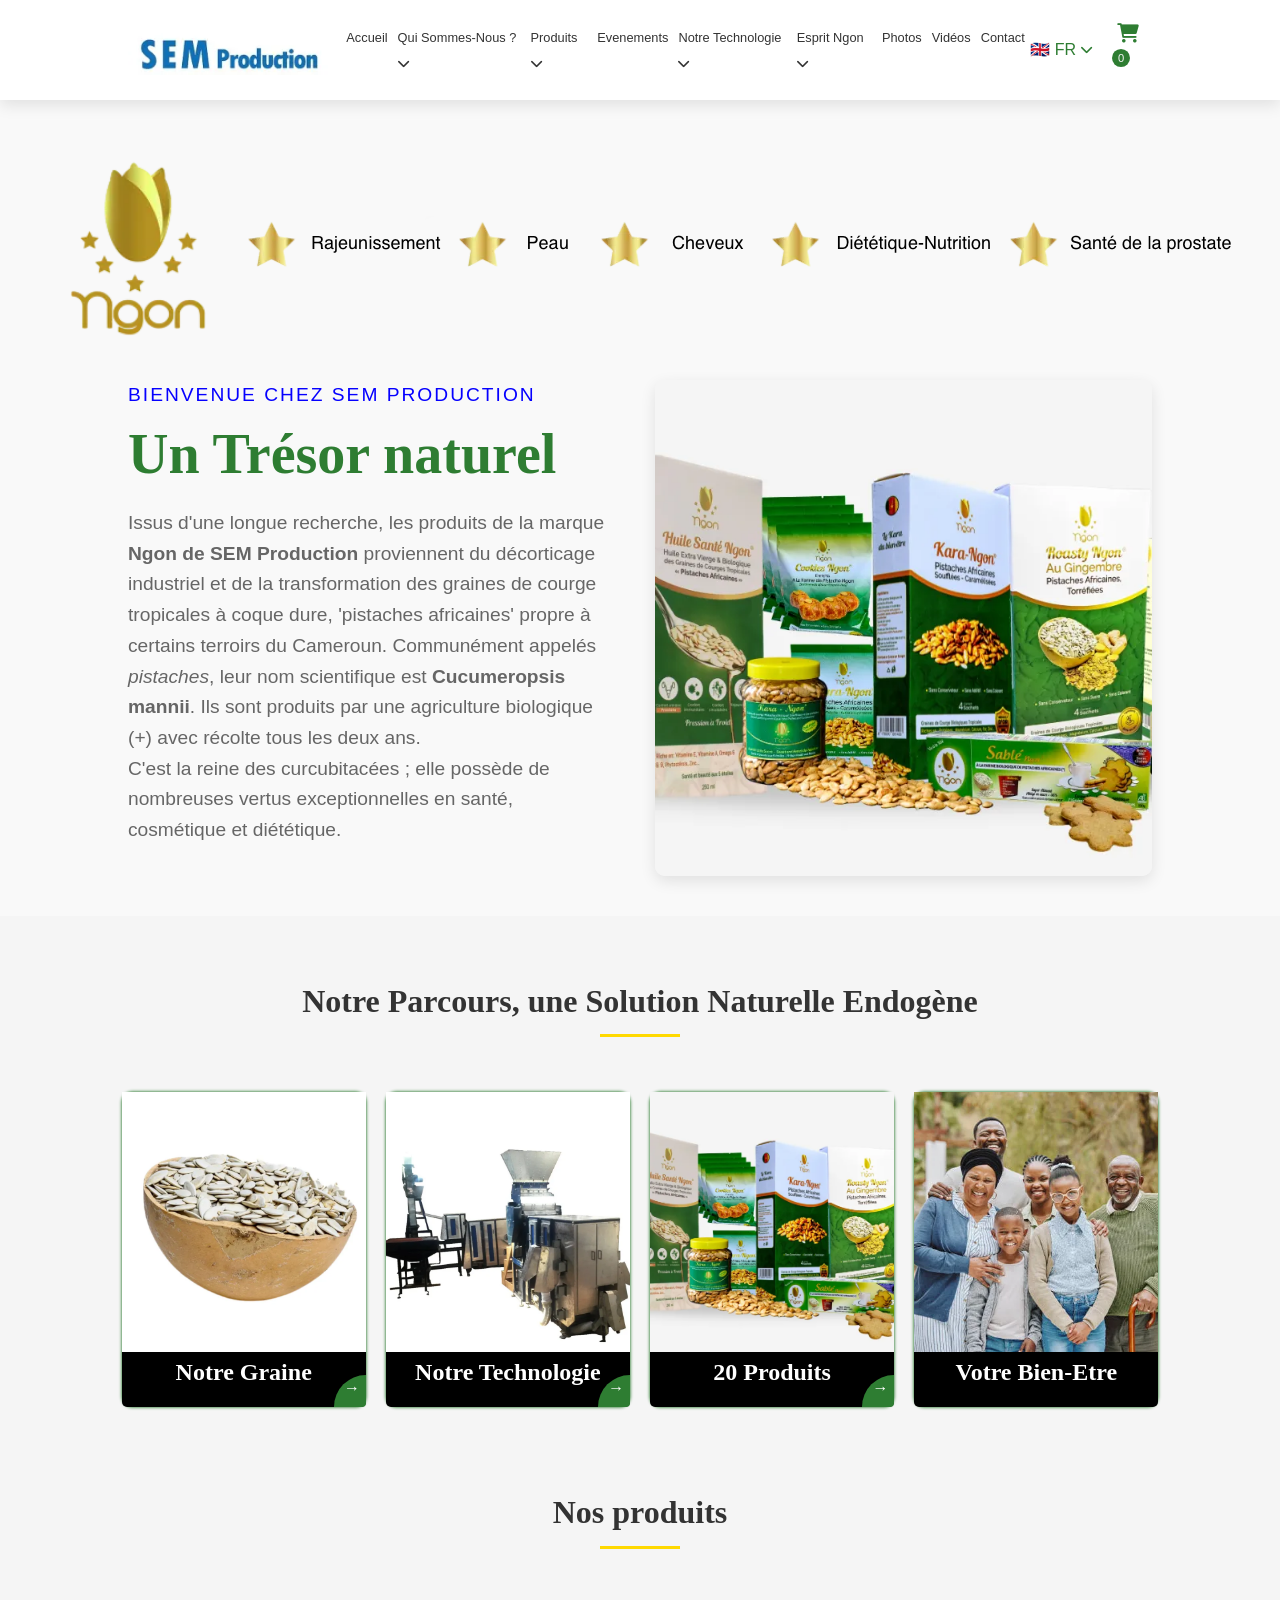
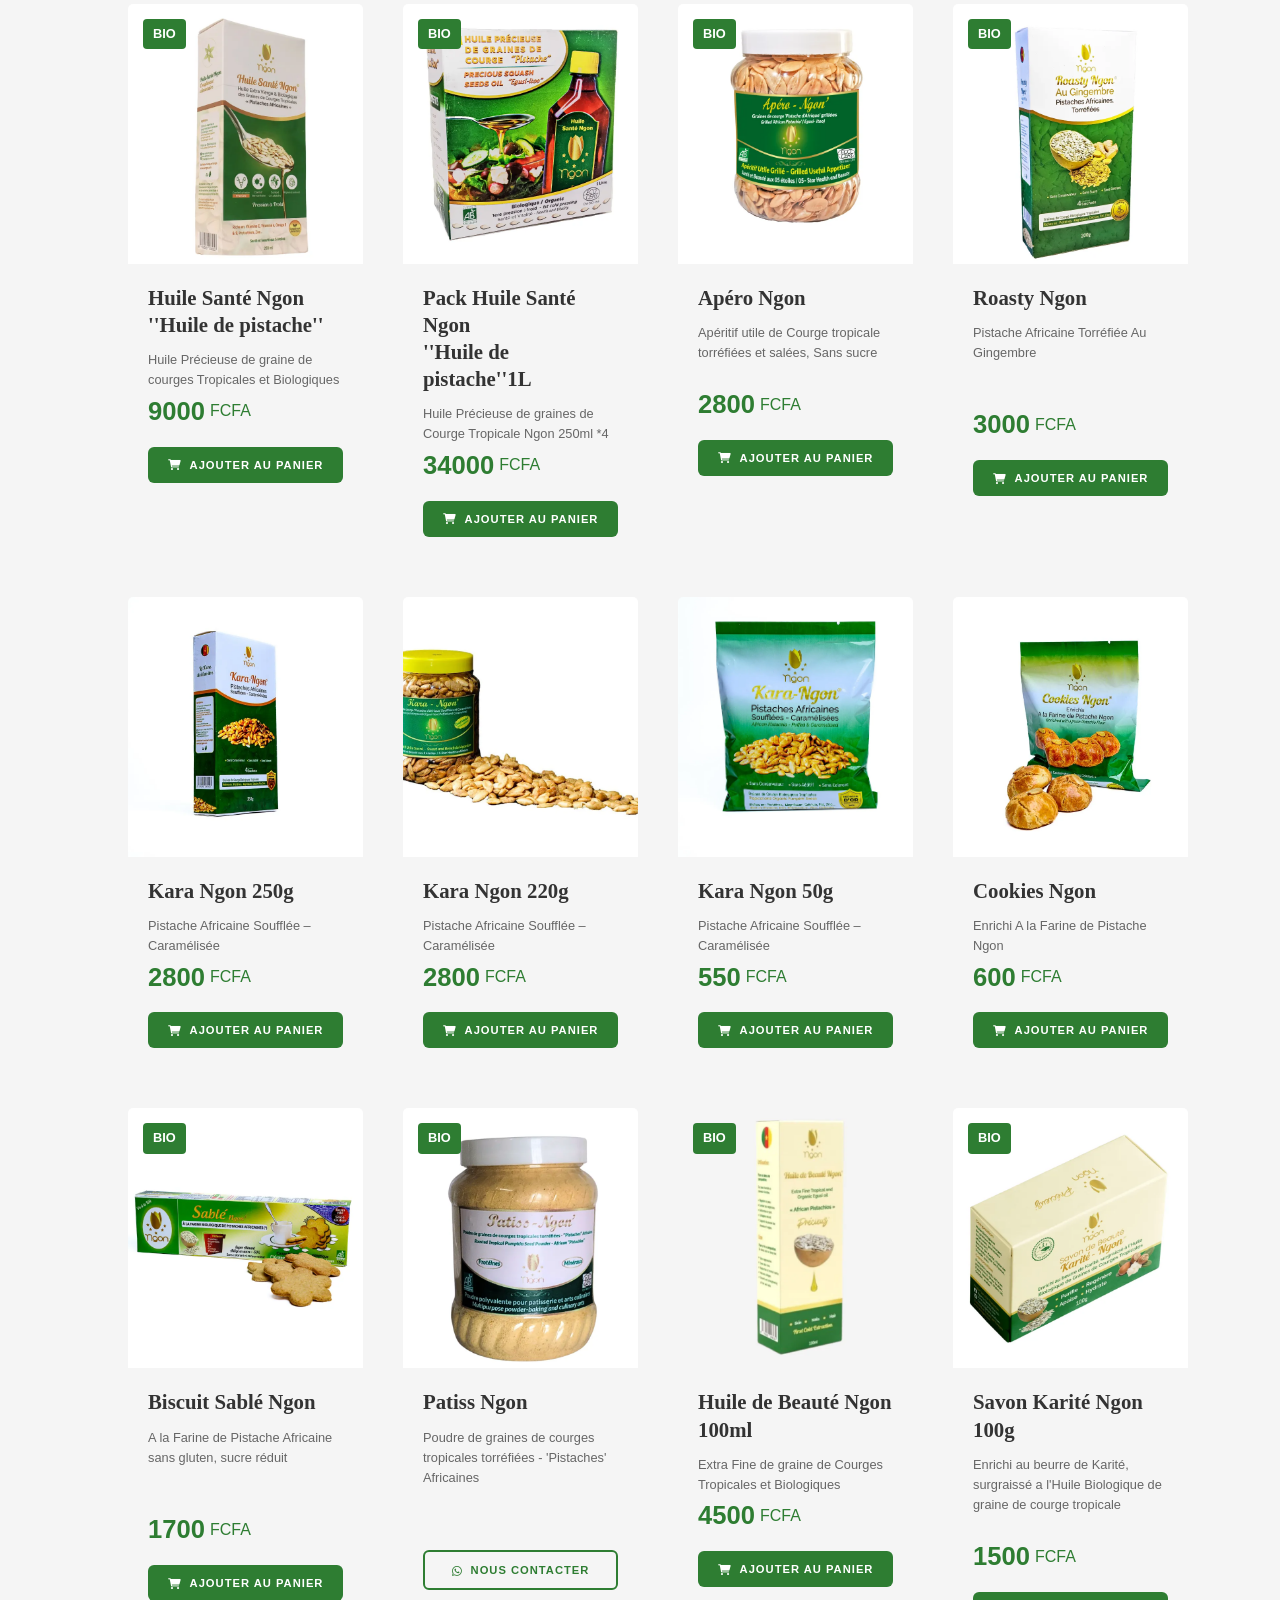
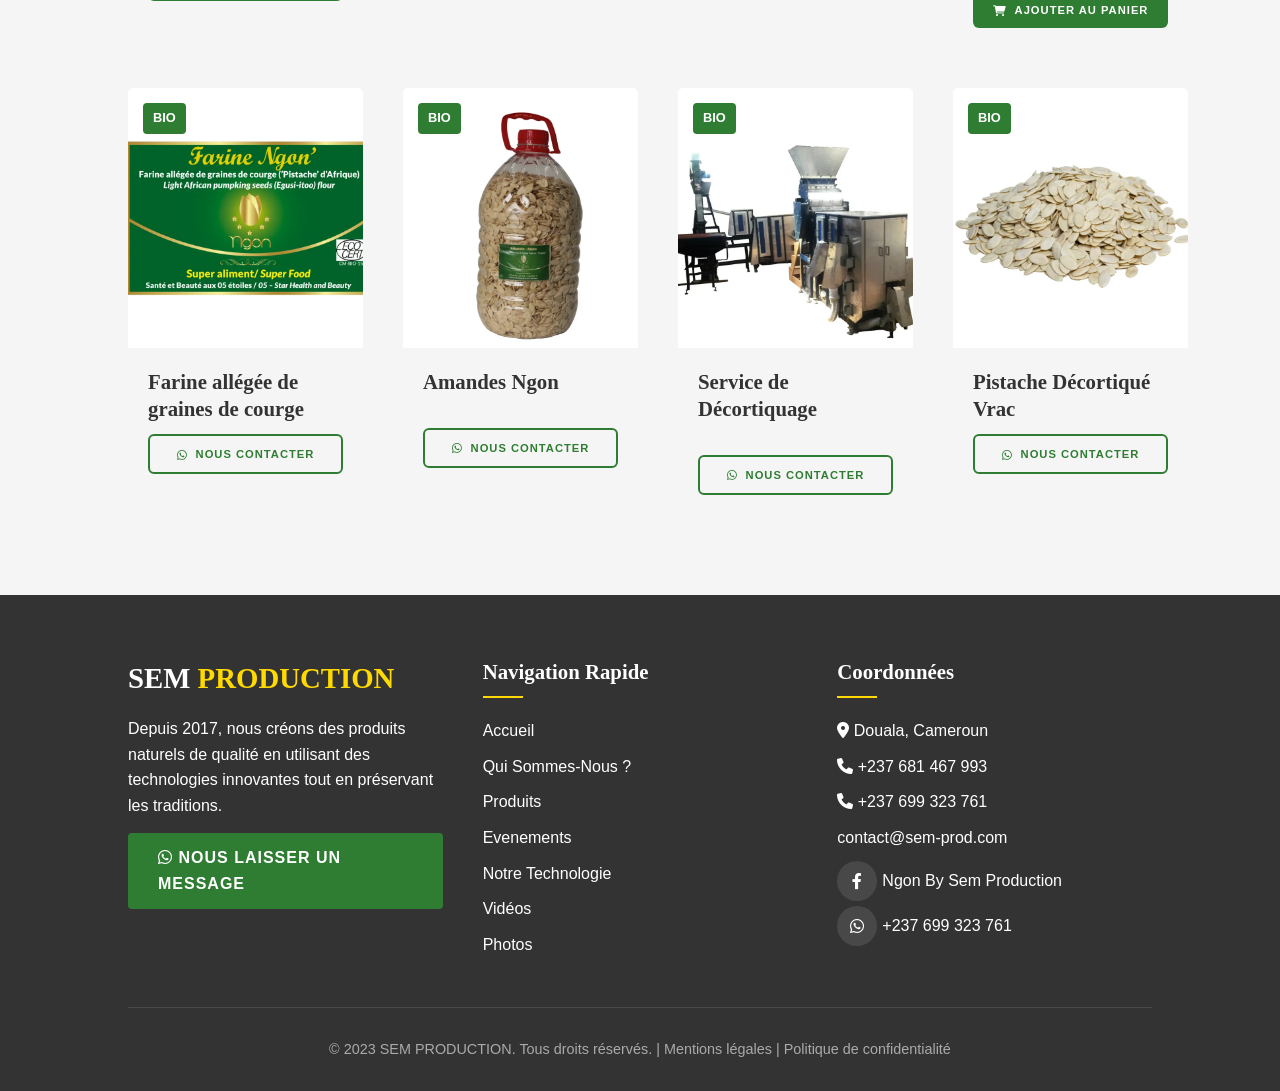
<file: index.html>
<!DOCTYPE html>
<html lang="fr">

<head>
    <meta charset="UTF-8">
    <meta name="viewport" content="width=device-width, initial-scale=1.0">
    <title>SEM PRODUCTION - Innovation au service de la tradition</title>
    <link rel="stylesheet" href="css/style.css">
    <link rel="stylesheet" href="https://cdnjs.cloudflare.com/ajax/libs/font-awesome/6.4.0/css/all.min.css">
    <link rel="stylesheet" href="https://cdnjs.cloudflare.com/ajax/libs/font-awesome/6.0.0-beta3/css/all.min.css">
    <!-- Définition de l'icône du site (favicon) -->
    <link rel="icon" type="image/webp" href="assets/images/icon-logo.webp">

    <!-- Scripts product data (doit être chargé avant i18n.js) -->
    <script src="js/product-data.js"></script>
    <!-- Scripts i18n -->
    <script src="js/i18n-data.js"></script>
    <script src="js/i18n.js"></script>

    <style>
       /* .lang-switch {
            display: flex;
            align-items: center;
            margin-right: 15px;
            font-weight: bold;
        }

        .lang-switch a {
            color: #fff;
            text-decoration: none;
            padding: 0 5px;
            opacity: 0.7;
        }

        .lang-switch a.active-lang {
            opacity: 1;
            border-bottom: 2px solid #fff;
        }

        .lang-switch span {
            color: #fff;
            opacity: 0.5;
        }*/
    </style>
</head>

<body>

    <!-- Header -->
    <header id="header-id">
        <div class="container header-container">
            <a href="index.html" class="logo"><img src="assets/images/logo.webp" alt=""></a>
            <nav>
                <ul>
                    <li><a href="index.html" data-i18n="nav.home">Accueil</a></li>
                    <li class="dropdown">
                        <a href="qui-sommes-nous.html"><span data-i18n="nav.about">Qui Sommes-Nous ?</span> <i
                                class="fas fa-chevron-down"></i></a>
                        <ul class="dropdown-menu">
                            <li><a href="qui-sommes-nous.html#entreprise" data-i18n="nav.about.company">Notre
                                    Entreprise</a></li>
                            <li><a href="qui-sommes-nous.html#histoire" data-i18n="nav.about.history">Notre Histoire</a>
                            </li>
                            <li><a href="qui-sommes-nous.html#chaine-valeur" data-i18n="nav.about.value_chain">Notre
                                    Chaine de Valeur</a></li>
                            <li><a href="qui-sommes-nous.html#promoteur" data-i18n="nav.about.promoter">Le Promoteur</a>
                            </li>
                        </ul>
                    </li>
                    <li class="dropdown">
                        <a href="#products-section"><span data-i18n="nav.products">Produits</span> <i
                                class="fas fa-chevron-down"></i></a>
                        <script>
                            // Fonction pour afficher les détails du produit
                            function displayProductMenu() {
                                const product = productsData;
                                const lang = localStorage.getItem('siteLang') || 'fr';
                                const container_dropdown_menu = document.getElementById('dropdown-menu');
                                if (product) {
                                    container_dropdown_menu.innerHTML = product.map(product => `
                                            <li><a href="detailproduit.html?id=${product.id}">${product.names[lang] || product.names.fr}</a></li>
                                        `).join('');
                                    return;
                                }
                            }
                            document.addEventListener('DOMContentLoaded', displayProductMenu);
                            window.addEventListener('languageChanged', displayProductMenu);
                        </script>
                        <ul class="dropdown-menu" id="dropdown-menu">

                        </ul>
                    </li>
                    <li><a href="evenements.html" data-i18n="nav.events">Evenements</a></li>
                    <li class="dropdown">
                        <a href="technologie.html"><span data-i18n="nav.tech">Notre Technologie</span> <i
                                class="fas fa-chevron-down"></i></a>
                        <ul class="dropdown-menu">
                            <li><a href="technologie.html#la-recherche" data-i18n="nav.tech.research">La recherche</a>
                            </li>
                            <li><a href="technologie.html#la-Conception-Fabrication"
                                    data-i18n="nav.tech.design">Conception et Fabrication</a></li>
                            <li><a href="technologie.html#la-Machine-specialisation"
                                    data-i18n="nav.tech.machine">Machine et specialisation</a></li>
                        </ul>
                    </li>
                    <li class="dropdown">
                        <a href="espritngon.html"><span data-i18n="nav.spirit">Esprit Ngon</span> <i
                                class="fas fa-chevron-down"></i></a>
                        <ul class="dropdown-menu">
                            <li><a href="espritngon.html#histoire-et-biens-faits" data-i18n="nav.spirit.history">
                                    Histoire et Bienfaits</a></li>
                            <li><a href="espritngon.html#recette" data-i18n="nav.spirit.recipe">Recette</a></li>
                            <li><a href="espritngon.html#patisseries" data-i18n="nav.spirit.pastries">Patisseries</a>
                            </li>
                        </ul>
                    </li>
                    <li><a href="photos.html" data-i18n="nav.photos">Photos</a></li>
                    <li><a href="videos.html" data-i18n="nav.videos">Vidéos</a></li>
                    <li><a href="contact.html" data-i18n="nav.contact">Contact</a></li>
                </ul>
            </nav>
            <div class="icon-action">
                <div class="lang-switch dropdown">
                    <a href="#" class="current-lang-display">
                        <span id="current-lang-icon">🇬🇧</span> 
                        <span id="current-lang-text">EN</span>
                        <i class="fas fa-chevron-down" style="font-size: 0.8em;"></i>
                    </a>
                    <ul class="dropdown-menu">
                        <li><a href="#" class="lang-selector" data-lang="en"><span>🇬🇧</span> English</a></li>
                        <li><a href="#" class="lang-selector" data-lang="fr"><span>🇫🇷</span> Français</a></li>
                    </ul>
                </div>
                <div class="cart-icon" onclick="onlyopenCart()">
                    <i class="fas fa-shopping-cart"></i>
                    <span class="cart-count" id="cart-count">0</span>
                </div>
                <div class="mobile-menu">
                    <i class="fas fa-bars"></i>
                </div>
            </div>
        </div>
    </header>

    <!-- Hero Section -->
    <section class="hero">
        <div class="content-image-etoiles">
            <a href="index.html" class="logo logoeurogon"><img src="assets/images/logoNgon.webp" alt=""></a>
            <img id="cinq-etoiles" src="assets/images/5etoiles-ok.webp" alt="">
        </div>
        <div class="container hero-container">
            <div class="hero-content">
                <p class="subtitle" data-i18n="hero.subtitle">BIENVENUE CHEZ SEM PRODUCTION</p>
                <h1 data-i18n="hero.title">Un Trésor naturel</h1>
                <p id="description-hero" data-i18n="hero.desc">
                    Issus d'une longue recherche, les produits de la marque <strong>Ngon de SEM Production</strong>
                    proviennent du décorticage industriel et de la transformation des graines de courge tropicales à
                    coque dure, 'pistaches africaines' propre à certains terroirs du Cameroun.
                    Communément appelés <em>pistaches</em>, leur nom scientifique est <strong>Cucumeropsis
                        mannii</strong>.
                    Ils sont produits par une agriculture biologique (+) avec récolte tous les deux ans.<br>
                    C'est la reine des curcubitacées ; elle possède de nombreuses vertus exceptionnelles en santé,
                    cosmétique et diététique.
                </p>
                <!--<a href="#products-section" class="btn">Découvrir nos produits</a>-->
            </div>
            <div class="hero-image"
                style="background-image: url(assets/images/Pack_Complet.webp) ; background-size: cover; background-position: center; background-repeat: no-repeat; width: 100%; height: 100%;">
                <!--<img src="/assets/images/Pack_Complet.webp" alt="SEM PRODUCTION - Produits naturels">-->
            </div>
        </div>
    </section>

    <!-- Brand Section -->
    <section class="rubrique-section" style="padding-bottom: 0;">
        <div class="section-title" id="rubrique-section-title">
            <h2 data-i18n="section.path.title">Notre Parcours, une Solution Naturelle Endogène</h2>
        </div>

        <div class="rubrique-content">
            <div class="rubrique-item large">
                <a href="">
                    <div class="promo-text">
                        <div class="product-img" style="background-image: url(assets/images/calebasse-pistache.webp) ;">
                        </div>
                        <h2 data-i18n="section.path.seed">Notre Graine</h2>
                        <div class="go-corner">
                            <div class="go-arrow">→</div>
                        </div>
                        <!--<img src="assets/images/calebasse-pistache.webp" alt="" class="product-img">-->
                    </div>
                </a>
            </div>
            <div class="rubrique-item ">
                <a href="technologie.html">
                    <div class="promo-text">
                        <div class="product-img"
                            style="background-image: url(assets/images/machine-a-decortiquer.webp) ;"></div>
                        <h2 data-i18n="section.path.tech">Notre Technologie</h2>
                        <div class="go-corner">
                            <div class="go-arrow">→</div>
                        </div>
                    </div>
                </a>
            </div>
            <div class="rubrique-item">
                <a href="#products-section">
                    <div class="promo-text">
                        <div class="product-img" style="background-image: url(assets/images/Pack_Complet.webp) ;"></div>
                        <h2 data-i18n="section.path.products">20 Produits</h2>
                        <div class="go-corner">
                            <div class="go-arrow">→</div>
                        </div>
                    </div>
                </a>
            </div>
            <div class="rubrique-item">
                <a href="espritngon.html#histoire-et-biens-faits">
                    <div class="promo-text">
                        <div class="product-img" style="background-image: url(assets/images/famille-africaine6.webp) ;">
                        </div>
                        <h2 data-i18n="section.path.wellbeing">Votre Bien-Etre</h2>
                    </div>
                </a>
            </div>
        </div>
    </section>

    <!-- Products Section -->
    <section class="products-section" id="products-section">
        <div class="container" id="products-section-container">
            <div class="section-title">
                <h2 data-i18n="section.products.title">Nos produits</h2>
                <!--<p>Lorem ipsum dolor sit amet, consectetur adipiscing elit. Aenean commodo ligula eget dolor. Aenean massa Cum sociis natoque penatibus.</p>-->
            </div>
            <script>
                function displayProductDetails() {
                    const product = productsData;
                    console.log(product)
                    const container = document.getElementById('products-grid');
                    if (product) {
                        const lang = localStorage.getItem('siteLang') || 'fr';
                        container.innerHTML = product.map(product => {
                            // Vérifier si la catégorie est spéciale
                            const isSpecialCategory = product.category && product.category.includes("speciale");

                            return `
                                    <div class="product-card" data-category="${product.category || 'nutri-Sante'}">
                                        <a href="detailproduit.html?id=${product.id}">
                                             ${product.category && product.category.includes("aperitif-utile") ? `
                                            <div class="product-img" style="background-image: url(${product.images[0]});">
                                                
                                            </div>                                             
                                             `:
                                    `<div class="product-img" style="background-image: url(${product.images[0]});">
                                                <div class="product-badge" data-i18n="badge.bio">BIO</div>
                                            </div>`}
                                        </a>
                                        <div class="product-content">
                                            <h3 class="product-name">${product.names[lang] || product.names.fr}</h3>
                                            <p class="product-description">${product.brand[lang] || product.brand.fr}</p>
                                            
                                            ${isSpecialCategory ?
                                    /* PRODUIT SPÉCIAL - Pas de prix, bouton "Nous contacter" */
                                    `
                                                <div class="product-actions">
                                                    <button class="btn btn-secondary btn-checkout-platform" onclick="commandeDirectSpeciale('${product.names.fr.replace(/'/g, "\\'")}')">
                                                        <i class="fab fa-whatsapp"></i> <span style="font-sise: 0.5em;" data-i18n="btn.contact_us"> Nous contacter </span>
                                                    </button>
                                                </div>
                                                ` :
                                    /* PRODUIT NORMAL - Avec prix et panier */
                                    `
                                                <div class="product-price">
                                                    ${product.formats[0].price} <span class="price-currency">FCFA</span>
                                                </div>
                                                
                                                <div class="product-actions">
                                                    <button class="btn btn-primary btn-cart add-to-cart" data-product="${product.names.fr}" data-price="${product.formats[0].price}">
                                                        <i class="fas fa-shopping-cart"></i><span data-i18n="btn.add_cart">Ajouter au panier</span>
                                                    </button>
                                                    <!--<button class="btn btn-secondary btn-checkout-platform" onclick="commandeDirect('${product.names.fr.replace(/'/g, "\\'")}', ${product.formats[0].price})" data-product="${product.names.fr}" data-price="${product.formats[0].price}">
                                                        <i class="fab fa-whatsapp"></i> Commander
                                                    </button>-->
                                                </div>
                                                `
                                }
                                        </div>
                                    </div>
                                `;
                        }).join('');
                        return;
                    }
                }
                // Charger les détails du produit au chargement de la page
                document.addEventListener('DOMContentLoaded', displayProductDetails);

                // Re-render product cards whenever the language changes (no page refresh needed)
                window.addEventListener('languageChanged', function (e) {
                    displayProductDetails();
                    // Re-apply i18n translations to the newly rendered dynamic elements
                    // (data-i18n attributes inside the cards like badge.bio, btn.add_cart, etc.)
                    if (window.translations && window.applyTranslations) {
                        window.applyTranslations(e.detail.language);
                    } else {
                        // Fallback: manually apply translations to data-i18n elements
                        const lang = e.detail.language;
                        const dict = window.translations && window.translations[lang];
                        if (dict) {
                            document.querySelectorAll('[data-i18n]').forEach(el => {
                                const key = el.getAttribute('data-i18n');
                                if (dict[key]) el.innerHTML = dict[key];
                            });
                        }
                    }
                });
            </script>
            <div class="products-grid" id="products-grid">
                <!-- Produit 1 -->

            </div>
        </div>
    </section>

    <!-- Panier -->
    <div class="cart-overlay"></div>
    <div class="cart-sidebar">
        <div class="cart-header">
            <h3 data-i18n="cart.title">Votre Panier</h3>
            <div class="cart-close">
                <i class="fas fa-times"></i>
            </div>
        </div>
        <div class="cart-items">
            <!-- Les articles du panier seront ajoutés ici dynamiquement -->
        </div>
        <div class="cart-total">
            <span data-i18n="cart.total">Total:</span> <span id="cart-total">0</span> FCFA
        </div>
        <button class="cart-checkout btn-checkout-platform" id="checkout-whatsapp" data-i18n="cart.checkout">
            Commander maintenant
        </button>
    </div>
    <!-- Shopping Cart Modal (hidden by default) -->
    <div id="platform-modal" class="modal">
        <div class="modal-content">
            <span class="close-btn close-btn-plateform">&times;</span>
            <h2 data-i18n="modal.whatsapp.title">Vous serez mis en relation avec notre service Commercial</h2>
            <span data-i18n="modal.whatsapp.subtitle">Par Whatsapp.</span>
            <div id="platform-oprtion" class="platform-option">
                <div class="section-choice">
                    <div id="whatsapp-send" class="btn" href="" title="Commander par WhatsApp" target="_blank">
                        <i class="fab fa-whatsapp"></i> <span data-i18n="modal.whatsapp.continue">Continuer</span>
                    </div>
                    <!--<div class="choise">
                            <div id="email-send" title="Commander par Email" style="background-color: rgb(0, 123, 255); border-radius: 15px;" >
                                <i class="fas fa-envelope choise-icon" style="font-size:70px;padding: 20px; color:white;"></i>
                            </div>
                            <p style="color: rgb(0, 123, 255);">Par Email</p>                        
                        </div> -->
                </div>
                <!--<div class="section-choice">
                        <p><strong>Par un appel direct: </strong><br> <i class="fas fa-phone"></i> +237 681 467 993  </p>
                    </div>-->
            </div>
        </div>
    </div>

    <!-- Formulaire de commande par mail Modal (hidden by default) -->
    <div id="form-commande-modal" class="modal">
        <div class="modal-content">
            <span class="close-btn close-btn-mail">&times;</span>
            <h2 data-i18n="modal.order.title">Passer votre Commande</h2>
            <form id="commande-form">
                <!--<label for="command-email">E-mail:</label>
                <input type="text" id="command-email" name="email" required>-->
                <label for="command-name" data-i18n="modal.order.name">Nom:</label>
                <input type="text" id="command-name" name="name" required>
                <label for="command-phone" data-i18n="modal.order.phone">Téléphone:</label>
                <input type="tel" id="command-phone" name="phone">
                <label for="command-guests" data-i18n="modal.order.order_label">Votre commande:</label>
                <textarea id="commande-details" name="message" readonly></textarea>

                <button type="submit" class="btn btn-primary" id="submit-email-order">
                    <i class="fas fa-paper-plane"></i>
                    <span data-i18n="modal.order.submit">Commander</span>
                </button>
            </form>
            <div id="commande-commandponse" style="margin-top:10px;"></div>
        </div>
    </div>
    <!--<div id="email-modal" class="">
        <div class="modal-content">
            <span class="close-btn" id="email-close">&times;</span>
            <h2>Commande par Email</h2>
            <p>Remplissez vos informations pour recevoir votre commande par email</p>
            
            <div class="order-summary" id="email-order-summary">
            </div>
            
            <form id="email-order-form">
                <div class="form-group">
                    <label for="customer-name">Nom complet *</label>
                    <input type="text" id="customer-name" name="name" required>
                </div>
                
                <div class="form-group">
                    <label for="customer-email">Email *</label>
                    <input type="email" id="customer-email" name="email" required>
                </div>
                
                <div class="form-group">
                    <label for="customer-phone">Téléphone</label>
                    <input type="tel" id="customer-phone" name="phone">
                </div>
                
                <div class="form-group">
                    <label for="customer-address">Adresse de livraison</label>
                    <textarea id="customer-address" name="address"></textarea>
                </div>
                
                <div class="form-group">
                    <label for="customer-message">Message supplémentaire</label>
                    <textarea id="customer-message" name="message" placeholder="Instructions spéciales, notes..."></textarea>
                </div>
                
                <button type="submit" class="btn btn-primary" style="width: 100%;">
                    <i class="fas fa-paper-plane"></i> Envoyer la commande
                </button>
            </form>
        </div>
    </div>-->

    <!-- Notification 
    <div class="notification" id="notification">
        <i class="fas fa-check-circle"></i> Votre commande a été envoyée avec succès!
    </div>-->

</body>
<!-- Footer -->
<footer>
    <div class="container">
        <div class="footer-content">
            <div class="footer-column">
                <div class="footer-logo">SEM <span>PRODUCTION</span></div>
                <p data-i18n="footer.desc">Depuis 2017, nous créons des produits naturels de qualité en utilisant des
                    technologies innovantes
                    tout en préservant les traditions.</p>
                <a href="https://wa.me/237699323761" class="btn" style="margin-top: 15px;">
                    <i class="fab fa-whatsapp"> </i> <span data-i18n="footer.msg">Nous laisser un message</span>
                </a>
            </div>
            <div class="footer-column">
                <h3 data-i18n="footer.nav">Navigation Rapide</h3>
                <ul>
                    <li><a href="index.html" data-i18n="nav.home">Accueil</a></li>
                    <li><a href="qui-sommes-nous.html" data-i18n="nav.about">Qui sommes-nous ?</a></li>
                    <li><a href="products-section" data-i18n="nav.products">Nos Produits</a></li>
                    <li><a href="evenements.html" data-i18n="nav.events">Nos Événements</a></li>
                    <li><a href="technologie.html" data-i18n="nav.tech">Notre Technologie</a></li>
                    <li><a href="videos.html" data-i18n="nav.videos">Nos Vidéos</a></li>
                    <li><a href="photos.html" data-i18n="nav.photos">Nos Photos</a></li>
                </ul>
            </div>
            <div class="footer-column">
                <h3 data-i18n="footer.contact">Coordonnées</h3>
                <ul>
                    <li><i class="fas fa-map-marker-alt"></i> Douala, Cameroun</li>
                    <li><i class="fas fa-phone"></i> +237 681 467 993</li>
                    <li><i class="fas fa-phone"></i> +237 699 323 761</li>
                    <li><a href="mailto:contact@sem-prod.com" class="contact-link">contact@sem-prod.com</a></li>
                </ul>
                <div class="container-social-icons">
                    <div class="container-icon">
                        <a href="https://www.facebook.com/NgonbySemProduction" class="social-icon"><i
                                class="fab fa-facebook-f"></i></a>
                        <a href="https://www.facebook.com/NgonbySemProduction">Ngon By Sem Production</a>
                    </div>
                    <div class="container-icon">
                        <a href="https://wa.me/237699323761" class="social-icon"><i class="fab fa-whatsapp"></i></a>
                        <a href="https://wa.me/237699323761">+237 699 323 761</a>
                    </div>

                    <!--<a href="#" class="social-icon"><i class="fab fa-linkedin-in"></i></a>-->
                    <!--<a href="#" class="social-icon"><i class="fab fa-instagram"></i></a>-->
                    <!-- <a href="#" class="social-icon"><i class="fab fa-youtube"></i></a>-->
                </div>
            </div>
        </div>
        <div class="footer-bottom">
            <p>&copy; 2023 SEM PRODUCTION. <span data-i18n="footer.rights">Tous droits réservés.</span> | <a href="#"
                    data-i18n="footer.legal">Mentions légales</a> | <a href="#" data-i18n="footer.privacy">Politique de
                    confidentialité</a></p>
        </div>
    </div>
</footer>

<script src="js/script.js" defer></script>

</html>
</file>
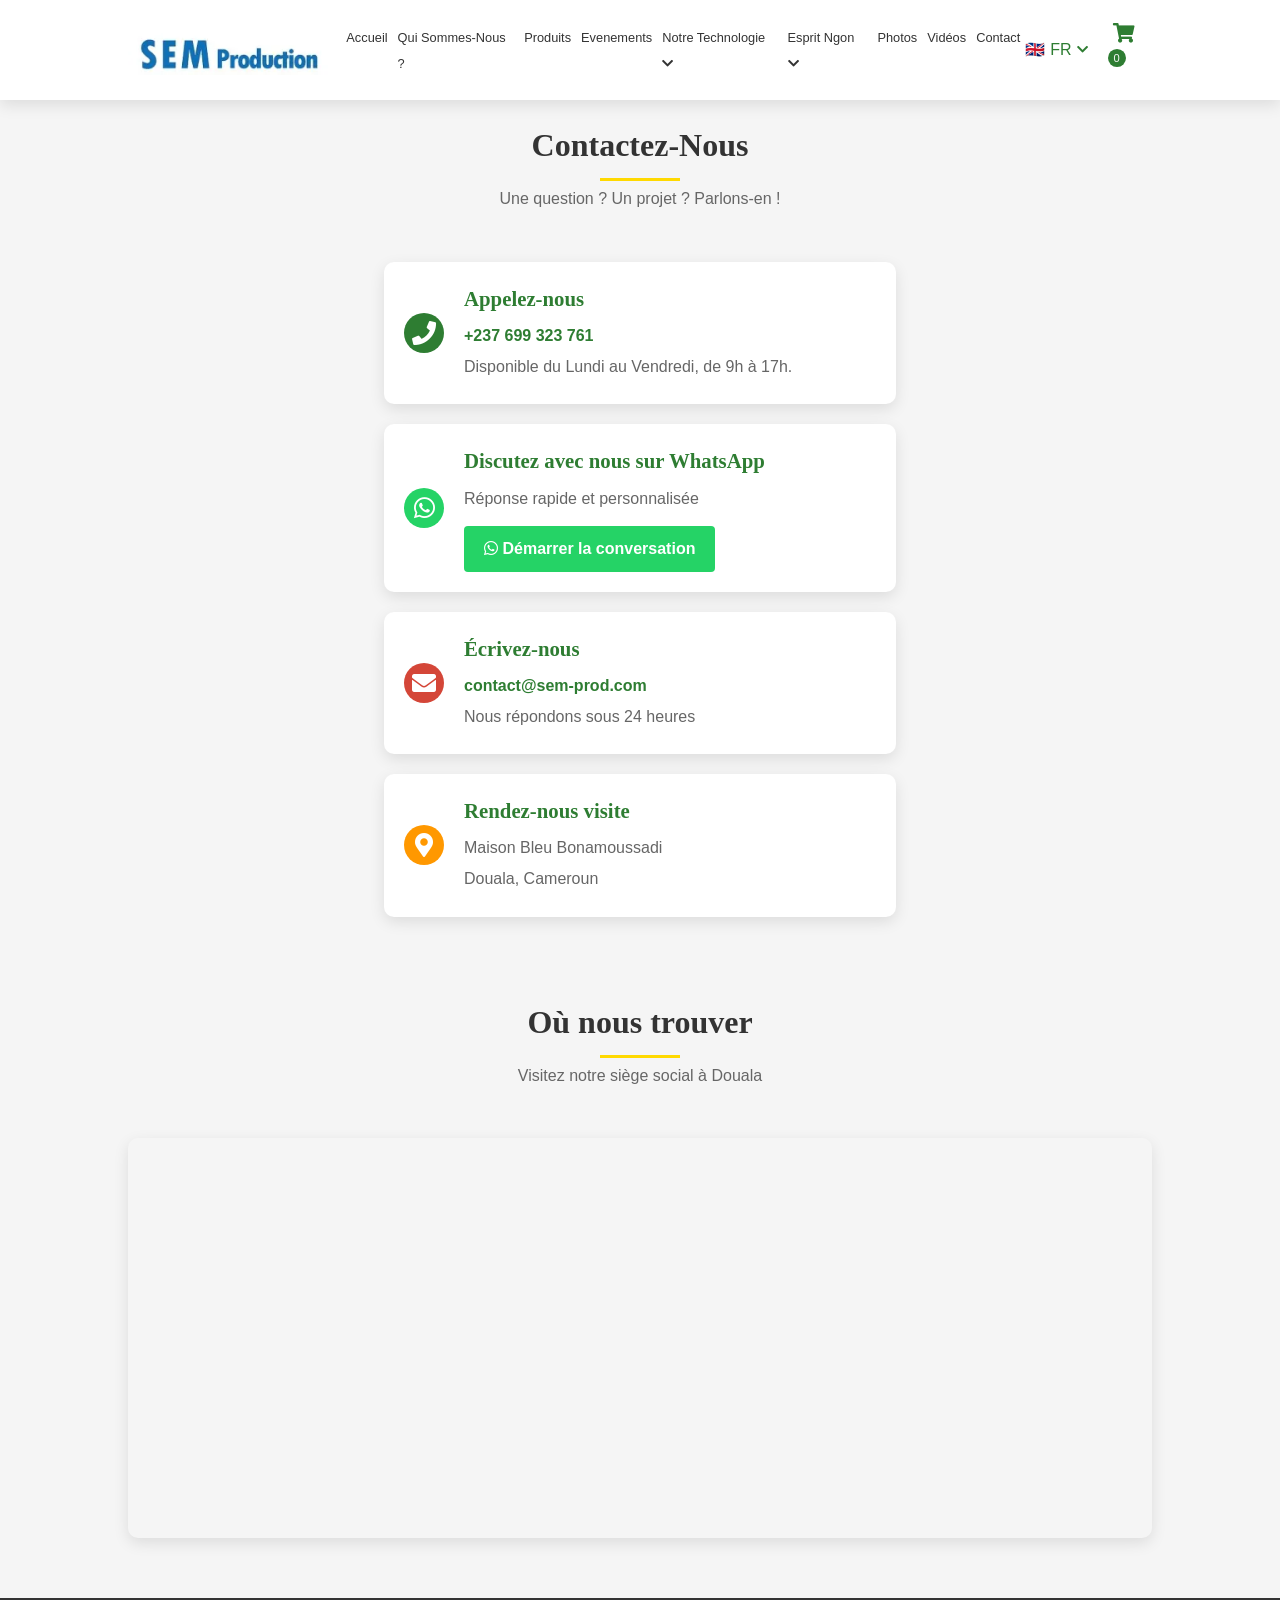
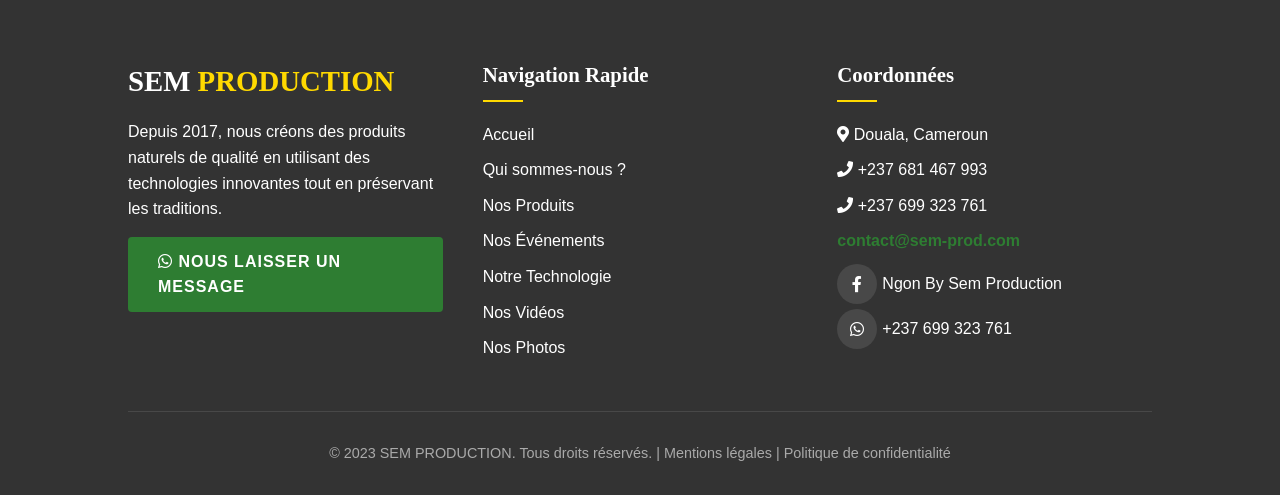
<file: contact.html>
<!DOCTYPE html>
<html lang="en">

<head>
    <meta charset="UTF-8">
    <meta name="viewport" content="width=device-width, initial-scale=1.0">
    <link rel="stylesheet" href="css/style.css">
    <link rel="stylesheet" href="https://cdnjs.cloudflare.com/ajax/libs/font-awesome/5.15.4/css/all.min.css">
    <link rel="icon" type="image/webp" href="assets/images/icon-logo.webp">
    <title>Contacter-nous</title>
    <script src="js/i18n-data.js"></script>
    <script src="js/i18n.js"></script>
</head>
<style>
    /* Contact Section */
    .contact-section {
        background-color: var(--light-color);
        padding: 20px 0;
    }

    /*.contact-container {
            display: grid;
            grid-template-columns: 1fr 1fr;
            gap: 50px;
            max-width:80%;
            margin: 0 auto;
        }*/
    .contact-container {
        display: flex;
        gap: 50px;
        max-width: 50%;
        justify-content: center;
        align-items: center;
        margin: 0 auto;
    }

    .contact-intro {
        text-align: center;
        margin-bottom: 60px;
    }

    .contact-intro h1 {
        font-size: 3rem;
        margin-bottom: 15px;
        font-family: var(--font-heading);
        color: var(--primary-color);
    }

    .contact-intro h2 {
        font-size: 1.5rem;
        margin-bottom: 20px;
        color: #666;
        font-weight: 400;
    }

    .contact-intro p {
        color: #666;
        max-width: 700px;
        margin: 0 auto;
        font-size: 1.1rem;
        line-height: 1.8;
    }

    /* Contact Form */
    .contact-form {
        background-color: white;
        padding: 25px;
        border-radius: 10px;
        box-shadow: var(--shadow);
    }

    .form-title {
        font-size: 1.8rem;
        margin-bottom: 30px;
        color: var(--primary-color);
        font-family: var(--font-heading);
    }

    .form-group {
        margin-bottom: 20px;
    }

    .form-group label {
        display: block;
        margin-bottom: 8px;
        font-weight: 600;
        color: var(--dark-color);
    }

    .form-control {
        width: 100%;
        padding: 12px 15px;
        border: 1px solid #ddd;
        border-radius: 4px;
        font-family: inherit;
        font-size: 1rem;
        transition: var(--transition);
    }

    .form-control:focus {
        border-color: var(--primary-color);
        outline: none;
        box-shadow: 0 0 0 3px rgba(46, 125, 50, 0.1);
    }

    textarea.form-control {
        min-height: 100px;
        resize: vertical;
    }

    .checkbox-group {
        display: flex;
        align-items: flex-start;
        gap: 10px;
    }

    .checkbox-group input {
        margin-top: 5px;
    }

    .checkbox-group label {
        font-weight: 400;
        font-size: 0.9rem;
    }

    .required {
        color: #e53935;
    }

    /* Contact Methods */
    .contact-methods {
        display: grid;
        grid-template-columns: 1fr;
        gap: 20px;
        width: 100%;
    }

    .contact-method {
        display: flex;
        align-items: center;
        gap: 20px;
        padding: 20px;
        background-color: white;
        border-radius: 10px;
        box-shadow: var(--shadow);
        transition: var(--transition);
    }

    .contact-method:hover {
        transform: translateY(-5px);
        box-shadow: 0 10px 25px rgba(0, 0, 0, 0.12);
    }

    .contact-icon {
        width: 40px;
        height: 40px;
        background-color: var(--primary-color);
        color: white;
        border-radius: 50%;
        display: flex;
        align-items: center;
        justify-content: center;
        font-size: 1.5rem;
        flex-shrink: 0;
    }

    .contact-details h3 {
        margin-bottom: 8px;
        font-size: 1.3rem;
        color: var(--primary-color);
    }

    .contact-details p {
        color: #666;
        margin-bottom: 5px;
    }

    .contact-link {
        color: var(--primary-color);
        text-decoration: none;
        font-weight: 600;
        transition: var(--transition);
    }

    .contact-link:hover {
        color: var(--secondary-color);
    }

    .whatsapp-btn {
        display: inline-block;
        background-color: #25D366;
        color: white;
        padding: 10px 20px;
        border-radius: 4px;
        font-weight: 600;
        text-decoration: none;
        margin-top: 10px;
        transition: var(--transition);
    }

    .whatsapp-btn:hover {
        background-color: #128C7E;
        transform: translateY(-2px);
    }

    /* Map Section */
    .map-section {
        padding: 60px 0;
    }

    .map-container {
        border-radius: 10px;
        overflow: hidden;
        box-shadow: var(--shadow);
        height: 400px;
    }

    .map-container iframe {
        width: 100%;
        height: 100%;
        border: none;
    }

    /* Responsive Design */
    @media (max-width: 992px) {
        .contact-container {
            grid-template-columns: 1fr;
            max-width: 100%;
        }

        .contact-intro h1 {
            font-size: 2.5rem;
        }
    }

    @media (max-width: 768px) {
        section {
            padding: 60px 0;
        }

        .contact-form {
            padding: 30px 20px;
        }

        .contact-method {
            flex-direction: column;
            text-align: center;
            padding: 20px;
        }

        .section-title h2 {
            font-size: 2rem;
        }

        .contact-intro h1 {
            font-size: 2.2rem;
        }
    }

    /* Success Message */
    .success-message {
        background-color: #4caf50;
        color: white;
        padding: 15px;
        border-radius: 4px;
        margin-bottom: 20px;
        text-align: center;
        display: none;
    }

    .error-message {
        color: #e53935;
        font-size: 0.9rem;
        margin-top: 5px;
        display: none;
    }
</style>

<body>
    <!-- Header -->
    <header id="header-id">
        <div class="container header-container">
            <a href="index.html" class="logo"><img src="assets/images/logo.webp" alt=""></a>
                            
            <nav>
                <ul>
                    <li><a href="index.html" data-i18n="nav.home">Accueil</a></li>
                    <li class="dropdown">
                        <a href="qui-sommes-nous.html" data-i18n="nav.about">Qui Sommes-Nous ? <i
                                class="fas fa-chevron-down"></i></a>
                        <ul class="dropdown-menu">
                            <li><a href="qui-sommes-nous.html#entreprise" data-i18n="nav.about_company">Notre
                                    Entreprise</a></li>
                            <li><a href="qui-sommes-nous.html#histoire" data-i18n="nav.about_history">Notre Histoire</a>
                            </li>
                            <li><a href="qui-sommes-nous.html#chaine-valeur" data-i18n="nav.about_value">Notre Chaine de
                                    Valeur</a></li>
                            <li><a href="qui-sommes-nous.html#promoteur" data-i18n="nav.about_promoter">Le Promoteur</a>
                            </li>
                        </ul>
                    </li>
                    <li class="dropdown">
                        <a href="index.html#products-section" data-i18n="nav.products">Produits <i
                                class="fas fa-chevron-down"></i></a>
                        <script src="js/product-data.js"></script>
                        <script>
                            // Fonction pour afficher les détails du produit
                            function displayProductMenu() {
                                const product = productsData;
                                const currentLang = localStorage.getItem('siteLang') || 'fr';
                                console.log(product)
                                const container_dropdown_menu = document.getElementById('dropdown-menu');
                                if (product) {
                                    container_dropdown_menu.innerHTML = product.map(product => `
                                            <li><a href="detailproduit.html?id=${product.id}">${product.names[currentLang]}</a></li>
                                        `).join('');
                                    return;
                                }
                            }
                            document.addEventListener('DOMContentLoaded', displayProductMenu);
                            window.addEventListener('languageChanged', displayProductMenu);
                        </script>
                        <ul class="dropdown-menu" id="dropdown-menu">

                        </ul>
                    </li>
                    <li><a href="evenements.html" data-i18n="nav.events">Evenements</a></li>
                    <li class="dropdown">
                        <a href="technologie.html" data-i18n="nav.technology">Notre Technologie <i
                                class="fas fa-chevron-down"></i></a>
                        <ul class="dropdown-menu">
                            <li><a href="technologie.html#la-recherche" data-i18n="nav.tech_research">La recherche</a>
                            </li>
                            <li><a href="technologie.html#la-Conception-Fabrication"
                                    data-i18n="nav.tech_design">Conception et Fabrication</a></li>
                            <li><a href="technologie.html#la-Machine-specialisation"
                                    data-i18n="nav.tech_machine">Machine et specialisation</a></li>
                        </ul>
                    </li>
                    <li class="dropdown">
                        <a href="espritngon.html" data-i18n="nav.esprit">Esprit Ngon <i
                                class="fas fa-chevron-down"></i></a>
                        <ul class="dropdown-menu">
                            <li><a href="espritngon.html#histoire-et-biens-faits" data-i18n="nav.esprit_history">
                                    Histoire et Bienfaits</a></li>
                            <li><a href="espritngon.html#recette" data-i18n="nav.esprit_recipe">Recette</a></li>
                            <li><a href="espritngon.html#patisseries" data-i18n="nav.esprit_pastry">Patisseries</a></li>
                        </ul>
                    </li>
                    <li><a href="photos.html" data-i18n="nav.photos">Nos Photos</a></li>
                    <li><a href="videos.html" data-i18n="nav.videos">Nos Vidéos</a></li>
                    <li><a href="contact.html" data-i18n="nav.contact">Nous contacter</a></li>
                </ul>
            </nav>
            <div class="icon-action">
                <div class="lang-switch dropdown">
                    <a href="#" class="current-lang-display">
                        <span id="current-lang-icon">🇬🇧</span> 
                        <span id="current-lang-text">EN</span>
                        <i class="fas fa-chevron-down" style="font-size: 0.8em;"></i>
                    </a>
                    <ul class="dropdown-menu">
                        <li><a href="#" class="lang-selector" data-lang="en"><span>🇬🇧</span> English</a></li>
                        <li><a href="#" class="lang-selector" data-lang="fr"><span>🇫🇷</span> Français</a></li>
                    </ul>
                </div>
                <div class="cart-icon" onclick="onlyopenCart()">
                    <i class="fas fa-shopping-cart"></i>
                    <span class="cart-count" id="cart-count">0</span>
                </div>
                <div class="mobile-menu">
                    <i class="fas fa-bars"></i>
                </div>
            </div>
        </div>
    </header>

    <!-- Contact Section -->
    <section class="contact-section">
        <div class="container">
            <!-- Section 1: Titre et Introduction -->
            <div class="section-title">
                <h2 data-i18n="contact.title">Contactez-Nous</h2>
                <p data-i18n="contact.subtitle">Une question ? Un projet ? Parlons-en !</p>
                <!--<p>
                    Que vous soyez un particulier curieux de nos produits, un professionnel souhaitant discuter d'un partenariat 
                    ou que vous ayez simplement une question, notre équipe est à votre écoute. Utilisez le moyen de contact 
                    qui vous convient le mieux.
                </p>-->
            </div>

            <div class="contact-container">
                <!-- Section 2: Formulaire de Contact -->
                <!--<div class="contact-form">
                    <h3 class="form-title">Envoyez-nous un message</h3>
                    
                    <div class="success-message" id="successMessage">
                        Votre message a été envoyé avec succès ! Nous vous recontacterons dans les plus brefs délais.
                    </div>
                    
                    <form id="contactForm">
                        <div class="form-group">
                            <label for="fullName">Nom complet <span class="required">*</span></label>
                            <input type="text" id="fullName" class="form-control" required>
                            <div class="error-message" id="nameError">Veuillez entrer votre nom complet</div>
                        </div>
                        
                        <div class="form-group">
                            <label for="email">Adresse e-mail <span class="required">*</span></label>
                            <input type="email" id="email" class="form-control" required>
                            <div class="error-message" id="emailError">Veuillez entrer une adresse e-mail valide</div>
                        </div>
                        
                        <div class="form-group">
                            <label for="phone">Numéro de téléphone</label>
                            <input type="tel" id="phone" class="form-control">
                        </div>
                        
                        <div class="form-group">
                            <label for="subject">Objet de votre demande <span class="required">*</span></label>
                            <select id="subject" class="form-control" required>
                                <option value="">Sélectionnez un objet</option>
                                <option value="product">Question sur un produit</option>
                                <option value="distributor">Devenir distributeur</option>
                                <option value="quote">Demande de devis pour professionnels</option>
                                <option value="other">Autre</option>
                            </select>
                            <div class="error-message" id="subjectError">Veuillez sélectionner un objet</div>
                        </div>
                        
                        <div class="form-group">
                            <label for="message">Votre message <span class="required">*</span></label>
                            <textarea id="message" class="form-control" required></textarea>
                            <div class="error-message" id="messageError">Veuillez entrer votre message</div>
                        </div>
                        
                        <div class="form-group checkbox-group">
                            <input type="checkbox" id="privacy" required>
                            <label for="privacy">
                                J'accepte que mes informations soient utilisées pour me recontacter dans le cadre de ma demande. <span class="required">*</span>
                            </label>
                        </div>
                        <div class="error-message" id="privacyError">Vous devez accepter notre politique de confidentialité</div>
                        
                        <button type="submit" class="btn" style="width: 100%;">Envoyer</button>
                    </form>
                </div>-->

                <!-- Section 3: Autres Moyens de Nous Joindre -->
                <div class="contact-methods">
                    <!--<h3 class="form-title" style="margin-bottom: 20px;">Contact Direct</h3>-->

                    <!-- Téléphone -->
                    <div class="contact-method">
                        <div class="contact-icon">
                            <i class="fas fa-phone"></i>
                        </div>
                        <div class="contact-details">
                            <h3 data-i18n="contact.call">Appelez-nous</h3>
                            <p><a href="tel:+237123456789" class="contact-link">+237 699 323 761</a></p>
                            <p data-i18n="contact.availability">Disponible du Lundi au Vendredi, de 9h à 17h.</p>
                        </div>
                    </div>

                    <!-- WhatsApp -->
                    <div class="contact-method">
                        <div class="contact-icon" style="background-color: #25D366;">
                            <i class="fab fa-whatsapp"></i>
                        </div>
                        <div class="contact-details">
                            <h3 data-i18n="contact.whatsapp">Discutez avec nous sur WhatsApp</h3>
                            <p data-i18n="contact.whatsapp_resp">Réponse rapide et personnalisée</p>
                            <a href="https://api.whatsapp.com/send/?phone=237699323761&text=Bonjour%2C+j%27ai+une+question+concernant+les+produits+SEM+Prod.&type=phone_number&app_absent=0"
                                class="whatsapp-btn" target="_blank">
                                <i class="fab fa-whatsapp"></i> <span data-i18n="contact.whatsapp_btn">Démarrer la
                                    conversation</span>
                            </a>
                        </div>
                    </div>

                    <!-- Email -->
                    <div class="contact-method">
                        <div class="contact-icon" style="background-color: #D44638;">
                            <i class="fas fa-envelope"></i>
                        </div>
                        <div class="contact-details">
                            <h3 data-i18n="contact.email">Écrivez-nous</h3>
                            <p><a href="mailto:contact@sem-prod.com" class="contact-link">contact@sem-prod.com</a></p>
                            <p data-i18n="contact.email_resp">Nous répondons sous 24 heures</p>
                        </div>
                    </div>

                    <!-- Adresse -->
                    <div class="contact-method">
                        <div class="contact-icon" style="background-color: #FF9800;">
                            <i class="fas fa-map-marker-alt"></i>
                        </div>
                        <div class="contact-details">
                            <h3 data-i18n="contact.visit">Rendez-nous visite</h3>
                            <p data-i18n="contact.address1">Maison Bleu Bonamoussadi</p>
                            <p data-i18n="contact.address2">Douala, Cameroun</p>
                        </div>
                    </div>
                </div>
            </div>
        </div>
    </section>

    <!-- Section 4: Carte de Localisation -->
    <section class="map-section">
        <div class="container">
            <div class="section-title">
                <h2 data-i18n="contact.map_title">Où nous trouver</h2>
                <p data-i18n="contact.map_subtitle">Visitez notre siège social à Douala</p>
            </div>

            <div class="map-container">
                <iframe
                    src="https://www.google.com/maps/embed?pb=!1m18!1m12!1m3!1d3979.803030221202!2d9.733175074902344!3d4.090639897316291!2m3!1f0!2f0!3f0!3m2!1i1024!2i768!4f13.1!3m3!1m2!1s0x10610de2bf062a75%3A0x9b91abe0633ff991!2sR%C3%A9sidence%20Maison%20Bleue!5e0!3m2!1sfr!2sfr"
                    width="100%" height="400" style="border:0;" allowfullscreen>
                </iframe>

            </div>
        </div>
    </section>
    <!-- Panier -->
    <div class="cart-overlay"></div>
    <div class="cart-sidebar">
        <div class="cart-header">
            <h3 data-i18n="cart.title">Votre Panier</h3>
            <div class="cart-close">
                <i class="fas fa-times"></i>
            </div>
        </div>
        <div class="cart-items">
            <!-- Les articles du panier seront ajoutés ici dynamiquement -->
        </div>
        <div class="cart-total">
            <span data-i18n="cart.total">Total:</span> <span id="cart-total">0</span> FCFA
        </div>
        <button class="cart-checkout btn-checkout-platform" id="checkout-whatsapp" data-i18n="cart.checkout">
            Commander maintenant
        </button>
    </div>
    <!-- Shopping Cart Modal (hidden by default) -->
    <div id="platform-modal" class="modal">
        <div class="modal-content">
            <span class="close-btn close-btn-plateform">&times;</span>
            <h2 data-i18n="platform.modal_title">Vous serez mis en relation avec notre service Commercial</h2>
            <span data-i18n="platform.modal_subtitle">Par Whatsapp.</span>
            <div id="platform-oprtion" class="platform-option">
                <div class="section-choice">
                    <div id="whatsapp-send" class="btn" href="" title="Commander par WhatsApp" target="_blank">
                        <i class="fab fa-whatsapp"></i> <span data-i18n="platform.whatsapp_btn">Continuer</span>
                    </div>
                    <!--<div class="choise">
                            <div id="email-send" title="Commander par Email" style="background-color: rgb(0, 123, 255); border-radius: 15px;" >
                                <i class="fas fa-envelope choise-icon" style="font-size:70px;padding: 20px; color:white;"></i>
                            </div>
                            <p style="color: rgb(0, 123, 255);">Par Email</p>                        
                        </div> -->
                </div>
                <!--<div class="section-choice">
                        <p><strong>Par un appel direct: </strong><br> <i class="fas fa-phone"></i> +237 681 467 993  </p>
                    </div>-->
            </div>
        </div>
    </div>

    <!-- Formulaire de commande par mail Modal (hidden by default) -->
    <div id="form-commande-modal" class="modal">
        <div class="modal-content">
            <span class="close-btn close-btn-mail">&times;</span>
            <h2 data-i18n="form.modal_title">Passer votre Commande</h2>
            <form id="commande-form">
                <!--<label for="command-email">E-mail:</label>
                <input type="text" id="command-email" name="email" required>-->
                <label for="command-name" data-i18n="form.name_label">Nom:</label>
                <input type="text" id="command-name" name="name" required>
                <label for="command-phone" data-i18n="form.phone_label">Téléphone:</label>
                <input type="tel" id="command-phone" name="phone">
                <label for="command-guests" data-i18n="form.order_label">Votre commande:</label>
                <textarea id="commande-details" name="message" readonly></textarea>

                <button type="submit" class="btn btn-primary" id="submit-email-order">
                    <i class="fas fa-paper-plane"></i> <span data-i18n="form.submit_btn">Envoyer la Commande</span>
                </button>
            </form>
            <div id="commande-commandponse" style="margin-top:10px;"></div>
        </div>
    </div>
</body>
<!-- Footer -->
<footer>
    <div class="container">
        <div class="footer-content">
            <div class="footer-column">
                <div class="footer-logo">SEM <span>PRODUCTION</span></div>
                <p>Depuis 2017, nous créons des produits naturels de qualité en utilisant des technologies innovantes
                    tout en préservant les traditions.</p>
                <a href="https://wa.me/237699323761" class="btn" style="margin-top: 15px;">
                    <i class="fab fa-whatsapp"> </i> Nous laisser un message
                </a>
            </div>
            <div class="footer-column">
                <h3>Navigation Rapide</h3>
                <ul>
                    <li><a href="index.html">Accueil</a></li>
                    <li><a href="qui-sommes-nous.html">Qui sommes-nous ?</a></li>
                    <li><a href="index.html#products-section">Nos Produits</a></li>
                    <li><a href="evenements.html">Nos Événements</a></li>
                    <li><a href="technologie.html">Notre Technologie</a></li>
                    <li><a href="videos.html">Nos Vidéos</a></li>
                    <li><a href="photos.html">Nos Photos</a></li>
                </ul>
            </div>
            <div class="footer-column">
                <h3>Coordonnées</h3>
                <ul>
                    <li><i class="fas fa-map-marker-alt"></i> Douala, Cameroun</li>
                    <li><i class="fas fa-phone"></i> +237 681 467 993</li>
                    <li><i class="fas fa-phone"></i> +237 699 323 761</li>
                    <li><a href="mailto:contact@sem-prod.com" class="contact-link">contact@sem-prod.com</a></li>
                </ul>
                <div class="container-social-icons">
                    <div class="container-icon">
                        <a href="https://www.facebook.com/NgonbySemProduction" class="social-icon"><i
                                class="fab fa-facebook-f"></i></a>
                        <a href="https://www.facebook.com/NgonbySemProduction">Ngon By Sem Production</a>
                    </div>
                    <div class="container-icon">
                        <a href="https://wa.me/237699323761" class="social-icon"><i class="fab fa-whatsapp"></i></a>
                        <a href="https://wa.me/237699323761">+237 699 323 761</a>
                    </div>

                    <!--<a href="#" class="social-icon"><i class="fab fa-linkedin-in"></i></a>-->
                    <!--<a href="#" class="social-icon"><i class="fab fa-instagram"></i></a>-->
                    <!-- <a href="#" class="social-icon"><i class="fab fa-youtube"></i></a>-->
                </div>
            </div>
        </div>
        <div class="footer-bottom">
            <p>&copy; 2023 SEM PRODUCTION. Tous droits réservés. | <a href="#">Mentions légales</a> | <a
                    href="#">Politique de confidentialité</a></p>
        </div>
    </div>
</footer>

<script src="js/script.js"></script>

</html>
</file>
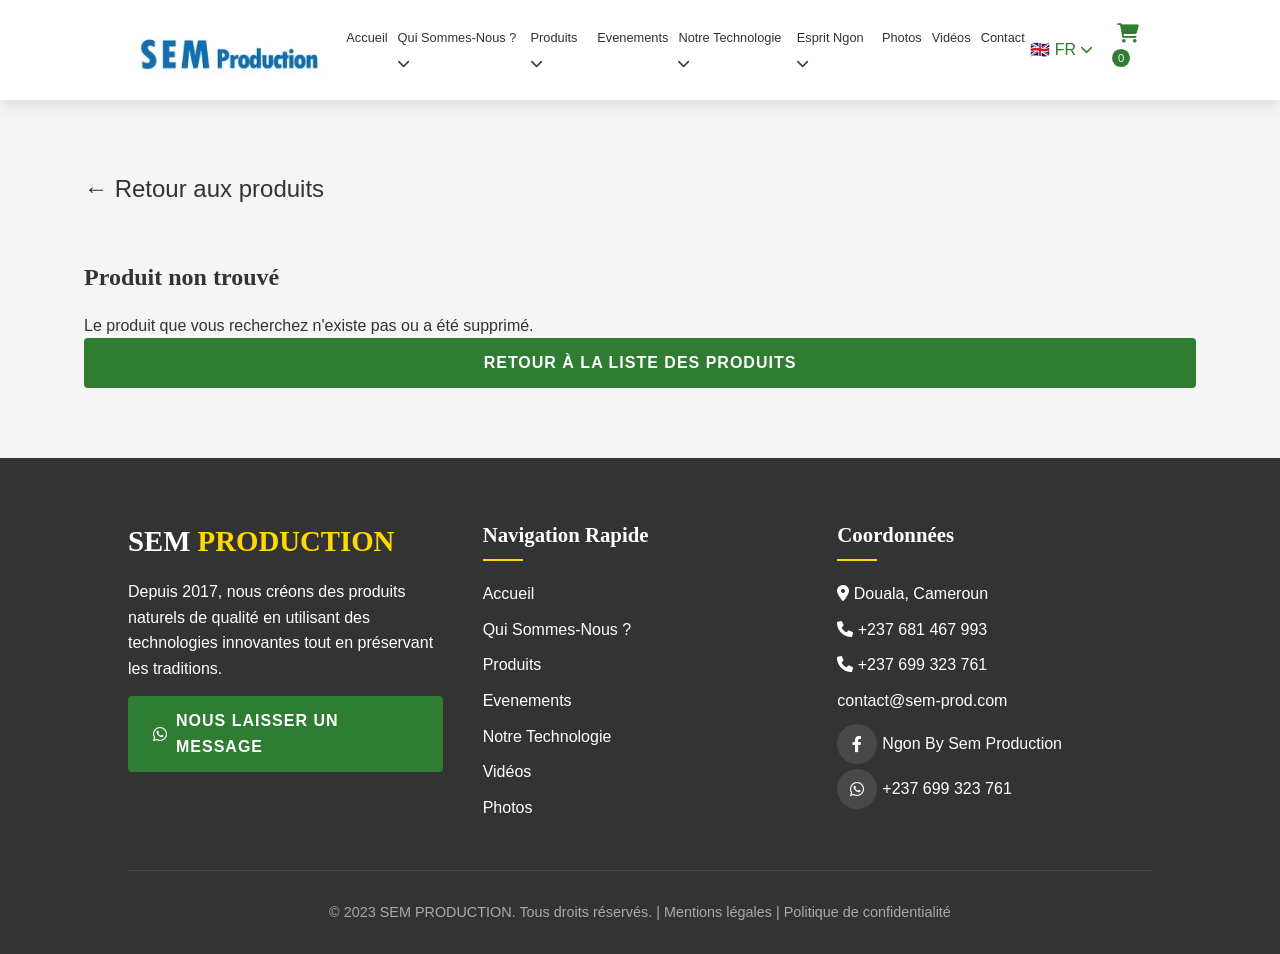
<file: detailproduit.html>
<!DOCTYPE html>
<html lang="fr">

<head>
    <meta charset="UTF-8">
    <meta name="viewport" content="width=device-width, initial-scale=1.0">
    <title>Détail du produit</title>
    <link rel="stylesheet" href="css/style.css">
    <link rel="stylesheet" href="https://cdnjs.cloudflare.com/ajax/libs/font-awesome/6.0.0-beta3/css/all.min.css">
    <link rel="icon" type="image/webp" href="assets/images/icon-logo.webp">

    <!-- Scripts i18n -->
    <script src="js/i18n-data.js"></script>
    <script src="js/i18n.js"></script>
</head>
<style>
    .this-container {
        max-width: 1200px;
        margin: 0 auto;
        padding: 20px;
    }

    .container-back-link {
        margin: 50px 0;
        font-size: 1.5em;
    }

    .back-link:hover {
        color: var(--primary-color);
    }

    .product-header {
        display: grid;
        grid-template-columns: 1fr 1fr;
        gap: 30px;
        margin-bottom: 40px;
    }

    .product-image {
        background-color: white;
        padding: 20px;
        border-radius: 8px;
        box-shadow: 0 2px 10px rgba(0, 0, 0, 0.1);
        text-align: center;
    }

    .product-image img {
        max-width: 100%;
        height: auto;
        border-radius: 4px;
    }

    .product-info {
        background-color: white;
        padding: 30px;
        border-radius: 8px;
        box-shadow: 0 2px 10px rgba(0, 0, 0, 0.1);
    }

    .product-brand {
        font-size: 1rem;
        color: #666;
        margin-bottom: 5px;
    }

    .product-title {
        font-size: 1.8rem;
        margin-bottom: 10px;
        color: var(--text-color);
    }

    .product-subtitle {
        font-size: 1.2rem;
        color: #666;
        margin-bottom: 20px;
    }

    .no-reviews {
        color: #666;
        font-style: italic;
        margin-bottom: 20px;
    }

    .product-price {
        font-size: 1.8rem;
        font-weight: bold;
        color: var(--primary-color);
        margin: 20px 0;
    }

    .price-per-liter {
        font-size: 0.9rem;
        color: #666;
    }

    .location-checker {
        margin: 20px 0;
        padding: 15px;
        background-color: #f5f5f5;
        border-radius: 4px;
    }

    .location-checker h3 {
        font-size: 1rem;
        margin-bottom: 10px;
    }

    .location-input {
        display: flex;
        gap: 10px;
    }

    .location-input input {
        flex: 1;
        padding: 10px;
        border: 1px solid var(--border-color);
        border-radius: 4px;
    }

    .location-input button {
        padding: 10px 15px;
        background-color: var(--primary-color);
        color: white;
        border: none;
        border-radius: 4px;
        cursor: pointer;
    }

    .product-actions {
        display: flex;
        gap: 15px;
        margin: 30px 0;
    }

    .btn {
        padding: 12px 25px;
        border: none;
        border-radius: 4px;
        font-size: 1rem;
        cursor: pointer;
        transition: all 0.3s ease;
        display: flex;
        align-items: center;
        justify-content: center;
        gap: 8px;
    }

    .btn-primary {
        background-color: var(--primary-color);
        color: white;
        flex: 1;
    }

    .btn-secondary {
        background-color: transparent;
        border: 1px solid var(--primary-color);
        color: var(--primary-color);
    }

    .btn:hover {
        opacity: 0.9;
        transform: translateY(-2px);
    }

    .tabs {
        margin-top: 40px;
    }

    .tabs-header {
        display: flex;
        border-bottom: 1px solid var(--border-color);
    }

    .tab {
        padding: 15px 25px;
        cursor: pointer;
        border-bottom: 2px solid transparent;
        transition: all 0.3s ease;
    }

    .tab.active {
        border-bottom: 2px solid var(--primary-color);
        color: var(--primary-color);
        font-weight: bold;
    }

    .tab-content {
        padding: 25px;
        background-color: white;
        border-radius: 0 0 8px 8px;
        box-shadow: 0 2px 10px rgba(0, 0, 0, 0.1);
    }

    .tab-panel {
        display: none;
    }

    .tab-panel.active {
        display: block;
    }

    .description-content {
        line-height: 1.8;
    }

    .description-content h2 {
        margin-bottom: 15px;
        color: var(--primary-color);
    }

    .description-content p {
        margin-bottom: 15px;
    }

    .benefits-list {
        margin: 20px 0;
        padding-left: 20px;
    }

    .benefits-list li {
        margin-bottom: 10px;
    }

    .key-actives {
        margin: 20px 0;
    }

    .key-actives h3 {
        margin-bottom: 10px;
    }

    .skin-type {
        margin: 20px 0;
        font-style: italic;
    }

    .composition-table {
        width: 100%;
        border-collapse: collapse;
        margin: 20px 0;
    }

    .composition-table th,
    .composition-table td {
        padding: 10px;
        text-align: left;
        border-bottom: 1px solid var(--border-color);
    }

    .composition-table th {
        background-color: #f5f5f5;
    }

    .usage-list {
        margin: 20px 0;
        padding-left: 20px;
    }

    .usage-list li {
        margin-bottom: 10px;
    }

    .storage-info {
        margin: 20px 0;
    }

    .reviews-section {
        text-align: center;
    }

    .no-reviews-message {
        margin: 20px 0;
        color: #666;
    }

    .write-review-btn {
        background-color: var(--primary-color);
        color: white;
        border: none;
        padding: 10px 20px;
        border-radius: 4px;
        cursor: pointer;
        margin-top: 10px;
    }

    .related-products {
        margin-top: 50px;
    }

    .related-title {
        font-size: 1.5rem;
        margin-bottom: 20px;
        text-align: center;
    }

    .products-grid {
        display: grid;
        grid-template-columns: repeat(auto-fill, minmax(250px, 1fr));
        gap: 20px;
    }

    .product-card {
        background-color: white;
        border-radius: 8px;
        overflow: hidden;
        box-shadow: 0 2px 10px rgba(0, 0, 0, 0.1);
        transition: transform 0.3s ease;
    }

    .product-card:hover {
        transform: translateY(-5px);
    }

    .product-card img {
        width: 100%;
        height: 200px;
        object-fit: cover;
    }

    .product-card-content {
        padding: 15px;
    }

    .product-card-title {
        font-size: 1.1rem;
        margin-bottom: 10px;
    }

    .product-card-price {
        font-weight: bold;
        color: var(--primary-color);
    }

    @media (max-width: 768px) {
        .product-header {
            grid-template-columns: 1fr;
        }

        .product-actions {
            flex-direction: column;
        }

        .tabs-header {
            flex-wrap: wrap;
        }

        .tab {
            padding: 10px 15px;
        }
    }

    @media (max-width: 600px) {
        .product-actions .btn {
            font-size: 1em;
            padding: 12px;
        }
    }
</style>

<body>
    <!-- Header -->
    <header id="header-id">
        <div class="container header-container">
            <a href="index.html" class="logo"><img src="assets/images/logo.webp" alt=""></a>
            <nav>
                <ul>
                    <li><a href="index.html" data-i18n="nav.home">Accueil</a></li>
                    <li class="dropdown" classe="product-dropdown">
                        <a href="qui-sommes-nous.html"><span data-i18n="nav.about">Qui Sommes-Nous ?</span> <i
                                class="fas fa-chevron-down"></i></a>
                        <ul class="dropdown-menu">
                            <li><a href="qui-sommes-nous.html#entreprise" data-i18n="nav.about.company">Notre
                                    Entreprise</a></li>
                            <li><a href="qui-sommes-nous.html#histoire" data-i18n="nav.about.history">Notre Histoire</a>
                            </li>
                            <li><a href="qui-sommes-nous.html#chaine-valeur" data-i18n="nav.about.value_chain">Notre
                                    Chaine de Valeur</a></li>
                            <li><a href="qui-sommes-nous.html#promoteur" data-i18n="nav.about.promoter">Le Promoteur</a>
                            </li>
                        </ul>
                    </li>
                    <li class="dropdown" classe="product-dropdown">
                        <a href="index.html#products-section"><span data-i18n="nav.products">Produits</span> <i
                                class="fas fa-chevron-down"></i></a>
                        <script src="js/product-data.js"></script>
                        <script>
                            // Fonction pour afficher les détails du produit
                            function displayProductMenu() {
                                const product = productsData;
                                const lang = localStorage.getItem('siteLang') || 'fr';
                                const container_dropdown_menu = document.getElementById('dropdown-menu');
                                if (product) {
                                    container_dropdown_menu.innerHTML = product.map(product => `
                                            <li><a href="detailproduit.html?id=${product.id}">${product.names[lang] || product.names.fr}</a></li>
                                        `).join('');
                                    return;
                                }
                            }
                            document.addEventListener('DOMContentLoaded', displayProductMenu);
                            window.addEventListener('languageChanged', displayProductMenu);
                        </script>
                        <ul class="dropdown-menu" id="dropdown-menu">

                        </ul>
                    </li>
                    <li><a href="evenements.html" data-i18n="nav.events">Evenements</a></li>
                    <li class="dropdown" classe="product-dropdown">
                        <a href="technologie.html"><span data-i18n="nav.tech">Notre Technologie</span> <i
                                class="fas fa-chevron-down"></i></a>
                        <ul class="dropdown-menu">
                            <li><a href="technologie.html#la-recherche" data-i18n="nav.tech.research">La recherche</a>
                            </li>
                            <li><a href="technologie.html#la-Conception-Fabrication"
                                    data-i18n="nav.tech.design">Conception et Fabrication</a></li>
                            <li><a href="technologie.html#la-Machine-specialisation"
                                    data-i18n="nav.tech.machine">Machine et specialisation</a></li>
                        </ul>
                    </li>
                    <li class="dropdown" classe="product-dropdown">
                        <a href="espritngon.html"><span data-i18n="nav.spirit">Esprit Ngon</span> <i
                                class="fas fa-chevron-down"></i></a>
                        <ul class="dropdown-menu">
                            <li><a href="espritngon.html#histoire-et-biens-faits"
                                    data-i18n="nav.spirit.history">Histoire et Bienfaits</a></li>
                            <li><a href="espritngon.html#recette" data-i18n="nav.spirit.recipe">Recette</a></li>
                            <li><a href="espritngon.html#patisseries" data-i18n="nav.spirit.pastries">Patisseries</a>
                            </li>
                        </ul>
                    </li>
                    <li><a href="photos.html" data-i18n="nav.photos">Nos Photos</a></li>
                    <li><a href="videos.html" data-i18n="nav.videos">Nos Vidéos</a></li>
                    <li><a href="contact.html" data-i18n="nav.contact">Nous contacter</a></li>
                </ul>
            </nav>
            <div class="icon-action">
                <div class="lang-switch dropdown">
                    <a href="#" class="current-lang-display">
                        <span id="current-lang-icon">🇬🇧</span> 
                        <span id="current-lang-text">EN</span>
                        <i class="fas fa-chevron-down" style="font-size: 0.8em;"></i>
                    </a>
                    <ul class="dropdown-menu">
                        <li><a href="#" class="lang-selector" data-lang="en"><span>🇬🇧</span> English</a></li>
                        <li><a href="#" class="lang-selector" data-lang="fr"><span>🇫🇷</span> Français</a></li>
                    </ul>
                </div>

                <div class="cart-icon" onclick="onlyopenCart()">
                    <i class="fas fa-shopping-cart"></i>
                    <span class="cart-count" id="cart-count">0</span>
                </div>
                <div class="mobile-menu">
                    <i class="fas fa-bars"></i>
                </div>
            </div>
        </div>
    </header>

    <div class="container this-container">
        <div class="container-back-link">
            <a href="index.html#products-section" class="back-link" data-i18n="detail.back">← Retour aux produits</a>
        </div>

        <div id="product-detail-container">
            <!-- Le contenu du produit sera chargé dynamiquement ici -->
            <div class="loading" data-i18n="detail.loading">Chargement du produit...</div>
        </div>
    </div>
    <div class="container" id="product-detail-container">
        <script src="js/product-data.js"></script>
        <script>
            // Fonction pour récupérer le paramètre ID de l'URL
            function getProductIdFromURL() {
                const urlParams = new URLSearchParams(window.location.search);
                return parseInt(urlParams.get('id'));
            }

            // Fonction pour trouver un produit par son ID
            function findProductById(id) {
                return productsData.find(product => product.id === id);
            }

            // Fonction pour afficher les détails du produit
            function displayProductDetails() {
                const productId = getProductIdFromURL();
                const product = findProductById(productId);
                const container = document.getElementById('product-detail-container');
                const lang = localStorage.getItem('siteLang') || 'fr';
                const t = typeof translations !== 'undefined' ? translations[lang] || translations['fr'] : {};

                if (!product) {
                    container.innerHTML = `
                    <div class="error-message">
                        <h2 data-i18n="detail.error.title">${t['detail.error.title'] || "Produit non trouvé"}</h2>
                        <p data-i18n="detail.error.desc">${t['detail.error.desc'] || "Le produit que vous recherchez n'existe pas ou a été supprimé."}</p>
                        <a href="index.html" class="btn" data-i18n="detail.error.btn">${t['detail.error.btn'] || "Retour à la liste des produits"}</a>
                    </div>
                `;
                    return;
                }

                // Générer le HTML pour le produit
                container.innerHTML = `

        <div class="product-header">
                <div class="product-image">
                        <img id="product-image" src=" ${product.images[0]} " alt="${product.names[lang] || product.names.fr}">
                    </div>
                    
                    <div class="product-info">
                        <h1 id="product-title" class="product-title">${product.names[lang] || product.names.fr}${product.formats && product.formats[0] && product.formats[0].volume ? ' ' + product.formats[0].volume : ''}</h1>
                        <p class="product-subtitle" id="product-subtitle">${product.brand[lang] || product.brand.fr}</p>
                        
                        <!--<p class="no-reviews">Soyez le premier à commenter ce produit</p>-->
                        
                        ${product.category && product.category.includes("speciale") ? '' : `
                        <div class="product-price" id="product-price">${product.formats[0].price} FCFA</div>
                        `}
                        <!--<div class="price-per-liter">${product.formats[0].price} / litres</div>-->
                        
                        <!--<div class="location-checker">
                            <h3>Renseignez votre code postal/ville pour accéder au stock en magasin ou à la livraison à domicile en Ile-de-France :</h3>
                            <div class="location-input">
                                <input type="text" placeholder="Code postal ou ville">
                                <button>Vérifier</button>
                            </div>
                        </div>-->
                        <div class="product-description">
                            <p>${product.description[lang] || product.description.fr}</p>
                        </div>
                        ${product.category && product.category.includes("speciale") ?
                        `
                        <div class="product-actions">
                            <button class="btn btn-secondary btn-checkout-platform" onclick="commandeDirectSpeciale('${product.names.fr.replace(/'/g, "\\'")}')">
                                <i class="fab fa-whatsapp"></i> <span style="font-size: 0.5em;" data-i18n="detail.contact_us">${t['detail.contact_us'] || "Nous contacter"} </span>
                            </button>                          
                        </div>`
                        :
                        `
                        <div class="product-actions">
                            <button class="btn btn-primary btn-cart add-to-cart" data-product="${product.names.fr}" data-price="${product.formats[0].price}">
                                <i class="fas fa-shopping-cart"></i> <span data-i18n="detail.add_cart">${t['detail.add_cart'] || "Ajouter au panier"}</span>
                            </button>                            
                        </div>`}
                    </div>
                </div>

                <div class="tabs">
                    <h2 data-i18n="detail.tabs.title">${t['detail.tabs.title'] || "RUBRIQUES"}</h2>
                    <div class="tabs-header">
                        <div class="tab active" data-tab="description" data-i18n="detail.tabs.desc">${t['detail.tabs.desc'] || "Description détaillée"}</div>
                        <div class="tab" data-tab="ingredients" data-i18n="detail.tabs.ingredients">${t['detail.tabs.ingredients'] || "Ingrédients"}</div>
                        <div class="tab" data-tab="composition" data-i18n="detail.tabs.nutrition">${t['detail.tabs.nutrition'] || "Valeur Nutritonnelle"}</div>
                        <div class="tab" data-tab="vertues" data-i18n="detail.tabs.benefits">${t['detail.tabs.benefits'] || "Bienfaits"}</div>
                        <div class="tab" data-tab="usage" data-i18n="detail.tabs.usage">${t['detail.tabs.usage'] || "Utilisation"}</div>
                        <!--<div class="tab" data-tab="storage">Conservation</div>
                        <div class="tab" data-tab="reviews">Avis (0)</div>-->
                    </div>
                    
                    <div class="tab-content">
                        <div class="tab-panel active" id="description-panel">
                            <div class="description-content">
                                <h2>${product.names[lang] || product.names.fr}${product.formats && product.formats[0] && product.formats[0].volume ? ' ' + product.formats[0].volume : ''}</h2>
                                <p>${product.description[lang] || product.description.fr}</p>
                            </div>
                        </div>
                        
                        <div class="tab-panel" id="ingredients-panel">
                            <ul>${(product.ingredient[lang] && product.ingredient[lang].length > 0 ? product.ingredient[lang] : product.ingredient.fr).map(item => `<li>${item}</li>`).join('')}</ul>
                        </div>  

                        <div class="tab-panel" id="composition-panel">
                            <!--<h3>Composition</h3>-->
                            <table class="composition-table">
                                <thead>
                                    <tr>
                                        <th data-i18n="detail.comp.th1">${t['detail.comp.th1'] || "Composition"}</th>
                                        <th data-i18n="detail.comp.th2">${t['detail.comp.th2'] || "valeur pour 100g"}</th>
                                    </tr>
                                </thead>
                                <tbody>
                                        ${Object.entries(product.composition[lang] || product.composition.fr).map(([key, value]) => `
                                            <tr>
                                                <td>${key}</td>
                                                <td>${value}</td>
                                            </tr>
                                        `).join('')}
                                </tbody>
                                
                            </table>
                            ${product.category && product.category.includes("huile-sante") ? `
                            <p style="font-style: italic;" data-i18n="detail.comp.iterg">${t['detail.comp.iterg'] || "Analysé par les laboratoires ITERG, Pessac -France"}</p>` :
                        `<p style="font-style: italic;" data-i18n="detail.comp.capinov">${t['detail.comp.capinov'] || "Analysé par les laboratoires Capinov-Brest France"}</p>`}           
                        </div>

                        <div class="tab-panel" id="vertues-panel">
                            <ul>${(product.vertues[lang] && product.vertues[lang].length > 0 ? product.vertues[lang] : product.vertues.fr || []).map(item => `<li>${item}</li>`).join('')}</ul>
                        </div>                        
                        
                        <div class="tab-panel" id="usage-panel">
                            <ul>${(product.usage[lang] && product.usage[lang].length > 0 ? product.usage[lang] : product.usage.fr || []).map(item => `<li>${item}</li>`).join('')}</ul>
                        </div>
                        
                        <!--<div class="tab-panel" id="storage-panel">
                            <h3>Conservation</h3>
                            <div class="storage-info">
                                <p>Conserver à température ambiante, à l'abri de la lumière directe et de la chaleur.</p>
                                <p>Une fois ouvert, utiliser dans les 12 mois.</p>
                                <p>Ne pas exposer à des températures extrêmes.</p>
                            </div>
                        </div>-->
                        
                        <div class="tab-panel" id="reviews-panel">
                            <div class="reviews-section">
                                <h3 data-i18n="detail.reviews.title">${t['detail.reviews.title'] || "Avis clients"}</h3>
                                <div class="no-reviews-message">
                                    ${product.testimonials && product.testimonials.length > 0 ? `
                                        ${product.testimonials.map(testimonial => `
                                            <div class="testimonial">
                                                <h4>${testimonial.author} <span class="date">${testimonial.date}</span></h4>
                                                <p>${testimonial.comment}</p>
                                            </div>
                                        `).join('')}
                                    ` : `<p data-i18n="detail.reviews.none">${t['detail.reviews.none'] || 'Aucun témoignage pour le moment.'}</p>`}
                                </div>
                                <button class="write-review-btn" data-i18n="detail.reviews.btn">${t['detail.reviews.btn'] || "Donner mon avis"}</button>
                            </div>
                        </div>
                    </div>
                </div>
                    `;

                // Ajouter les événements après le chargement du HTML
                addEventListeners(product);
            }

            // Fonction pour ajouter les événements
            function addEventListeners(product) {
                // Gestion des onglets
                const tabs = document.querySelectorAll('.tab');
                tabs.forEach(tab => {
                    tab.addEventListener('click', function () {
                        tabs.forEach(t => t.classList.remove('active'));
                        this.classList.add('active');

                        const tabId = this.getAttribute('data-tab');
                        const tabPanels = document.querySelectorAll('.tab-panel');
                        tabPanels.forEach(panel => panel.classList.remove('active'));
                        document.getElementById(`${tabId}-panel`).classList.add('active');
                    });
                });

                // Gestion des formats
                /*const formatOptions = document.querySelectorAll('.format-option');
                if (formatOptions.length > 0) {
                    formatOptions[0].classList.add('active');
                    
                    formatOptions.forEach(option => {
                        option.addEventListener('click', function() {
                            formatOptions.forEach(opt => opt.classList.remove('active'));
                            this.classList.add('active');
                            
                            const price = this.getAttribute('data-price');
                            document.querySelector('.product-price').textContent = price;
                        });
                    });
                }*/

                // Gestion du panier
                document.getElementById('add-to-cart').addEventListener('click', function () {
                    const activeFormat = document.querySelector('.format-option.active');
                    const selectedFormat = activeFormat ?
                        product.formats.find(f =>
                            f.weight === activeFormat.textContent.trim() ||
                            f.volume === activeFormat.textContent.trim()
                        ) : product.formats[0];

                    alert(`Ajout au panier : ${product.names.fr} - ${selectedFormat.weight || selectedFormat.volume} - ${selectedFormat.price}`);
                    // Ici, vous ajouteriez le produit au panier
                });
            }

            // Charger les détails du produit au chargement de la page
            document.addEventListener('DOMContentLoaded', displayProductDetails);
            window.addEventListener('languageChanged', displayProductDetails);
        </script>
        <div class="related-products">
            <!--<h2 class="related-title">Vous aimerez aussi</h2>-->
            <div class="products-grid" id="related-products">
                <!-- Les produits apparentés seront générés dynamiquement -->
            </div>
        </div>
    </div>
    <!-- Panier -->
    <div class="cart-overlay"></div>
    <div class="cart-sidebar">
        <div class="cart-header">
            <h3>Votre Panier</h3>
            <div class="cart-close">
                <i class="fas fa-times"></i>
            </div>
        </div>
        <div class="cart-items">
            <!-- Les articles du panier seront ajoutés ici dynamiquement -->
        </div>
        <div class="cart-total">
            Total: <span id="cart-total">0</span> FCFA
        </div>
        <button class="cart-checkout btn-checkout-platform" id="checkout-whatsapp">
            Commander maintenant
        </button>
    </div>
    <!-- Shopping Cart Modal (hidden by default) -->
    <div id="platform-modal" class="modal">
        <div class="modal-content">
            <span class="close-btn close-btn-plateform">&times;</span>
            <h2>Vous serez mis en relation avec notre service Commercial</h2>
            <span>Par Whatsapp.</span>
            <div id="platform-oprtion" class="platform-option">
                <div class="section-choice">
                    <div id="whatsapp-send" class="btn" href="" title="Commander par WhatsApp" target="_blank">
                        <i class="fab fa-whatsapp"></i> Continuer
                    </div>
                    <!--<div class="choise">
                            <div id="email-send" title="Commander par Email" style="background-color: rgb(0, 123, 255); border-radius: 15px;" >
                                <i class="fas fa-envelope choise-icon" style="font-size:70px;padding: 20px; color:white;"></i>
                            </div>
                            <p style="color: rgb(0, 123, 255);">Par Email</p>                        
                        </div> -->
                </div>
                <!--<div class="section-choice">
                        <p><strong>Par un appel direct: </strong><br> <i class="fas fa-phone"></i> +237 681 467 993  </p>
                    </div>-->
            </div>
        </div>
    </div>

    <!-- Formulaire de commande par mail Modal (hidden by default) -->
    <div id="form-commande-modal" class="modal">
        <div class="modal-content">
            <span class="close-btn close-btn-mail">&times;</span>
            <h2>Passer votre Commande</h2>
            <form id="commande-form">
                <!--<label for="command-email">E-mail:</label>
                <input type="text" id="command-email" name="email" required>-->
                <label for="command-name">Nom:</label>
                <input type="text" id="command-name" name="name" required>
                <label for="command-phone">Téléphone:</label>
                <input type="tel" id="command-phone" name="phone">
                <label for="command-guests">Votre commande:</label>
                <textarea id="commande-details" name="message" readonly></textarea>

                <button type="submit" class="btn btn-primary" id="submit-email-order">
                    <i class="fas fa-paper-plane"></i>
                    Commander
                </button>
            </form>
            <div id="commande-commandponse" style="margin-top:10px;"></div>
        </div>
    </div>
    <!-- Footer -->
    <footer>
    <div class="container">
        <div class="footer-content">
            <div class="footer-column">
                <div class="footer-logo">SEM <span>PRODUCTION</span></div>
                <p data-i18n="footer.desc">Depuis 2017, nous créons des produits naturels de qualité en utilisant des technologies
                    innovantes tout en préservant les traditions.</p>
                <a href="https://wa.me/237699323761" class="btn" style="margin-top: 15px;">
                    <i class="fab fa-whatsapp"> </i> <span data-i18n="footer.msg">Nous laisser un message</span>
                </a>
            </div>
            <div class="footer-column">
                <h3 data-i18n="footer.nav">Navigation Rapide</h3>
                <ul>
                    <li><a href="index.html" data-i18n="nav.home">Accueil</a></li>
                    <li><a href="qui-sommes-nous.html" data-i18n="nav.about">Qui sommes-nous ?</a></li>
                    <li><a href="index.html#products-section" data-i18n="nav.products">Nos Produits</a></li>
                    <li><a href="evenements.html" data-i18n="nav.events">Nos Événements</a></li>
                    <li><a href="technologie.html" data-i18n="nav.tech">Notre Technologie</a></li>
                    <li><a href="videos.html" data-i18n="nav.videos">Nos Vidéos</a></li>
                    <li><a href="photos.html" data-i18n="nav.photos">Nos Photos</a></li>
                </ul>
            </div>
            <div class="footer-column">
                <h3 data-i18n="footer.contact">Coordonnées</h3>
                <ul>
                    <li><i class="fas fa-map-marker-alt"></i> Douala, Cameroun</li>
                    <li><i class="fas fa-phone"></i> +237 681 467 993</li>
                    <li><i class="fas fa-phone"></i> +237 699 323 761</li>
                    <li><a href="mailto:contact@sem-prod.com" class="contact-link">contact@sem-prod.com</a></li>
                </ul>
                <div class="container-social-icons">
                    <div class="container-icon">
                        <a href="https://www.facebook.com/NgonbySemProduction" class="social-icon"><i
                                class="fab fa-facebook-f"></i></a>
                        <a href="https://www.facebook.com/NgonbySemProduction">Ngon By Sem Production</a>
                    </div>
                    <div class="container-icon">
                        <a href="https://wa.me/237699323761" class="social-icon"><i class="fab fa-whatsapp"></i></a>
                        <a href="https://wa.me/237699323761">+237 699 323 761</a>
                    </div>
                </div>
            </div>
        </div>
        <div class="footer-bottom">
            <p>&copy; 2023 SEM PRODUCTION. <span data-i18n="footer.rights">Tous droits réservés.</span> | <a href="#"
                    data-i18n="footer.legal">Mentions légales</a> | <a href="#" data-i18n="footer.privacy">Politique de
                    confidentialité</a></p>
        </div>
    </div>
</footer>
    <script src="js/script.js"></script>
</body>

</html>
</file>
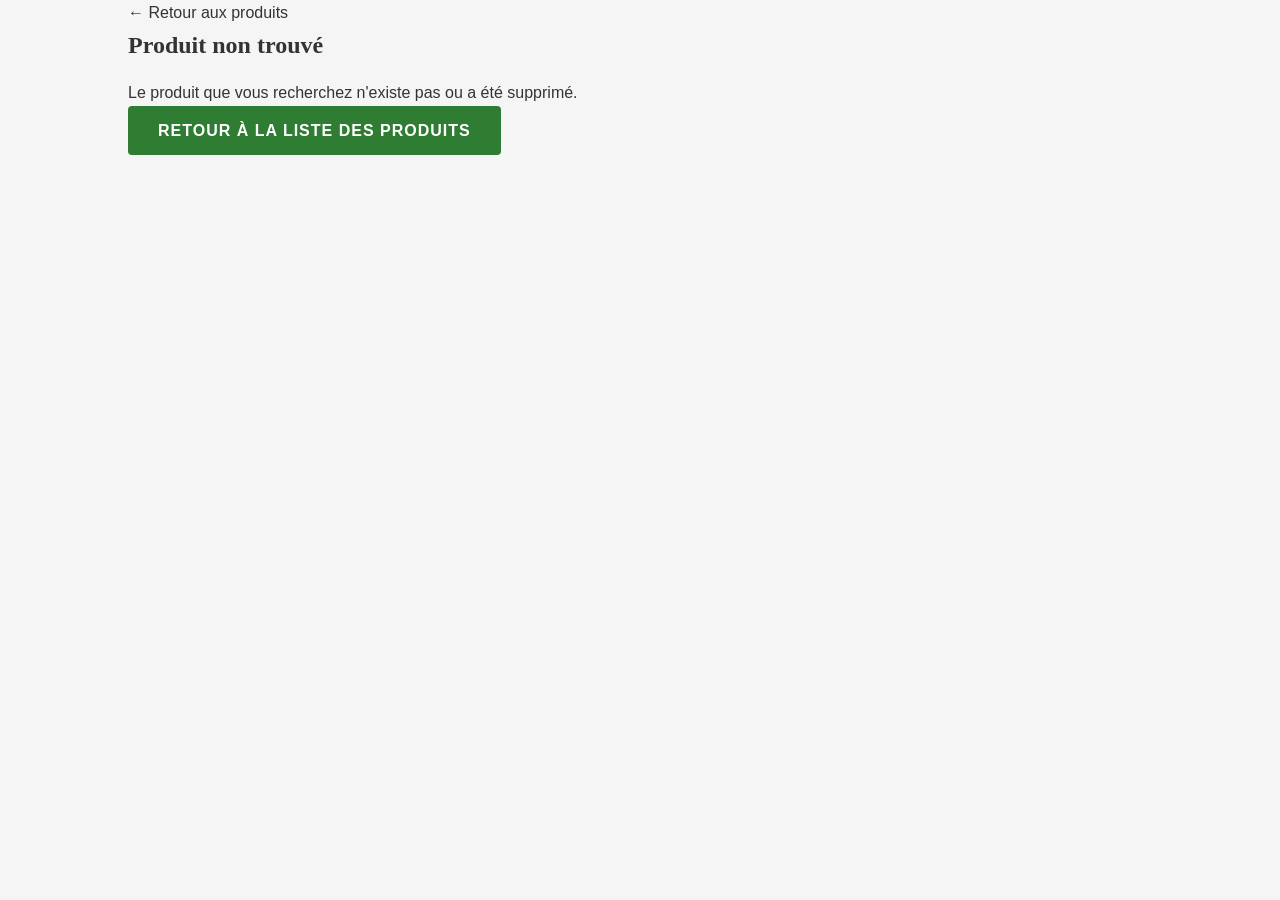
<file: detailproduitcp.html>
<!DOCTYPE html>
<html lang="fr">
<head>
    <meta charset="UTF-8">
    <meta name="viewport" content="width=device-width, initial-scale=1.0">
    <title>Détail du Produit</title>
    <link rel="stylesheet" href="css/style.css">
</head>
<body>
    <div class="container">
        <a href="index.html" class="back-link">← Retour aux produits</a>
        
        <div id="product-detail-container">
            <!-- Le contenu du produit sera chargé dynamiquement ici -->
            <div class="loading">Chargement du produit...</div>
        </div>
    </div>

    <script src="js/product-data.js"></script>
    <script>
        // Fonction pour récupérer le paramètre ID de l'URL
        function getProductIdFromURL() {
            const urlParams = new URLSearchParams(window.location.search);
            return parseInt(urlParams.get('id'));
        }

        // Fonction pour trouver un produit par son ID
        function findProductById(id) {
            return productsData.find(product => product.id === id);
        }

        // Fonction pour afficher les détails du produit
        function displayProductDetails() {
            const productId = getProductIdFromURL();
            const product = findProductById(productId);
            const container = document.getElementById('product-detail-container');
            
            if (!product) {
                container.innerHTML = `
                    <div class="error-message">
                        <h2>Produit non trouvé</h2>
                        <p>Le produit que vous recherchez n'existe pas ou a été supprimé.</p>
                        <a href="index.html" class="btn">Retour à la liste des produits</a>
                    </div>
                `;
                return;
            }

            // Générer le HTML pour le produit
            container.innerHTML = `
                <div class="product-page">
                    <div class="product-image">
                        <img src="${product.images[0]}" alt="${product.names.fr}">
                    </div>
                    
                    <div class="product-info">
                        <h1 class="product-title">${product.names.fr}</h1>
                        <p class="product-subtitle">${product.names.en}</p>
                        
                        <div class="product-price">${product.formats[0].price}</div>
                        
                        <div class="product-description">
                            <p>${product.description.fr}</p>
                        </div>
                        
                        ${product.formats.length > 1 ? `
                        <div class="format-selector">
                            <h3>Choisissez le format :</h3>
                            <div class="format-options">
                                ${product.formats.map(format => `
                                    <div class="format-option" data-price="${format.price}">
                                        ${format.weight || format.volume}
                                    </div>
                                `).join('')}
                            </div>
                        </div>
                        ` : ''}
                        
                        <div class="product-actions" id="pad">
                            <button class="btn btn-primary" id="add-to-cart">
                                Ajouter au panier
                            </button>
                        </div>
                        
                        <div class="product-meta">
                            <div><strong>Catégorie :</strong> ${product.category}</div>
                            <div><strong>Tags :</strong> ${product.tags.join(', ')}</div>
                        </div>
                    </div>
                </div>
                
                <div class="tabs">
                    <div class="tabs-header">
                        <div class="tab active" data-tab="description">Description</div>
                        <div class="tab" data-tab="composition">Composition</div>
                        <div class="tab" data-tab="usage">Utilisation</div>
                        <div class="tab" data-tab="testimonials">Témoignages</div>
                    </div>
                    
                    <div class="tab-content">
                        <div class="tab-panel active" id="description-panel">
                            <h3>Description</h3>
                            <p>${product.description.fr}</p>
                            <p>${product.description.en}</p>
                        </div>
                        
                        <div class="tab-panel" id="composition-panel">
                            <h3>Composition</h3>
                            <table>
                                ${Object.entries(product.composition.fr).map(([key, value]) => `
                                    <tr>
                                        <td>${key}</td>
                                        <td>${value}</td>
                                    </tr>
                                `).join('')}
                            </table>
                        </div>
                        
                        <div class="tab-panel" id="usage-panel">
                            <h3>Mode d'utilisation</h3>
                            <ul>
                                ${product.usage.fr.map(item => `<li>${item}</li>`).join('')}
                            </ul>
                        </div>
                        
                        <div class="tab-panel" id="testimonials-panel">
                            <h3>Témoignages clients</h3>
                            ${product.testimonials.length > 0 ? `
                                ${product.testimonials.map(testimonial => `
                                    <div class="testimonial">
                                        <h4>${testimonial.author} <span class="date">${testimonial.date}</span></h4>
                                        <p>${testimonial.comment}</p>
                                    </div>
                                `).join('')}
                            ` : '<p>Aucun témoignage pour le moment.</p>'}
                        </div>
                    </div>
                </div>
            `;

            // Ajouter les événements après le chargement du HTML
            addEventListeners(product);
        }

        // Fonction pour ajouter les événements
        function addEventListeners(product) {
            // Gestion des onglets
            const tabs = document.querySelectorAll('.tab');
            tabs.forEach(tab => {
                tab.addEventListener('click', function() {
                    tabs.forEach(t => t.classList.remove('active'));
                    this.classList.add('active');
                    
                    const tabId = this.getAttribute('data-tab');
                    const tabPanels = document.querySelectorAll('.tab-panel');
                    tabPanels.forEach(panel => panel.classList.remove('active'));
                    document.getElementById(`${tabId}-panel`).classList.add('active');
                });
            });

            // Gestion des formats
            const formatOptions = document.querySelectorAll('.format-option');
            if (formatOptions.length > 0) {
                formatOptions[0].classList.add('active');
                
                formatOptions.forEach(option => {
                    option.addEventListener('click', function() {
                        formatOptions.forEach(opt => opt.classList.remove('active'));
                        this.classList.add('active');
                        
                        const price = this.getAttribute('data-price');
                        document.querySelector('.product-price').textContent = price;
                    });
                });
            }

            // Gestion du panier
            document.getElementById('add-to-cart').addEventListener('click', function() {
                const activeFormat = document.querySelector('.format-option.active');
                const selectedFormat = activeFormat ? 
                    product.formats.find(f => 
                        f.weight === activeFormat.textContent.trim() || 
                        f.volume === activeFormat.textContent.trim()
                    ) : product.formats[0];
                
                alert(`Ajout au panier : ${product.names.fr} - ${selectedFormat.weight || selectedFormat.volume} - ${selectedFormat.price}`);
                // Ici, vous ajouteriez le produit au panier
            });
        }

        // Charger les détails du produit au chargement de la page
        document.addEventListener('DOMContentLoaded', displayProductDetails);
    </script>
</body>
</html>
</file>
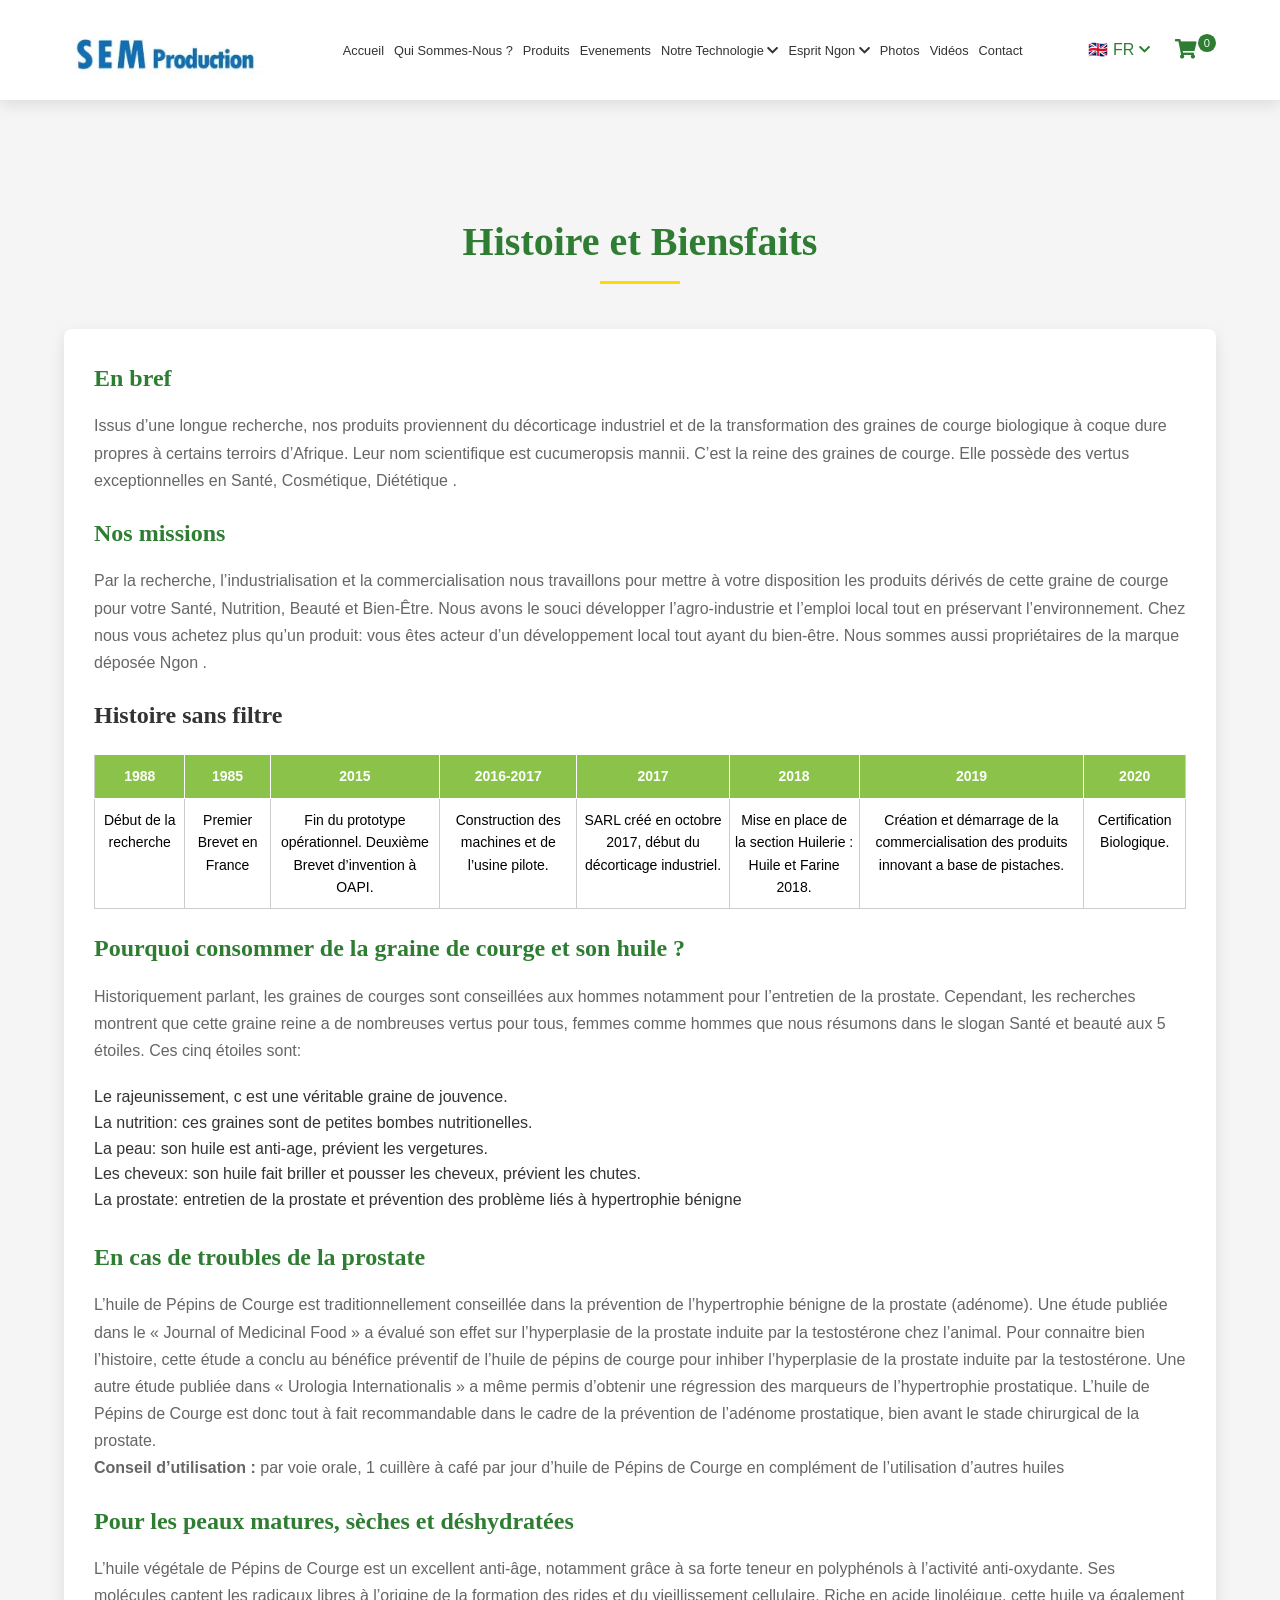
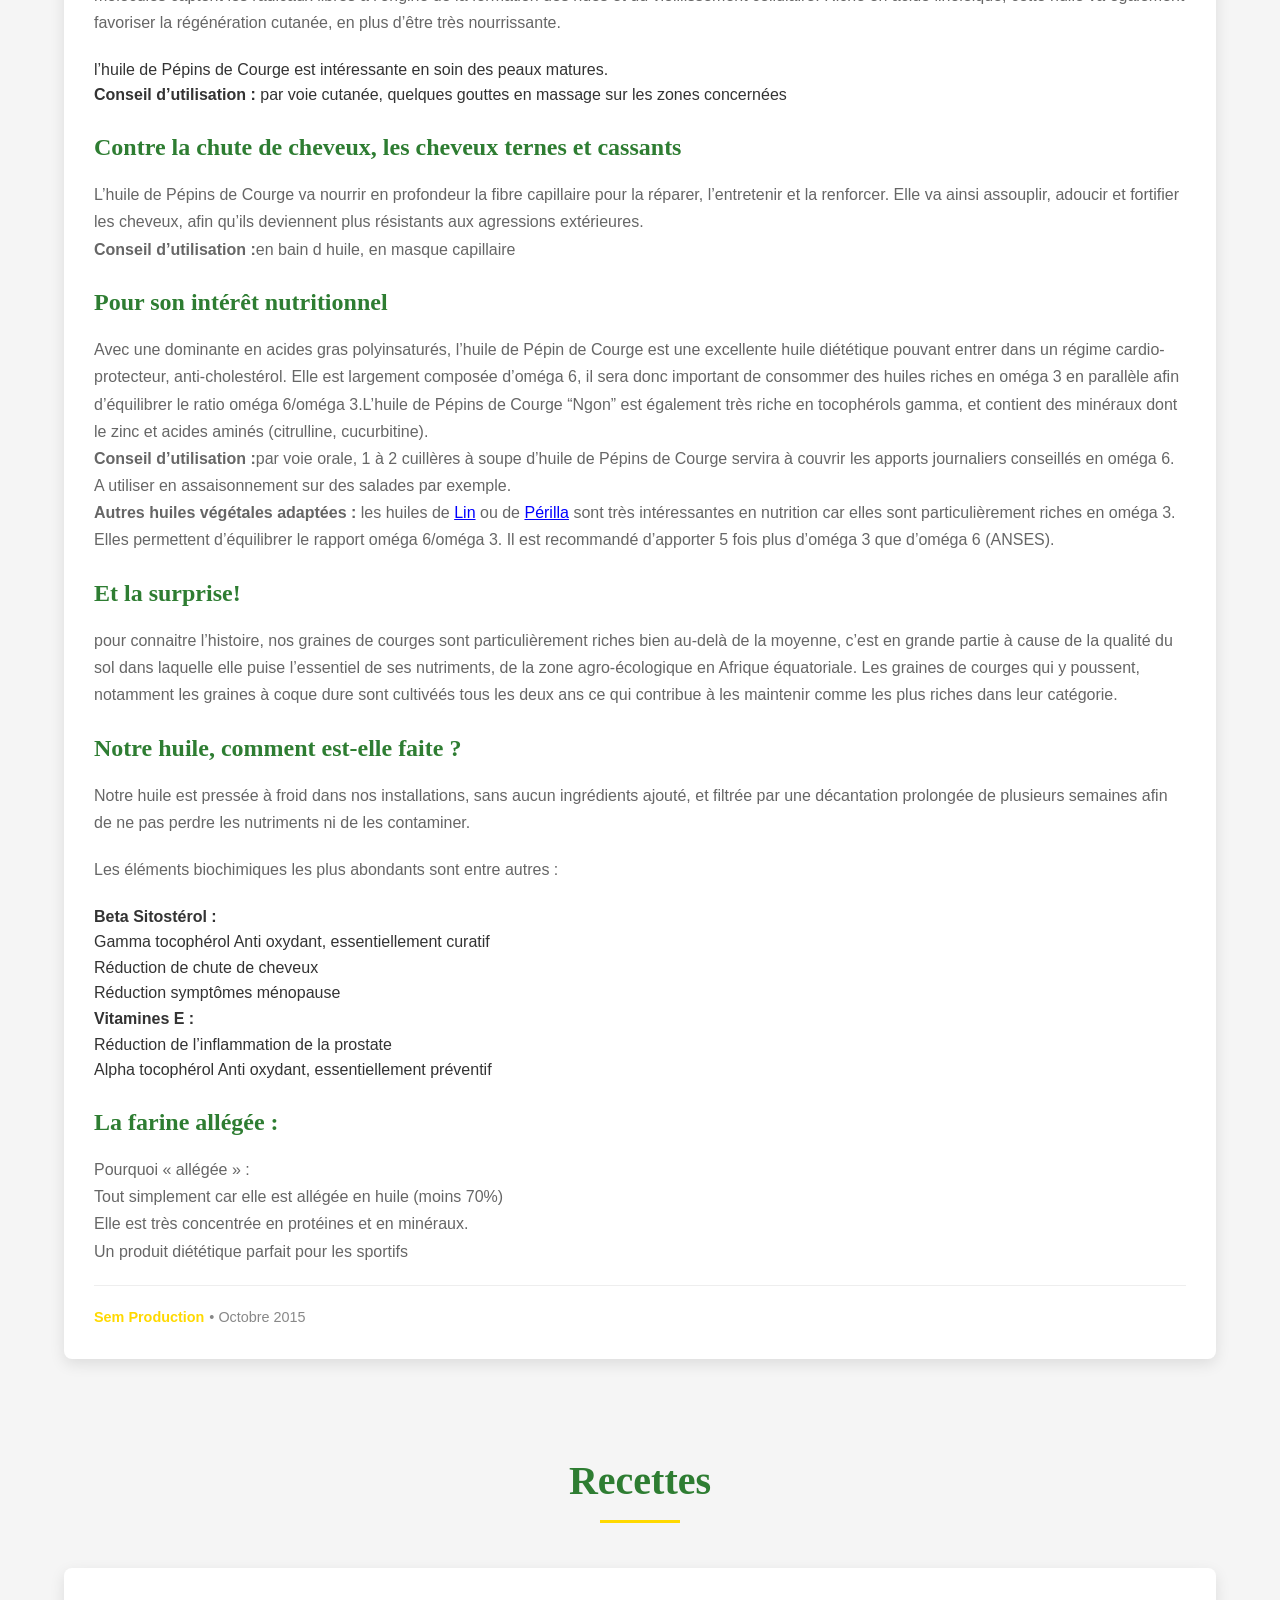
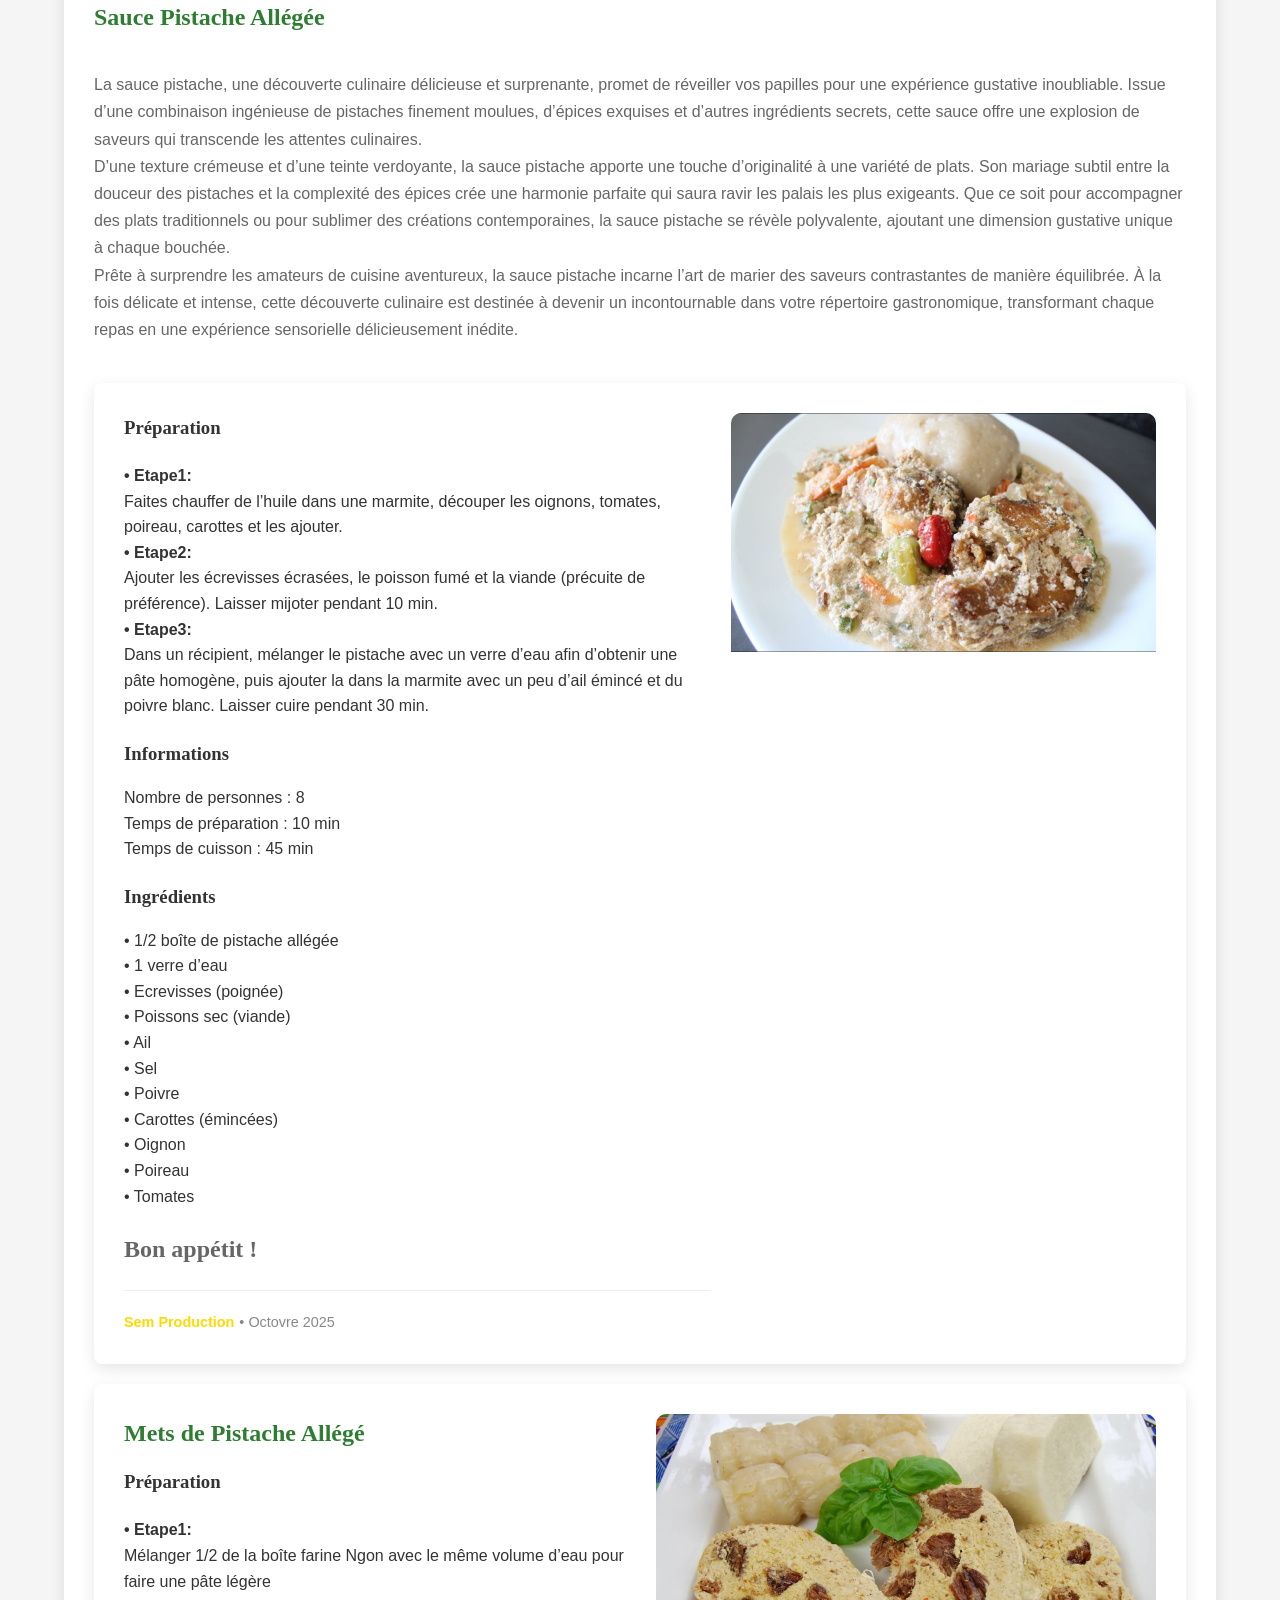
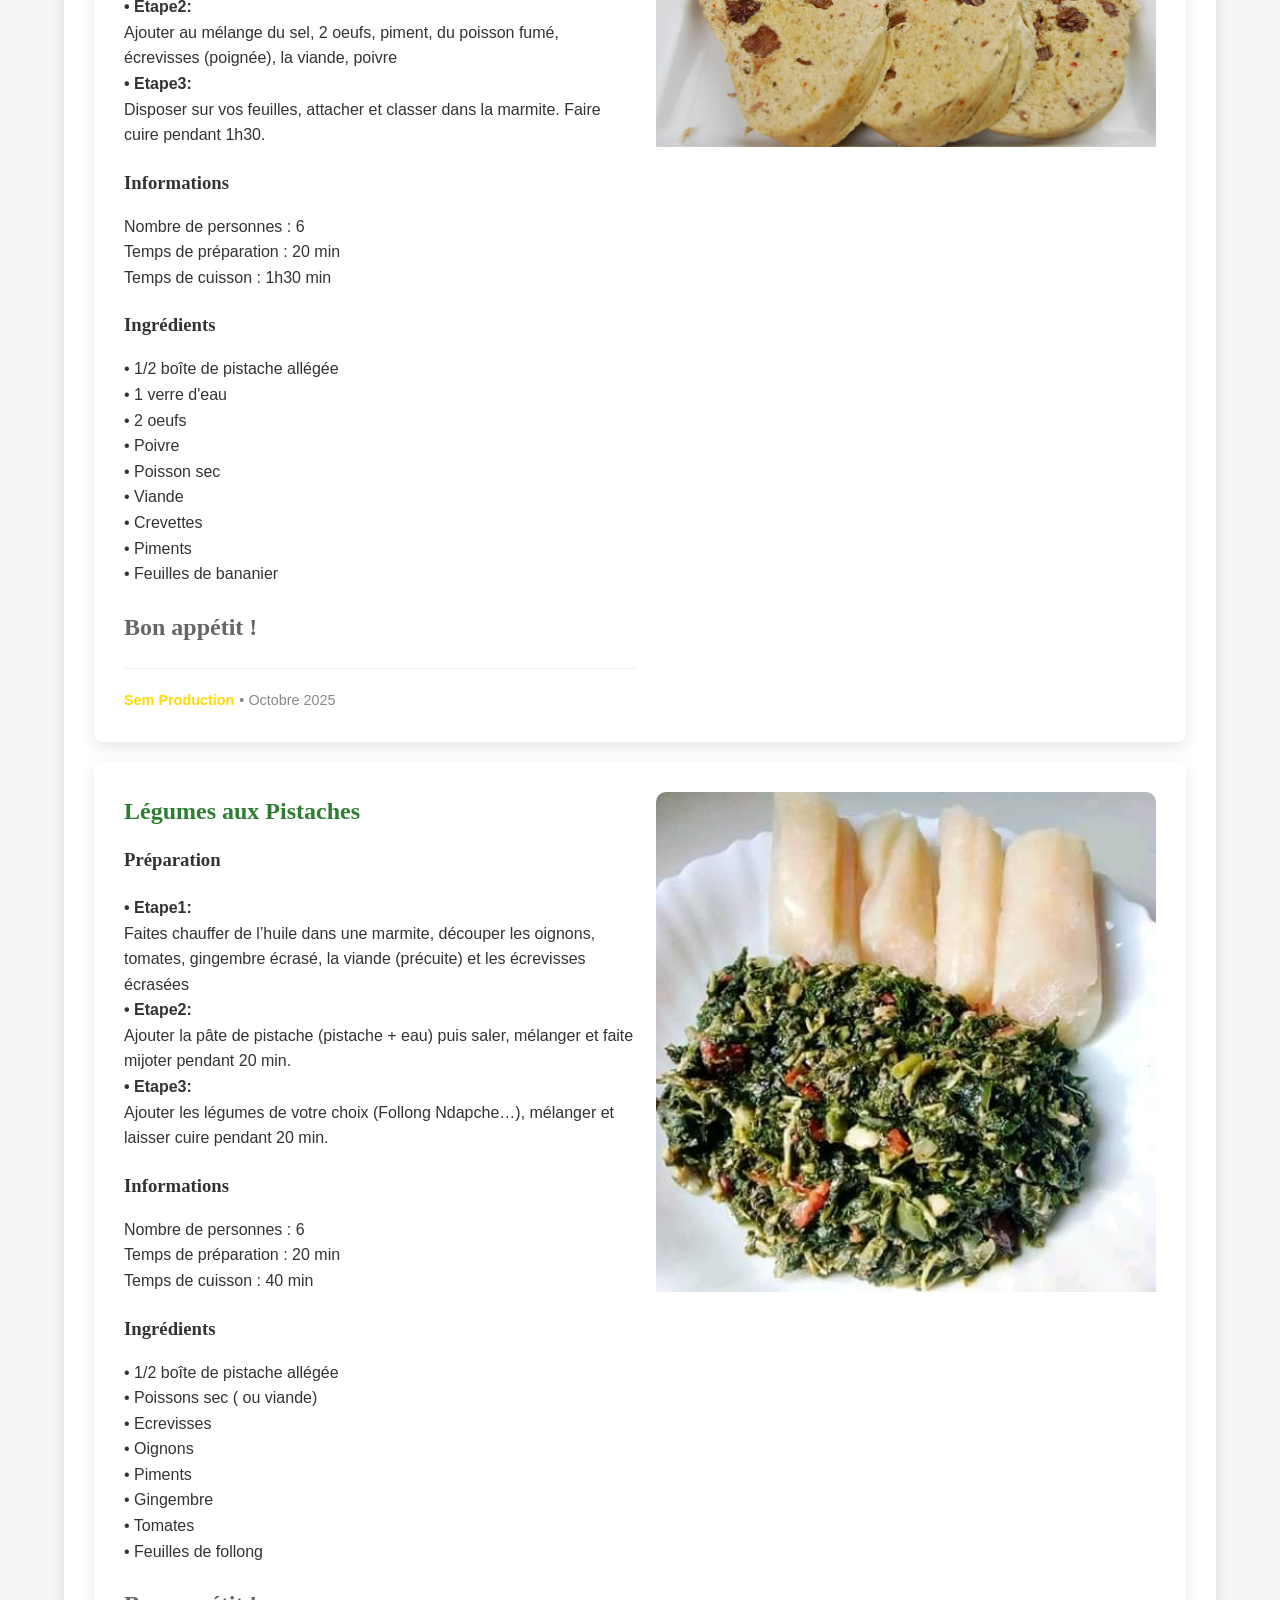
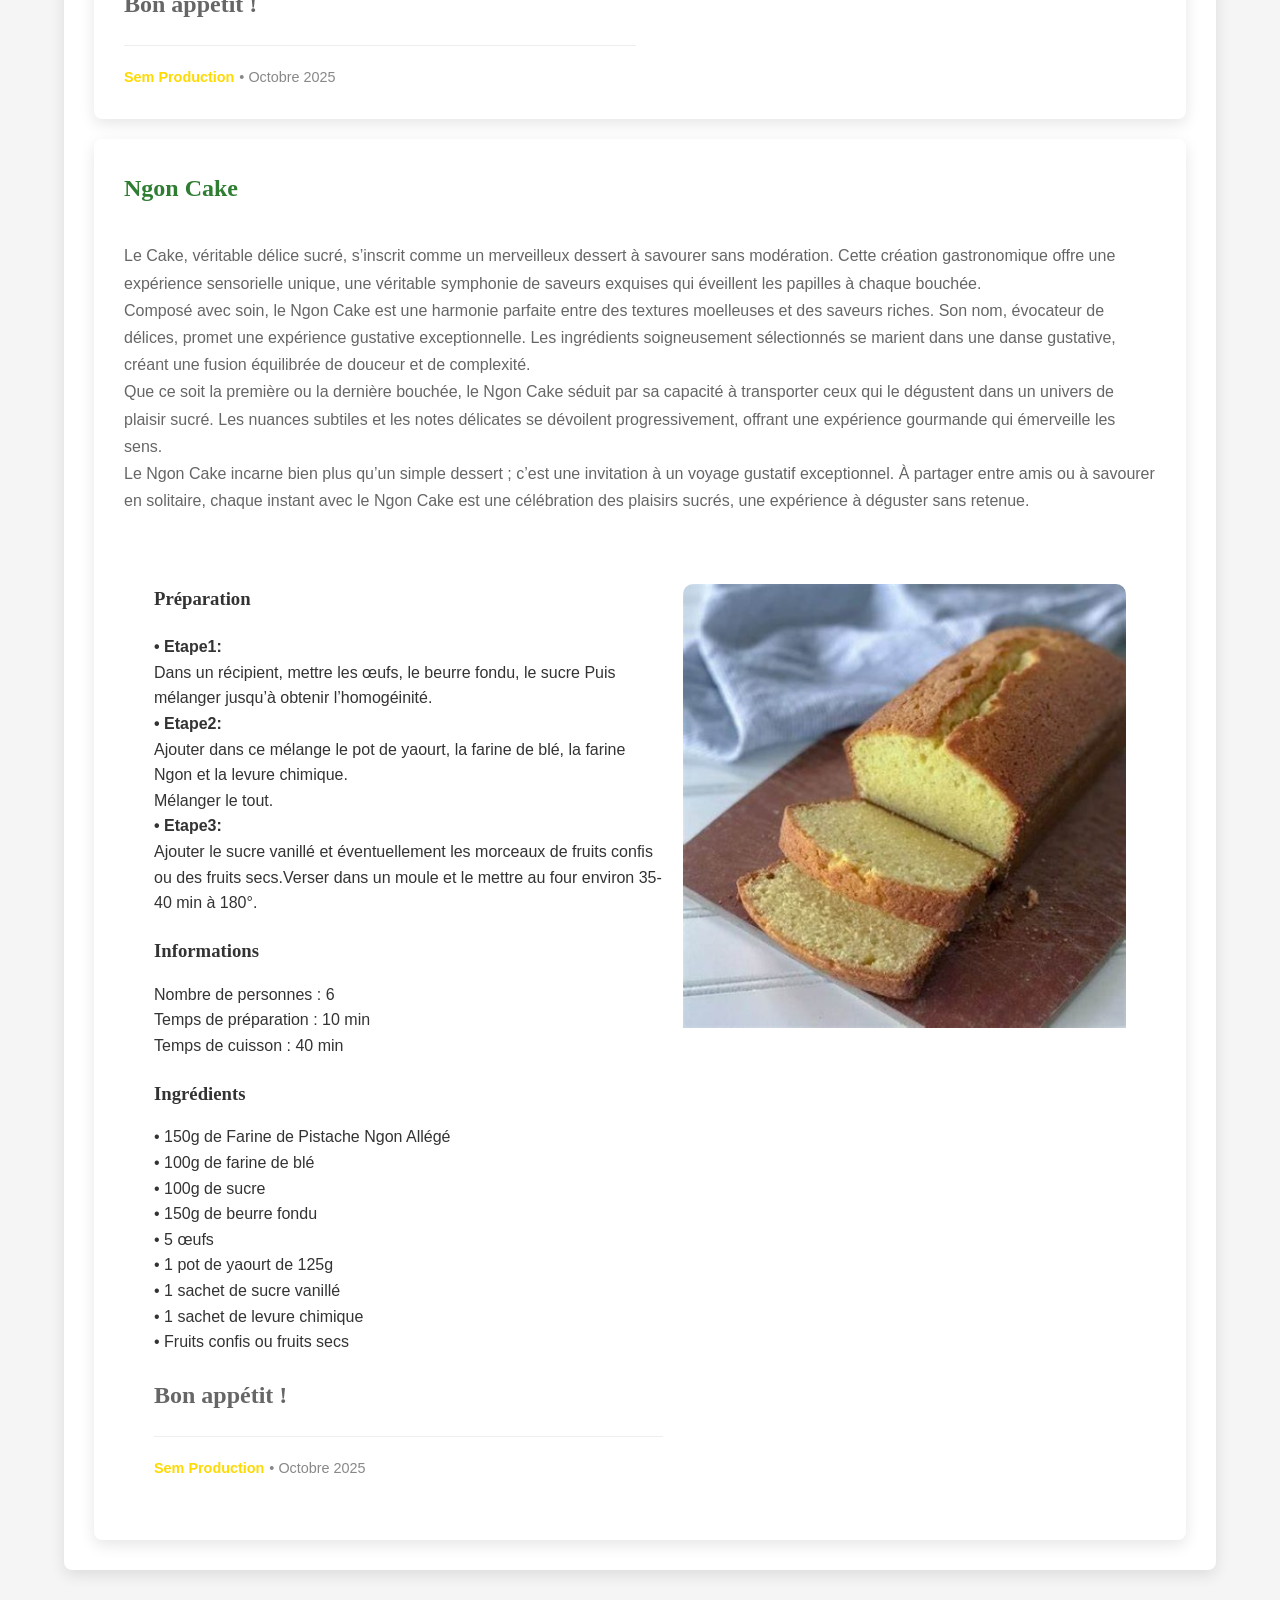
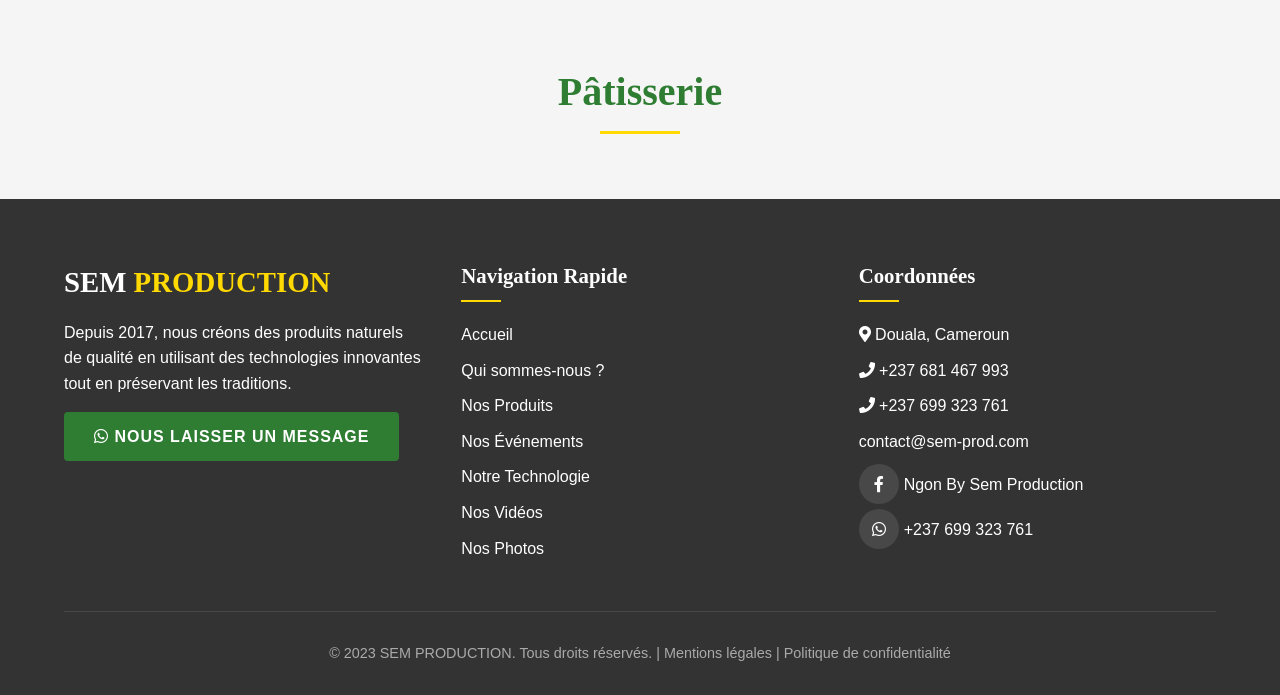
<file: espritngon.html>
<!DOCTYPE html>
<html lang="en">

<head>
    <meta charset="UTF-8">
    <meta name="viewport" content="width=device-width, initial-scale=1.0">
    <link rel="stylesheet" href="css/style.css">
    <link rel="stylesheet" href="https://cdnjs.cloudflare.com/ajax/libs/font-awesome/5.15.4/css/all.min.css">
    <link rel="icon" type="image/webp" href="assets/images/logo.webp">
    <title>Esprit Ngon</title>
    <script src="js/i18n-data.js"></script>
    <script src="js/i18n.js"></script>
</head>

<body>
    <style>
        /* Events Section */
        .section-title h2 {
            font-size: 2.5rem;
            margin-bottom: 15px;
            position: relative;
            display: inline-block;
            font-family: var(--font-heading);
            color: var(--primary-color);
        }

        .events-section {
            background-color: var(--light-color);
        }

        .events-list {
            display: flex;
            flex-direction: column;
            gap: 40px;
            margin: 0 auto;
        }

        .container .section-title {
            margin: 50px 0 0 0;
        }

        .container {
            width: 90%;
            max-width: 90%;
        }

        .content-table {
            width: 100%;
            overflow-x: scroll;
        }

        table {
            border-collapse: collapse;
            /* To ensure the borders touch */
            width: 100%;
            /* Optional: to make it full width */
            font-family: Arial, sans-serif;
            /* A clear, standard font */
        }

        /* Style for the header row (thead and th) */
        thead th {
            background-color: #8BC34A;
            /* Green background color from the image */
            color: white;
            /* White text color */
            padding: 10px 5px;
            /* Padding for better spacing */
            border: 1px solid white;
            /* White borders for separation */
            text-align: center;
            /* Center the years */
            font-weight: bold;
            /* Bold text for the header */
            vertical-align: middle;
            /* Vertically align middle */
            font-size: 14px;
            /* Adjust font size if necessary */
        }

        /* Style for the body cells (td) */
        tbody td {
            background-color: white;
            /* White background for the content rows */
            color: black;
            /* Black text color */
            padding: 10px 5px;
            /* Padding for content cells */
            border: 1px solid #ccc;
            /* Light gray border for internal lines */
            text-align: center;
            /* Center the text */
            vertical-align: top;
            /* Align content to the top (as it appears in the image) */
            font-size: 14px;
            /* Adjust font size if necessary */
            height: 100px;
            /* Optional: to ensure a minimum height and accommodate the text */
        }

        /* Specific styling for the cells to match the white borders in the header/body separation */
        table {
            border: 1px solid #ccc;
            /* General outer border */
        }

        /* Remove or adjust the inner borders to match the image precisely */
        thead th:first-child {
            border-left: none;
            /* Remove left border of the first header cell */
        }

        thead th:last-child {
            border-right: none;
            /* Remove right border of the last header cell */
        }

        /* For the image, the header seems to have white internal lines, so the white border on th is a good approximation */

        /* Adjusting the border color to make it closer to the image, which seems to have a slightly darker line separating the header from the body, but mainly white between the header cells. */
        tbody tr:first-child td {
            border-top: 1px solid #ccc;
            /* Separator line between header and body */
        }

        .event-item {
            background-color: white;
            border-radius: 8px;
            box-shadow: var(--shadow);
            transition: var(--transition);
            overflow: hidden;
        }

        .event-item:hover {
            transform: translateY(-5px);
            box-shadow: 0 10px 25px rgba(0, 0, 0, 0.15);
        }

        .event-content {
            padding: 30px;
            display: flex;
            gap: 20px;

        }

        .recette-section {
            padding: 30px;
            display: flex;
            flex-direction: column;
            gap: 20px;
        }

        .content-image {
            border-radius: 10px;
            height: auto;
            width: 100%;
            max-width: 500px;
            overflow: hidden;
            /*box-shadow: var(--shadow);*/
        }

        .content-image img,
        .content-image video {
            width: 100%;
            display: block;
            /*transition: var(--transition);*/
        }

        .content-image:hover img,
        .content-image:hover video {
            transform: scale(1.05);
        }

        .event-title {
            font-size: 1.5rem;
            margin-bottom: 15px;
            font-family: var(--font-heading);
            color: var(--primary-color);
        }

        .event-description {
            color: #666;
            margin-bottom: 20px;
            line-height: 1.7;
        }

        .event-meta {
            display: flex;
            align-items: center;
            color: #888;
            font-size: 0.9rem;
        }

        .event-author {
            font-weight: 600;
            color: var(--secondary-color);
        }

        .event-date {
            margin-left: 5px;
        }

        .event-divider {
            height: 1px;
            background-color: #eee;
            margin: 20px 0;
        }

        /* Responsive Design */
        @media (max-width: 768px) {
            .event-content {
                padding: 20px;
                flex-direction: column-reverse;
            }

            .section-title h2 {
                font-size: 2rem;
            }

            .events-list {
                display: flex;
                flex-direction: column;
                gap: 40px;
                max-width: 100%;
                margin: 0 auto;
            }

        }
    </style>
    <!-- Header -->
    <header id="header-id">
        <div class="container header-container">
            <a href="index.html" class="logo"><img src="assets/images/logo.webp" alt=""></a>
                            
            <nav>
                <ul>
                    <li><a href="index.html" data-i18n="nav.home">Accueil</a></li>
                    <li class="dropdown">
                        <a href="qui-sommes-nous.html" data-i18n="nav.about">Qui Sommes-Nous ? <i
                                class="fas fa-chevron-down"></i></a>
                        <ul class="dropdown-menu">
                            <li><a href="qui-sommes-nous.html#entreprise" data-i18n="nav.about_company">Notre
                                    Entreprise</a></li>
                            <li><a href="qui-sommes-nous.html#histoire" data-i18n="nav.about_history">Notre Histoire</a>
                            </li>
                            <li><a href="qui-sommes-nous.html#chaine-valeur" data-i18n="nav.about_value">Notre Chaine de
                                    Valeur</a></li>
                            <li><a href="qui-sommes-nous.html#promoteur" data-i18n="nav.about_promoter">Le Promoteur</a>
                            </li>
                        </ul>
                    </li>
                    <li class="dropdown">
                        <a href="index.html#products-section" data-i18n="nav.products">Produits <i
                                class="fas fa-chevron-down"></i></a>
                        <script src="js/product-data.js"></script>
                        <script>
                            // Fonction pour afficher les détails du produit
                            function displayProductMenu() {
                                const product = productsData;
                                const currentLang = localStorage.getItem('siteLang') || 'fr';
                                console.log(product)
                                const container_dropdown_menu = document.getElementById('dropdown-menu');
                                if (product) {
                                    container_dropdown_menu.innerHTML = product.map(product => `
                                            <li><a href="detailproduit.html?id=${product.id}">${product.names[currentLang]}</a></li>
                                        `).join('');
                                    return;
                                }
                            }
                            document.addEventListener('DOMContentLoaded', displayProductMenu);
                            window.addEventListener('languageChanged', displayProductMenu);
                        </script>
                        <ul class="dropdown-menu" id="dropdown-menu">

                        </ul>
                    </li>
                    <li><a href="evenements.html" data-i18n="nav.events">Evenements</a></li>
                    <li class="dropdown">
                        <a href="technologie.html" data-i18n="nav.technology">Notre Technologie <i
                                class="fas fa-chevron-down"></i></a>
                        <ul class="dropdown-menu">
                            <li><a href="technologie.html#la-recherche" data-i18n="nav.tech_research">La recherche</a>
                            </li>
                            <li><a href="technologie.html#la-Conception-Fabrication"
                                    data-i18n="nav.tech_design">Conception et Fabrication</a></li>
                            <li><a href="technologie.html#la-Machine-specialisation"
                                    data-i18n="nav.tech_machine">Machine et specialisation</a></li>
                        </ul>
                    </li>
                    <li class="dropdown">
                        <a href="espritngon.html" data-i18n="nav.esprit">Esprit Ngon <i
                                class="fas fa-chevron-down"></i></a>
                        <ul class="dropdown-menu">
                            <li><a href="espritngon.html#histoire-et-biens-faits" data-i18n="nav.esprit_history">
                                    Histoire et Bienfaits</a></li>
                            <li><a href="espritngon.html#recette" data-i18n="nav.esprit_recipe">Recette</a></li>
                            <li><a href="espritngon.html#patisseries" data-i18n="nav.esprit_pastry">Patisseries</a></li>
                        </ul>
                    </li>
                    <li><a href="photos.html" data-i18n="nav.photos">Nos Photos</a></li>
                    <li><a href="videos.html" data-i18n="nav.videos">Nos Vidéos</a></li>
                    <li><a href="contact.html" data-i18n="nav.contact">Nous contacter</a></li>
                </ul>
            </nav>
            <div class="icon-action">
                <div class="lang-switch dropdown">
                    <a href="#" class="current-lang-display">
                        <span id="current-lang-icon">🇬🇧</span> 
                        <span id="current-lang-text">EN</span>
                        <i class="fas fa-chevron-down" style="font-size: 0.8em;"></i>
                    </a>
                    <ul class="dropdown-menu">
                        <li><a href="#" class="lang-selector" data-lang="en"><span>🇬🇧</span> English</a></li>
                        <li><a href="#" class="lang-selector" data-lang="fr"><span>🇫🇷</span> Français</a></li>
                    </ul>
                </div>
                <div class="cart-icon" onclick="onlyopenCart()">
                    <i class="fas fa-shopping-cart"></i>
                    <span class="cart-count" id="cart-count">0</span>
                </div>
                <div class="mobile-menu">
                    <i class="fas fa-bars"></i>
                </div>
            </div>
        </div>
    </header>
    <!-- Events Section -->
    <section class="events-section">
        <div class="container">
            <!--<div class="section-title">
                <h2>Esprit Ngon</h2>
                <p></p>
            </div>-->
            <!--<div class="content-image">
                <img src="assets/images/emplysem-ConvertImage.jpg" alt="">
            </div>-->

            <div class="events-list">
                <!-- Événement 1 -->
                <div class="section-title">
                    <!--<h2>Une Qualité Maîtrisée à Chaque Étape</h2>-->
                    <h2 id="histoire-et-biens-faits" data-i18n="esprit.s1.title">Histoire et Biensfaits</h2>
                </div>
                <div class="event-item">
                    <div class="event-content">
                        <div data-i18n="esprit.s1.content">
                            <h3 class="event-title">En bref</h3>
                            <p class="event-description">Issus d’une longue recherche, nos produits proviennent du
                                décorticage industriel et de la transformation des graines de courge biologique à coque
                                dure propres à certains terroirs d’Afrique. Leur nom scientifique est cucumeropsis
                                mannii. C’est la reine des graines de courge. Elle possède des vertus exceptionnelles en
                                Santé, Cosmétique, Diététique .</p>

                            <h3 class="event-title">Nos missions</h3>
                            <p class="event-description">Par la recherche, l’industrialisation et la commercialisation
                                nous travaillons pour mettre à votre disposition les produits dérivés de cette graine de
                                courge pour votre Santé, Nutrition, Beauté et Bien-Être. Nous avons le souci développer
                                l’agro-industrie et l’emploi local tout en préservant l’environnement. Chez nous vous
                                achetez plus qu’un produit: vous êtes acteur d’un développement local tout ayant du
                                bien-être. Nous sommes aussi propriétaires de la marque déposée Ngon . </p>

                            <h2>Histoire sans filtre </h2>
                            <p class="event-description"></p>
                            <div class="content-table">
                                <table>
                                    <thead>
                                        <th>1988</th>
                                        <th>1985</th>
                                        <th>2015</th>
                                        <th>2016-2017</th>
                                        <th>2017</th>
                                        <th>2018</th>
                                        <th>2019</th>
                                        <th>2020</th>
                                    </thead>
                                    <tbody>
                                        <tr>
                                            <td>Début de la recherche</td>
                                            <td>Premier Brevet en France</td>
                                            <td>Fin du prototype opérationnel. Deuxième Brevet d’invention à OAPI.</td>
                                            <td>Construction des machines et de l’usine pilote.</td>
                                            <td>SARL créé en octobre 2017, début du décorticage industriel.</td>
                                            <td>Mise en place de la section Huilerie : Huile et Farine 2018.</td>
                                            <td>Création et démarrage de la commercialisation des produits innovant a
                                                base de pistaches.</td>
                                            <td>Certification Biologique.</td>
                                        </tr>
                                    </tbody>

                                </table>
                            </div>

                            <p class="event-description"> </p>

                            <h3 class="event-title">Pourquoi consommer de la graine de courge et son huile ?</h3>
                            <p class="event-description">Historiquement parlant, les graines de courges sont conseillées
                                aux hommes notamment pour l’entretien de la prostate. Cependant, les recherches montrent
                                que cette graine reine a de nombreuses vertus pour tous, femmes comme hommes que nous
                                résumons dans le slogan Santé et beauté aux 5 étoiles. Ces cinq étoiles sont:</p>
                            <p class="event-description">

                            </p>
                            <ul>
                                <li>Le rajeunissement, c est une véritable graine de jouvence.</li>
                                <li>La nutrition: ces graines sont de petites bombes nutritionelles.</li>
                                <li>La peau: son huile est anti-age, prévient les vergetures.</li>
                                <li>Les cheveux: son huile fait briller et pousser les cheveux, prévient les chutes.
                                </li>
                                <li>La prostate: entretien de la prostate et prévention des problème liés à hypertrophie
                                    bénigne</li>
                            </ul> <br>

                            <h3 class="event-title">En cas de troubles de la prostate </h3>
                            <p class="event-description">L’huile de Pépins de Courge est traditionnellement conseillée
                                dans la prévention de l’hypertrophie bénigne de la prostate (adénome). Une étude publiée
                                dans le « Journal of Medicinal Food » a évalué son effet sur l’hyperplasie de la
                                prostate induite par la testostérone chez l’animal. Pour connaitre bien l’histoire,
                                cette étude a conclu au bénéfice préventif de l’huile de pépins de courge pour inhiber
                                l’hyperplasie de la prostate induite par la testostérone. Une autre étude publiée dans «
                                Urologia Internationalis » a même permis d’obtenir une régression des marqueurs de
                                l’hypertrophie prostatique. L’huile de Pépins de Courge est donc tout à fait
                                recommandable dans le cadre de la prévention de l’adénome prostatique, bien avant le
                                stade chirurgical de la prostate.
                                <br> <span><strong>Conseil d’utilisation :</strong> par voie orale, 1 cuillère à café
                                    par jour d’huile de Pépins de Courge en complément de l’utilisation d’autres
                                    huiles</span>
                            </p>


                            <h3 class="event-title">Pour les peaux matures, sèches et déshydratées </h3>
                            <p class="event-description">L’huile végétale de Pépins de Courge est un excellent anti-âge,
                                notamment grâce à sa forte teneur en polyphénols à l’activité anti-oxydante. Ses
                                molécules captent les radicaux libres à l’origine de la formation des rides et du
                                vieillissement cellulaire. Riche en acide linoléique, cette huile va également favoriser
                                la régénération cutanée, en plus d’être très nourrissante. </p>
                            <p>l’huile de Pépins de Courge est intéressante en soin des peaux matures.</p>
                            <span><strong>Conseil d’utilisation : </strong> par voie cutanée, quelques gouttes en
                                massage sur les zones concernées</span>
                            <p class="event-description"></p>

                            <h3 class="event-title">Contre la chute de cheveux, les cheveux ternes et cassants </h3>
                            <p class="event-description">L’huile de Pépins de Courge va nourrir en profondeur la fibre
                                capillaire pour la réparer, l’entretenir et la renforcer. Elle va ainsi assouplir,
                                adoucir et fortifier les cheveux, afin qu’ils deviennent plus résistants aux agressions
                                extérieures.
                                <br><span><strong>Conseil d’utilisation :</strong>en bain d huile, en masque
                                    capillaire</span>
                            </p>


                            <h3 class="event-title">Pour son intérêt nutritionnel </h3>
                            <p class="event-description">Avec une dominante en acides gras polyinsaturés, l’huile de
                                Pépin de Courge est une excellente huile diététique pouvant entrer dans un régime
                                cardio-protecteur, anti-cholestérol. Elle est largement composée d’oméga 6, il sera donc
                                important de consommer des huiles riches en oméga 3 en parallèle afin d’équilibrer le
                                ratio oméga 6/oméga 3.L’huile de Pépins de Courge “Ngon” est également très riche en
                                tocophérols gamma, et contient des minéraux dont le zinc et acides aminés (citrulline,
                                cucurbitine).
                                <br><span><strong>Conseil d’utilisation :</strong>par voie orale, 1 à 2 cuillères à
                                    soupe d’huile de Pépins de Courge servira à couvrir les apports journaliers
                                    conseillés en oméga 6. A utiliser en assaisonnement sur des salades par
                                    exemple.</span>
                                <br><span><strong>Autres huiles végétales adaptées :</strong> les huiles de <a
                                        href="https://www.compagnie-des-sens.fr/huile-vegetale-lin/"
                                        style="color: blue; text-decoration: underline; ">Lin</a> ou de <a
                                        href="https://www.compagnie-des-sens.fr/huile-vegetale-perilla/"
                                        style="color: blue; text-decoration: underline;">Périlla</a> sont très
                                    intéressantes en nutrition car elles sont particulièrement riches en oméga 3. Elles
                                    permettent d’équilibrer le rapport oméga 6/oméga 3. Il est recommandé d’apporter 5
                                    fois plus d’oméga 3 que d’oméga 6 (ANSES).</span>
                            </p>

                            <p class="event-description"></p>

                            <h3 class="event-title">Et la surprise! </h3>
                            <p class="event-description">pour connaitre l’histoire, nos graines de courges sont
                                particulièrement riches bien au-delà de la moyenne, c’est en grande partie à cause de la
                                qualité du sol dans laquelle elle puise l’essentiel de ses nutriments, de la zone
                                agro-écologique en Afrique équatoriale. Les graines de courges qui y poussent, notamment
                                les graines à coque dure sont cultivéés tous les deux ans ce qui contribue à les
                                maintenir comme les plus riches dans leur catégorie. </p>


                            <h3 class="event-title">Notre huile, comment est-elle faite ? </h3>
                            <p class="event-description">Notre huile est pressée à froid dans nos installations, sans
                                aucun ingrédients ajouté, et filtrée par une décantation prolongée de plusieurs semaines
                                afin de ne pas perdre les nutriments ni de les contaminer. </p>
                            <p class="event-description">
                                Les éléments biochimiques les plus abondants sont entre autres :
                            <ul>
                                <li><strong>Beta Sitostérol :</strong> <br>Gamma tocophérol Anti oxydant,
                                    essentiellement curatif <br>Réduction de chute de cheveux <br>Réduction symptômes
                                    ménopause </li>
                                <li><strong>Vitamines E :</strong> <br>Réduction de l’inflammation de la prostate
                                    <br>Alpha tocophérol Anti oxydant, essentiellement préventif
                                </li>
                            </ul>
                            </p>
                            <p class="event-description"></p>

                            <h3 class="event-title">La farine allégée : </h3>
                            <p class="event-description">Pourquoi « allégée » : <br>Tout simplement car elle est allégée
                                en huile (moins 70%) <br>Elle est très concentrée en protéines et en minéraux. <br>Un
                                produit diététique parfait pour les sportifs </p>

                            <h3 class="event-title"> </h3>
                            <p class="event-description"></p>

                            <div class="event-divider"></div>
                            <div class="event-meta">
                                <span class="event-author">Sem Production</span>
                                <span class="event-date">• Octobre 2015</span>
                            </div>
                        </div>

                    </div>
                </div>

                <div class="section-title">
                    <!--<h2>Une Qualité Maîtrisée à Chaque Étape</h2>-->
                    <h2 id="recette" data-i18n="esprit.recette.title">Recettes</h2>
                </div>
                <div class="event-item">
                    <!-- Recette 1 -->
                    <div class="event-content recette-section">
                        <h2 class="event-title" data-i18n="esprit.recette1.title">Sauce Pistache Allégée</h2>
                        <div data-i18n="esprit.recette1.desc">
                            <p class="event-description">La sauce pistache, une découverte culinaire délicieuse et
                                surprenante, promet de réveiller vos papilles pour une expérience gustative inoubliable.
                                Issue d’une combinaison ingénieuse de pistaches finement moulues, d’épices exquises et
                                d’autres ingrédients secrets, cette sauce offre une explosion de saveurs qui transcende
                                les attentes culinaires.

                                <br>D’une texture crémeuse et d’une teinte verdoyante, la sauce pistache apporte une
                                touche d’originalité à une variété de plats. Son mariage subtil entre la douceur des
                                pistaches et la complexité des épices crée une harmonie parfaite qui saura ravir les
                                palais les plus exigeants. Que ce soit pour accompagner des plats traditionnels ou pour
                                sublimer des créations contemporaines, la sauce pistache se révèle polyvalente, ajoutant
                                une dimension gustative unique à chaque bouchée.

                                <br>Prête à surprendre les amateurs de cuisine aventureux, la sauce pistache incarne
                                l’art de marier des saveurs contrastantes de manière équilibrée. À la fois délicate et
                                intense, cette découverte culinaire est destinée à devenir un incontournable dans votre
                                répertoire gastronomique, transformant chaque repas en une expérience sensorielle
                                délicieusement inédite.
                            </p>
                        </div>
                        <div class="event-item">

                            <div class="event-content">
                                <div data-i18n="esprit.recette1.prep">
                                    <h3>Préparation</h3>
                                    <p class="event-description">
                                    <ul>
                                        <li><strong>• Etape1: </strong> <br>Faites chauffer de l’huile dans une marmite,
                                            découper les oignons, tomates, poireau, carottes et les ajouter.</li>
                                        <li><strong>• Etape2: </strong> <br>Ajouter les écrevisses écrasées, le poisson
                                            fumé et la viande (précuite de préférence). Laisser mijoter pendant 10 min.
                                        </li>
                                        <li><strong>• Etape3: </strong> <br>Dans un récipient, mélanger le pistache avec
                                            un verre d’eau afin d’obtenir une pâte homogène, puis ajouter la dans la
                                            marmite avec un peu d’ail émincé et du poivre blanc. Laisser cuire pendant
                                            30 min.</li>
                                    </ul>
                                    </p>

                                    <p class="event-description"></p>
                                    <h3>Informations</h3>
                                    <ul>
                                        <li>Nombre de personnes : 8</li>
                                        <li>Temps de préparation : 10 min</li>
                                        <li>Temps de cuisson : 45 min</li>
                                    </ul>

                                    <p class="event-description"></p>
                                    <h3>Ingrédients</h3>
                                    <ul>
                                        <li>• 1/2 boîte de pistache allégée</li>
                                        <li>• 1 verre d’eau</li>
                                        <li>• Ecrevisses (poignée)</li>
                                        <li>• Poissons sec (viande)</li>
                                        <li>• Ail</li>
                                        <li>• Sel</li>
                                        <li>• Poivre</li>
                                        <li>• Carottes (émincées)</li>
                                        <li>• Oignon</li>
                                        <li>• Poireau</li>
                                        <li>• Tomates</li>
                                    </ul>

                                    <p class="event-description"></p>
                                    <h2 class="event-description">Bon appétit !</h2>

                                    <div class="event-divider"></div>
                                    <div class="event-meta">
                                        <span class="event-author">Sem Production</span>
                                        <span class="event-date">• Octovre 2025</span>
                                    </div>
                                </div>
                                <div class="content-image">
                                    <img src="assets/images/Recettes/sauce-pistache.jpg" alt="">
                                </div>

                            </div>
                        </div>

                        <!-- Recette 2 -->
                        <div class="event-item">

                            <div class="event-content">

                                <div data-i18n="esprit.recette2.prep">
                                    <h2 class="event-title">Mets de Pistache Allégé</h2>
                                    <h3>Préparation</h3>
                                    <p class="event-description">
                                    <ul>
                                        <li><strong>• Etape1: </strong> <br>Mélanger 1/2 de la boîte farine Ngon avec le
                                            même volume d’eau pour faire une pâte légère</li>
                                        <li><strong>• Etape2: </strong> <br>Ajouter au mélange du sel, 2 oeufs, piment,
                                            du poisson fumé, écrevisses (poignée), la viande, poivre</li>
                                        <li><strong>• Etape3: </strong> <br>Disposer sur vos feuilles, attacher et
                                            classer dans la marmite. Faire cuire pendant 1h30.</li>
                                    </ul>
                                    </p>

                                    <p class="event-description"></p>
                                    <h3>Informations</h3>
                                    <ul>
                                        <li>Nombre de personnes : 6</li>
                                        <li>Temps de préparation : 20 min</li>
                                        <li>Temps de cuisson : 1h30 min</li>
                                    </ul>

                                    <p class="event-description"></p>
                                    <h3>Ingrédients</h3>
                                    <ul>
                                        <li>• 1/2 boîte de pistache allégée</li>
                                        <li>• 1 verre d'eau</li>
                                        <li>• 2 oeufs</li>
                                        <li>• Poivre</li>
                                        <li>• Poisson sec</li>
                                        <li>• Viande</li>
                                        <li>• Crevettes</li>
                                        <li>• Piments</li>
                                        <li>• Feuilles de bananier</li>
                                    </ul>

                                    <p class="event-description"></p>
                                    <h2 class="event-description">Bon appétit !</h2>

                                    <div class="event-divider"></div>
                                    <div class="event-meta">
                                        <span class="event-author">Sem Production</span>
                                        <span class="event-date">• Octobre 2025</span>
                                    </div>
                                </div>
                                <div class="content-image">
                                    <img src="assets/images/Recettes/met-pistache.webp" alt="">
                                </div>

                            </div>
                        </div>

                        <!-- Recette 3 -->
                        <div class="event-item">

                            <div class="event-content">
                                <div data-i18n="esprit.recette3.prep">
                                    <h2 class="event-title">Légumes aux Pistaches</h2>
                                    <h3>Préparation</h3>
                                    <p class="event-description">
                                    <ul>
                                        <li><strong>• Etape1: </strong> <br>Faites chauffer de l’huile dans une marmite,
                                            découper les oignons, tomates, gingembre écrasé, la viande (précuite) et les
                                            écrevisses écrasées</li>
                                        <li><strong>• Etape2: </strong> <br>Ajouter la pâte de pistache (pistache + eau)
                                            puis saler, mélanger et faite mijoter pendant 20 min.</li>
                                        <li><strong>• Etape3: </strong> <br>Ajouter les légumes de votre choix (Follong
                                            Ndapche…), mélanger et laisser cuire pendant 20 min.</li>
                                    </ul>
                                    </p>

                                    <p class="event-description"></p>
                                    <h3>Informations</h3>
                                    <ul>
                                        <li>Nombre de personnes : 6</li>
                                        <li>Temps de préparation : 20 min</li>
                                        <li>Temps de cuisson : 40 min</li>
                                    </ul>

                                    <p class="event-description"></p>
                                    <h3>Ingrédients</h3>
                                    <ul>
                                        <li>• 1/2 boîte de pistache allégée</li>
                                        <li>• Poissons sec ( ou viande)</li>
                                        <li>• Ecrevisses</li>
                                        <li>• Oignons</li>
                                        <li>• Piments</li>
                                        <li>• Gingembre</li>
                                        <li>• Tomates</li>
                                        <li>• Feuilles de follong</li>
                                    </ul>

                                    <p class="event-description"></p>
                                    <h2 class="event-description">Bon appétit !</h2>

                                    <div class="event-divider"></div>
                                    <div class="event-meta">
                                        <span class="event-author">Sem Production</span>
                                        <span class="event-date">• Octobre 2025</span>
                                    </div>
                                </div>
                                <div class="content-image">
                                    <img src="assets/images/Recettes/folong.jpg" alt="">
                                </div>

                            </div>
                        </div>

                        <!-- Recette 4 -->
                        <div class="event-item recette-section">
                            <h2 class="event-title" data-i18n="esprit.recette4.title">Ngon Cake</h2>
                            <div data-i18n="esprit.recette4.desc">
                                <p class="event-description">Le Cake, véritable délice sucré, s’inscrit comme un
                                    merveilleux dessert à savourer sans modération. Cette création gastronomique offre
                                    une expérience sensorielle unique, une véritable symphonie de saveurs exquises qui
                                    éveillent les papilles à chaque bouchée.

                                    <br>Composé avec soin, le Ngon Cake est une harmonie parfaite entre des textures
                                    moelleuses et des saveurs riches. Son nom, évocateur de délices, promet une
                                    expérience gustative exceptionnelle. Les ingrédients soigneusement sélectionnés se
                                    marient dans une danse gustative, créant une fusion équilibrée de douceur et de
                                    complexité.

                                    <br>Que ce soit la première ou la dernière bouchée, le Ngon Cake séduit par sa
                                    capacité à transporter ceux qui le dégustent dans un univers de plaisir sucré. Les
                                    nuances subtiles et les notes délicates se dévoilent progressivement, offrant une
                                    expérience gourmande qui émerveille les sens.

                                    <br> Le Ngon Cake incarne bien plus qu’un simple dessert ; c’est une invitation à un
                                    voyage gustatif exceptionnel. À partager entre amis ou à savourer en solitaire,
                                    chaque instant avec le Ngon Cake est une célébration des plaisirs sucrés, une
                                    expérience à déguster sans retenue.
                                </p>
                            </div>
                            <div class="event-content">
                                <div data-i18n="esprit.recette4.prep">
                                    <h3>Préparation</h3>
                                    <p class="event-description">
                                    <ul>
                                        <li><strong>• Etape1: </strong> <br>Dans un récipient, mettre les œufs, le
                                            beurre fondu, le sucre Puis mélanger jusqu’à obtenir l’homogéinité.</li>
                                        <li><strong>• Etape2: </strong> <br>Ajouter dans ce mélange le pot de yaourt, la
                                            farine de blé, la farine Ngon et la levure chimique. <br>Mélanger le tout.
                                        </li>
                                        <li><strong>• Etape3: </strong> <br>Ajouter le sucre vanillé et éventuellement
                                            les morceaux de fruits confis ou des fruits secs.Verser dans un moule et le
                                            mettre au four environ 35-40 min à 180°.</li>
                                    </ul>
                                    </p>

                                    <p class="event-description"></p>
                                    <h3>Informations</h3>
                                    <ul>
                                        <li>Nombre de personnes : 6</li>
                                        <li>Temps de préparation : 10 min</li>
                                        <li>Temps de cuisson : 40 min</li>
                                    </ul>

                                    <p class="event-description"></p>
                                    <h3>Ingrédients</h3>
                                    <ul>
                                        <li>• 150g de Farine de Pistache Ngon Allégé</li>
                                        <li>• 100g de farine de blé</li>
                                        <li>• 100g de sucre</li>
                                        <li>• 150g de beurre fondu</li>
                                        <li>• 5 œufs</li>
                                        <li>• 1 pot de yaourt de 125g</li>
                                        <li>• 1 sachet de sucre vanillé</li>
                                        <li>• 1 sachet de levure chimique</li>
                                        <li>• Fruits confis ou fruits secs</li>
                                    </ul>

                                    <p class="event-description"></p>
                                    <h2 class="event-description">Bon appétit !</h2>

                                    <div class="event-divider"></div>
                                    <div class="event-meta">
                                        <span class="event-author">Sem Production</span>
                                        <span class="event-date">• Octobre 2025</span>
                                    </div>
                                </div>
                                <div class="content-image">
                                    <img src="assets/images/Recettes/ngon-cake.jpeg" alt="">
                                </div>

                            </div>
                        </div>
                        <!--</div>-->
                    </div>
                </div>

                <div class="events-list">

                    <!--<div class="section-title">
                    <h2 id="">Utilisations</h2>
                    <p>Découvrez notre processus de production rigoureux qui garantit l'excellence de nos produits</p>
                </div>                 
                <div class="event-item">
                    <div class="event-content">
                        <div class="content-image">
                            <img src="assets/images/evenement2.jpg" alt="">

                        </div> 
                        <div>
                            <h3 class="event-title">SEM Production Foire exposition de l'EEC juin 2018</h3>
                            <p class="event-description">
                                Occasion unique et rare, SEM production est présent à la foire exposition qui a lieu à Douala au quartier Makèpè rhone poulenc face église évangélique EEC du cinquantenaire. Au menu la découverte, l'exposition et la dégustation des produits de la marque "Ngon" aux 5 étoiles notamment l'huile précieuse, la farine allégée et protéinée... ainsi que quelques recettes qui en découlent. Un véritable régal pour les curieux visiteurs, la communauté évangélique repartis comblés...
                            <div class="event-divider"></div>
                            <div class="event-meta">
                                <span class="event-author">Sem Production</span>
                                <span class="event-date">• juin 2018</span>
                            </div>                            
                        </div> 

                    </div>
                </div>-->

                    <div class="section-title">
                        <h2 id="patisseries" data-i18n="esprit.patisserie.title">Pâtisserie</h2>
                        <!--<p>Découvrez notre processus de production rigoureux qui garantit l'excellence de nos produits</p>-->
                    </div>
                    <!--<div class="event-item">
                    <div class="event-content">
                        <div class="content-image">
                            <img src="assets/images/Gallerie/nouvelles-images/nov-2023-event/7.jpg" alt="">
                        </div>
                        <div>
                            <h3 class="event-title">Lorem ipsum dolor sit amet.</h3>
                            <p class="event-description">
                                Lorem ipsum dolor sit amet, consectetur adipisicing elit. Maiores aperiam, totam odio molestias nemo, maxime culpa est sapiente corporis dignissimos fugiat. Eveniet at magnam quia dicta facere quo doloremque sed corrupti perspiciatis illum. Maiores impedit qui quibusdam ad, aperiam obcaecati laudantium soluta corrupti reiciendis omnis deserunt vitae rem repellat beatae.
                            </p>
                            <div class="event-divider"></div>
                            <div class="event-meta">
                                <span class="event-author">Sem Production</span>
                                <span class="event-date">•  Mai 2018</span>
                            </div>                            
                        </div>

                    </div>
                </div>-->

                    <!--<div class="event-item">
                    <div class="event-content">
                        <div class="content-image">
                            <img src="assets/images/evenement1.jpg" alt="">
                        </div>
                        <div>
                            <h3 class="event-title">SEM Production Salon des Entrepreneur Octobre 2025</h3>
                            <p class="event-description">
    SEM production sera à la foire des entrepreneurs qui a lieu ce vendredi 10 Aout à l'hotel SAWA Novotel à partir de 09 heures. Une nouvelle occasion s'offre à vous de découvrir et vous offrir les vertus de la reine des graines de pistache et acquérir ses produits dérivés (huile précieuse, farine allégée, apéritif utile...) de la marque Ngon: Santé et beauté aux 5 étoiles.
                            <div class="event-divider"></div>
                            <div class="event-meta">
                                <span class="event-author">Sem Production</span>
                                <span class="event-date">• Octobre 2025</span>
                            </div>                            
                        </div>  

                    </div>
                </div>-->
                </div>
            </div>
    </section>
    <script src="js/script.js"></script>

    <script>
        // Animation au défilement pour les éléments d'événements
        document.addEventListener('DOMContentLoaded', function () {
            const eventItems = document.querySelectorAll('.event-item');

            // Fonction pour vérifier si un élément est dans le viewport
            function isInViewport(element) {
                const rect = element.getBoundingClientRect();
                return (
                    rect.top <= (window.innerHeight || document.documentElement.clientHeight) * 0.8 &&
                    rect.bottom >= 0
                );
            }

            // Fonction pour animer les éléments lorsqu'ils entrent dans le viewport
            function animateOnScroll() {
                eventItems.forEach(item => {
                    if (isInViewport(item) && !item.classList.contains('animated')) {
                        item.style.opacity = '0';
                        item.style.transform = 'translateY(20px)';
                        item.style.transition = 'opacity 0.6s ease, transform 0.6s ease';

                        setTimeout(() => {
                            item.style.opacity = '1';
                            item.style.transform = 'translateY(0)';
                            item.classList.add('animated');
                        }, 100);
                    }
                });
            }

            // Écouter l'événement de défilement
            window.addEventListener('scroll', animateOnScroll);

            // Animer les éléments déjà visibles au chargement
            animateOnScroll();
        });
    </script>
    <!-- Panier -->
    <div class="cart-overlay"></div>
    <div class="cart-sidebar">
        <div class="cart-header">
            <h3 data-i18n="cart.title">Votre Panier</h3>
            <div class="cart-close">
                <i class="fas fa-times"></i>
            </div>
        </div>
        <div class="cart-items">
            <!-- Les articles du panier seront ajoutés ici dynamiquement -->
        </div>
        <div class="cart-total">
            <span data-i18n="cart.total">Total:</span> <span id="cart-total">0</span> FCFA
        </div>
        <button class="cart-checkout btn-checkout-platform" id="checkout-whatsapp" data-i18n="cart.checkout">
            Commander maintenant
        </button>
    </div>
    <!-- Shopping Cart Modal (hidden by default) -->
    <div id="platform-modal" class="modal">
        <div class="modal-content">
            <span class="close-btn close-btn-plateform">&times;</span>
            <h2 data-i18n="platform.modal_title">Vous serez mis en relation avec notre service Commercial</h2>
            <span data-i18n="platform.modal_subtitle">Par Whatsapp.</span>
            <div id="platform-oprtion" class="platform-option">
                <div class="section-choice">
                    <div id="whatsapp-send" class="btn" href="" title="Commander par WhatsApp" target="_blank">
                        <i class="fab fa-whatsapp"></i> <span data-i18n="platform.whatsapp_btn">Continuer</span>
                    </div>
                    <!--<div class="choise">
                            <div id="email-send" title="Commander par Email" style="background-color: rgb(0, 123, 255); border-radius: 15px;" >
                                <i class="fas fa-envelope choise-icon" style="font-size:70px;padding: 20px; color:white;"></i>
                            </div>
                            <p style="color: rgb(0, 123, 255);">Par Email</p>                        
                        </div> -->
                </div>
                <!--<div class="section-choice">
                        <p><strong>Par un appel direct: </strong><br> <i class="fas fa-phone"></i> +237 681 467 993  </p>
                    </div>-->
            </div>
        </div>
    </div>

    <!-- Formulaire de commande par mail Modal (hidden by default) -->
    <div id="form-commande-modal" class="modal">
        <div class="modal-content">
            <span class="close-btn close-btn-mail">&times;</span>
            <h2 data-i18n="form.modal_title">Passer votre Commande</h2>
            <form id="commande-form">
                <!--<label for="command-email">E-mail:</label>
                <input type="text" id="command-email" name="email" required>-->
                <label for="command-name" data-i18n="form.name_label">Nom:</label>
                <input type="text" id="command-name" name="name" required>
                <label for="command-phone" data-i18n="form.phone_label">Téléphone:</label>
                <input type="tel" id="command-phone" name="phone">
                <label for="command-guests" data-i18n="form.order_label">Votre commande:</label>
                <textarea id="commande-details" name="message" readonly></textarea>

                <button type="submit" class="btn btn-primary" id="submit-email-order">
                    <i class="fas fa-paper-plane"></i> <span data-i18n="form.submit_btn">Envoyer la Commande</span>
                </button>
            </form>
            <div id="commande-commandponse" style="margin-top:10px;"></div>
        </div>
    </div>
</body>
<!-- Footer -->
<footer>
    <div class="container">
        <div class="footer-content">
            <div class="footer-column">
                <div class="footer-logo">SEM <span>PRODUCTION</span></div>
                <p>Depuis 2017, nous créons des produits naturels de qualité en utilisant des technologies innovantes
                    tout en préservant les traditions.</p>
                <a href="https://wa.me/237699323761" class="btn" style="margin-top: 15px;">
                    <i class="fab fa-whatsapp"> </i> Nous laisser un message
                </a>
            </div>
            <div class="footer-column">
                <h3>Navigation Rapide</h3>
                <ul>
                    <li><a href="index.html">Accueil</a></li>
                    <li><a href="qui-sommes-nous.html">Qui sommes-nous ?</a></li>
                    <li><a href="index.html#products-section">Nos Produits</a></li>
                    <li><a href="evenements.html">Nos Événements</a></li>
                    <li><a href="technologie.html">Notre Technologie</a></li>
                    <li><a href="videos.html">Nos Vidéos</a></li>
                    <li><a href="photos.html">Nos Photos</a></li>
                </ul>
            </div>
            <div class="footer-column">
                <h3>Coordonnées</h3>
                <ul>
                    <li><i class="fas fa-map-marker-alt"></i> Douala, Cameroun</li>
                    <li><i class="fas fa-phone"></i> +237 681 467 993</li>
                    <li><i class="fas fa-phone"></i> +237 699 323 761</li>
                    <li><a href="mailto:contact@sem-prod.com" class="contact-link">contact@sem-prod.com</a></li>
                </ul>
                <div class="container-social-icons">
                    <div class="container-icon">
                        <a href="https://www.facebook.com/NgonbySemProduction" class="social-icon"><i
                                class="fab fa-facebook-f"></i></a>
                        <a href="https://www.facebook.com/NgonbySemProduction">Ngon By Sem Production</a>
                    </div>
                    <div class="container-icon">
                        <a href="https://wa.me/237699323761" class="social-icon"><i class="fab fa-whatsapp"></i></a>
                        <a href="https://wa.me/237699323761">+237 699 323 761</a>
                    </div>

                    <!--<a href="#" class="social-icon"><i class="fab fa-linkedin-in"></i></a>-->
                    <!--<a href="#" class="social-icon"><i class="fab fa-instagram"></i></a>-->
                    <!-- <a href="#" class="social-icon"><i class="fab fa-youtube"></i></a>-->
                </div>
            </div>
        </div>
        <div class="footer-bottom">
            <p>&copy; 2023 SEM PRODUCTION. Tous droits réservés. | <a href="#">Mentions légales</a> | <a
                    href="#">Politique de confidentialité</a></p>
        </div>
    </div>
</footer>



</html>
</file>
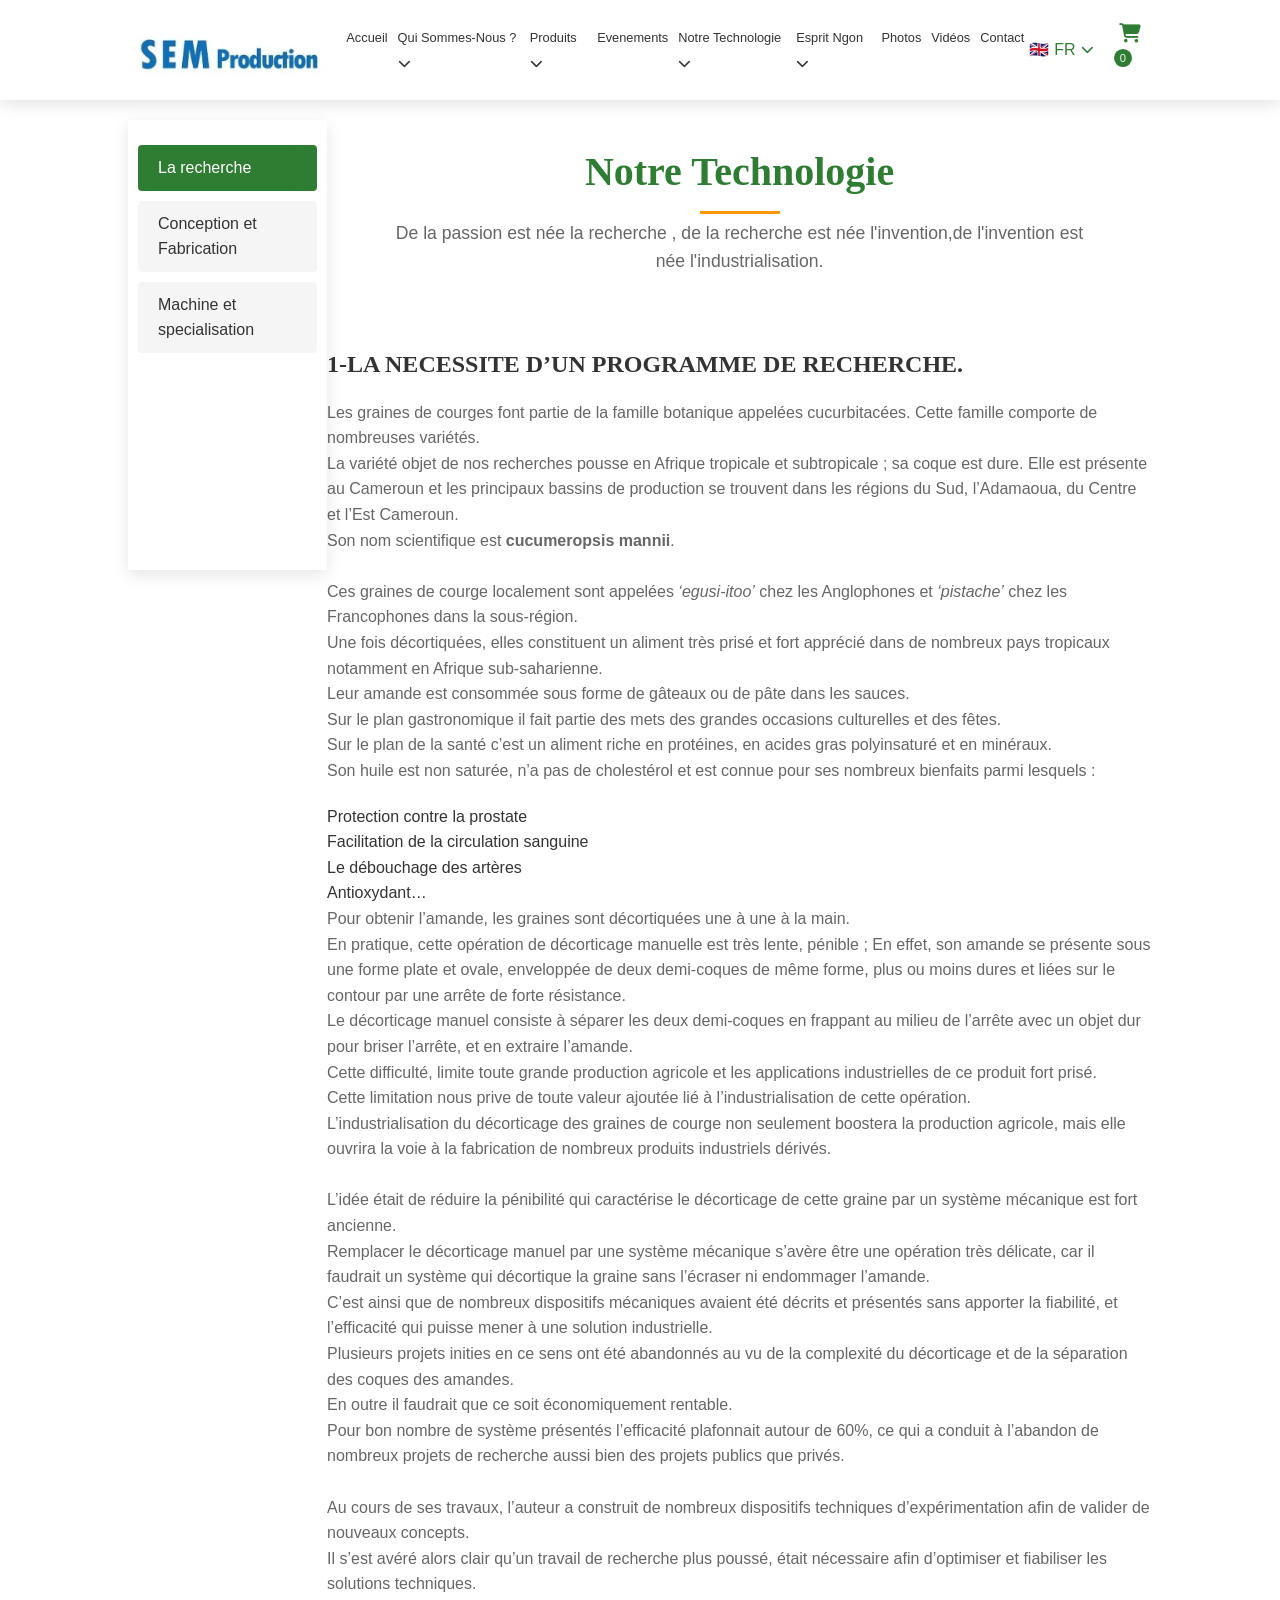
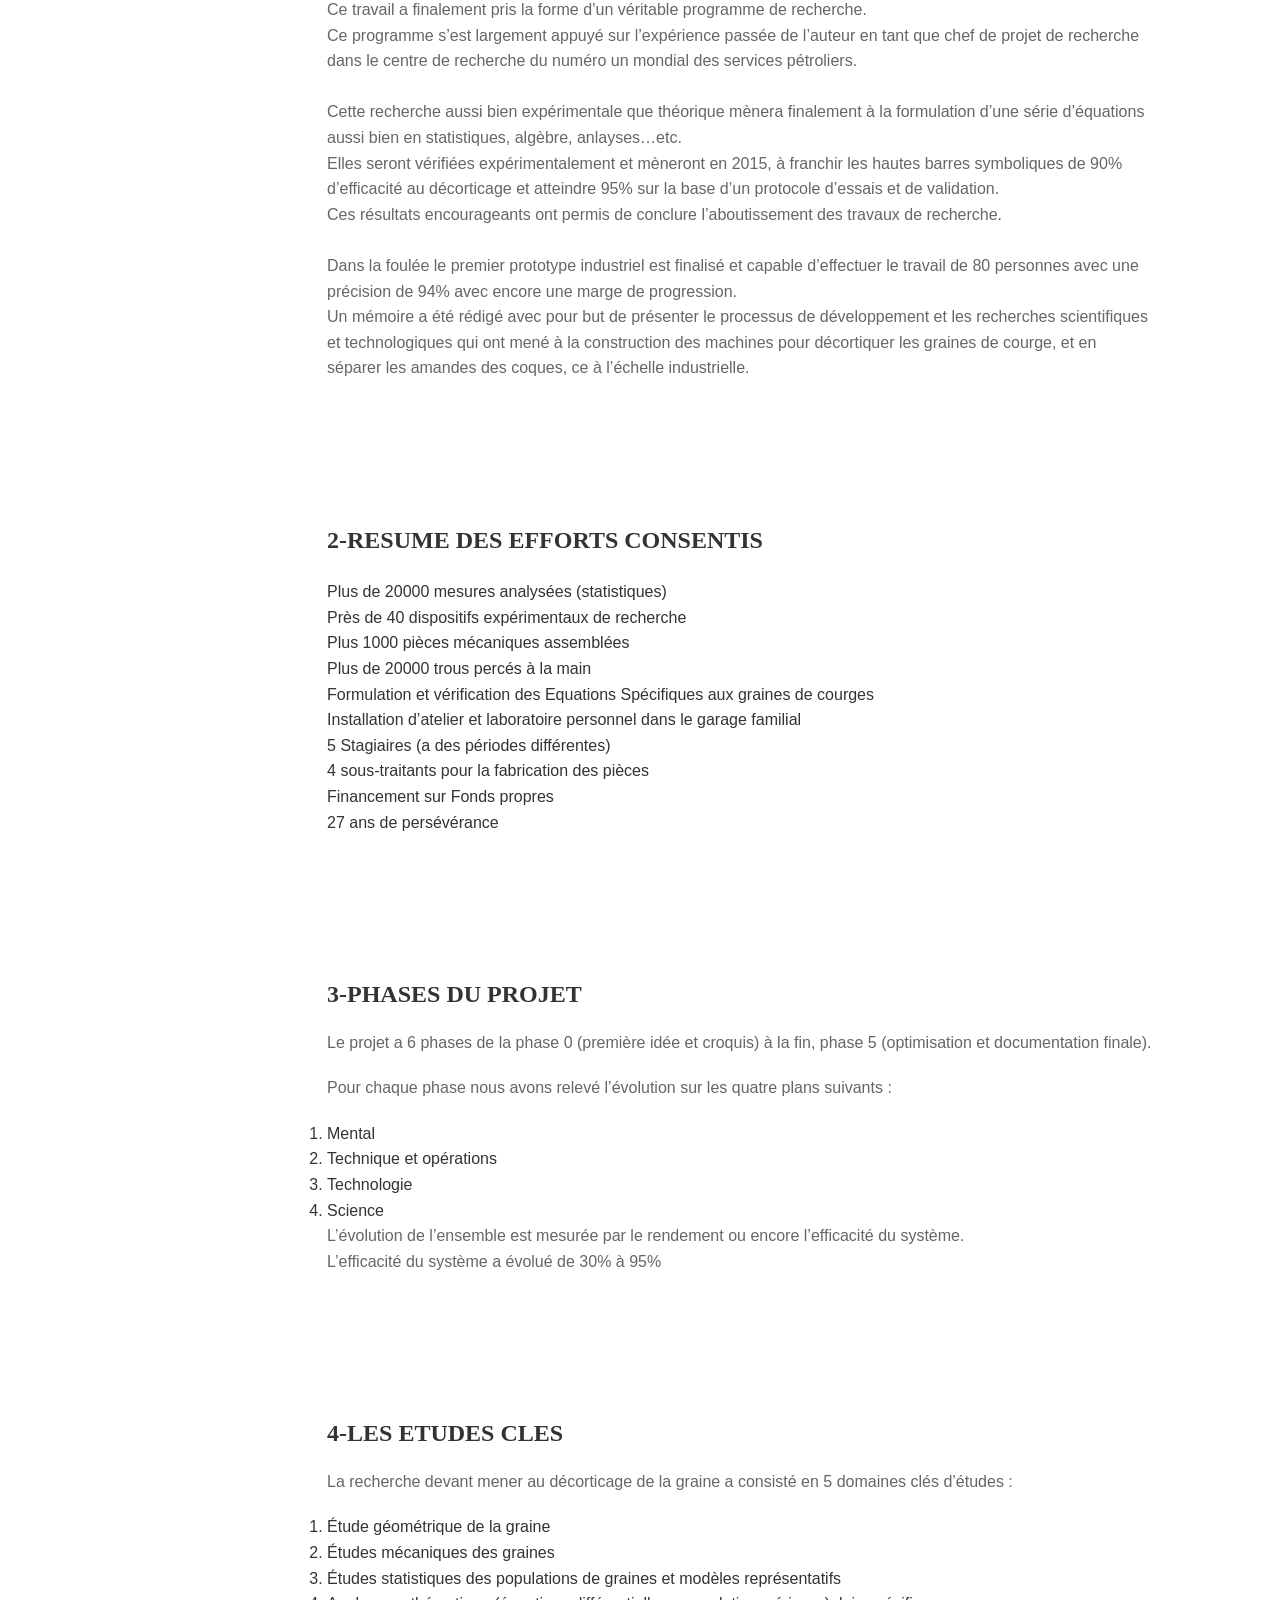
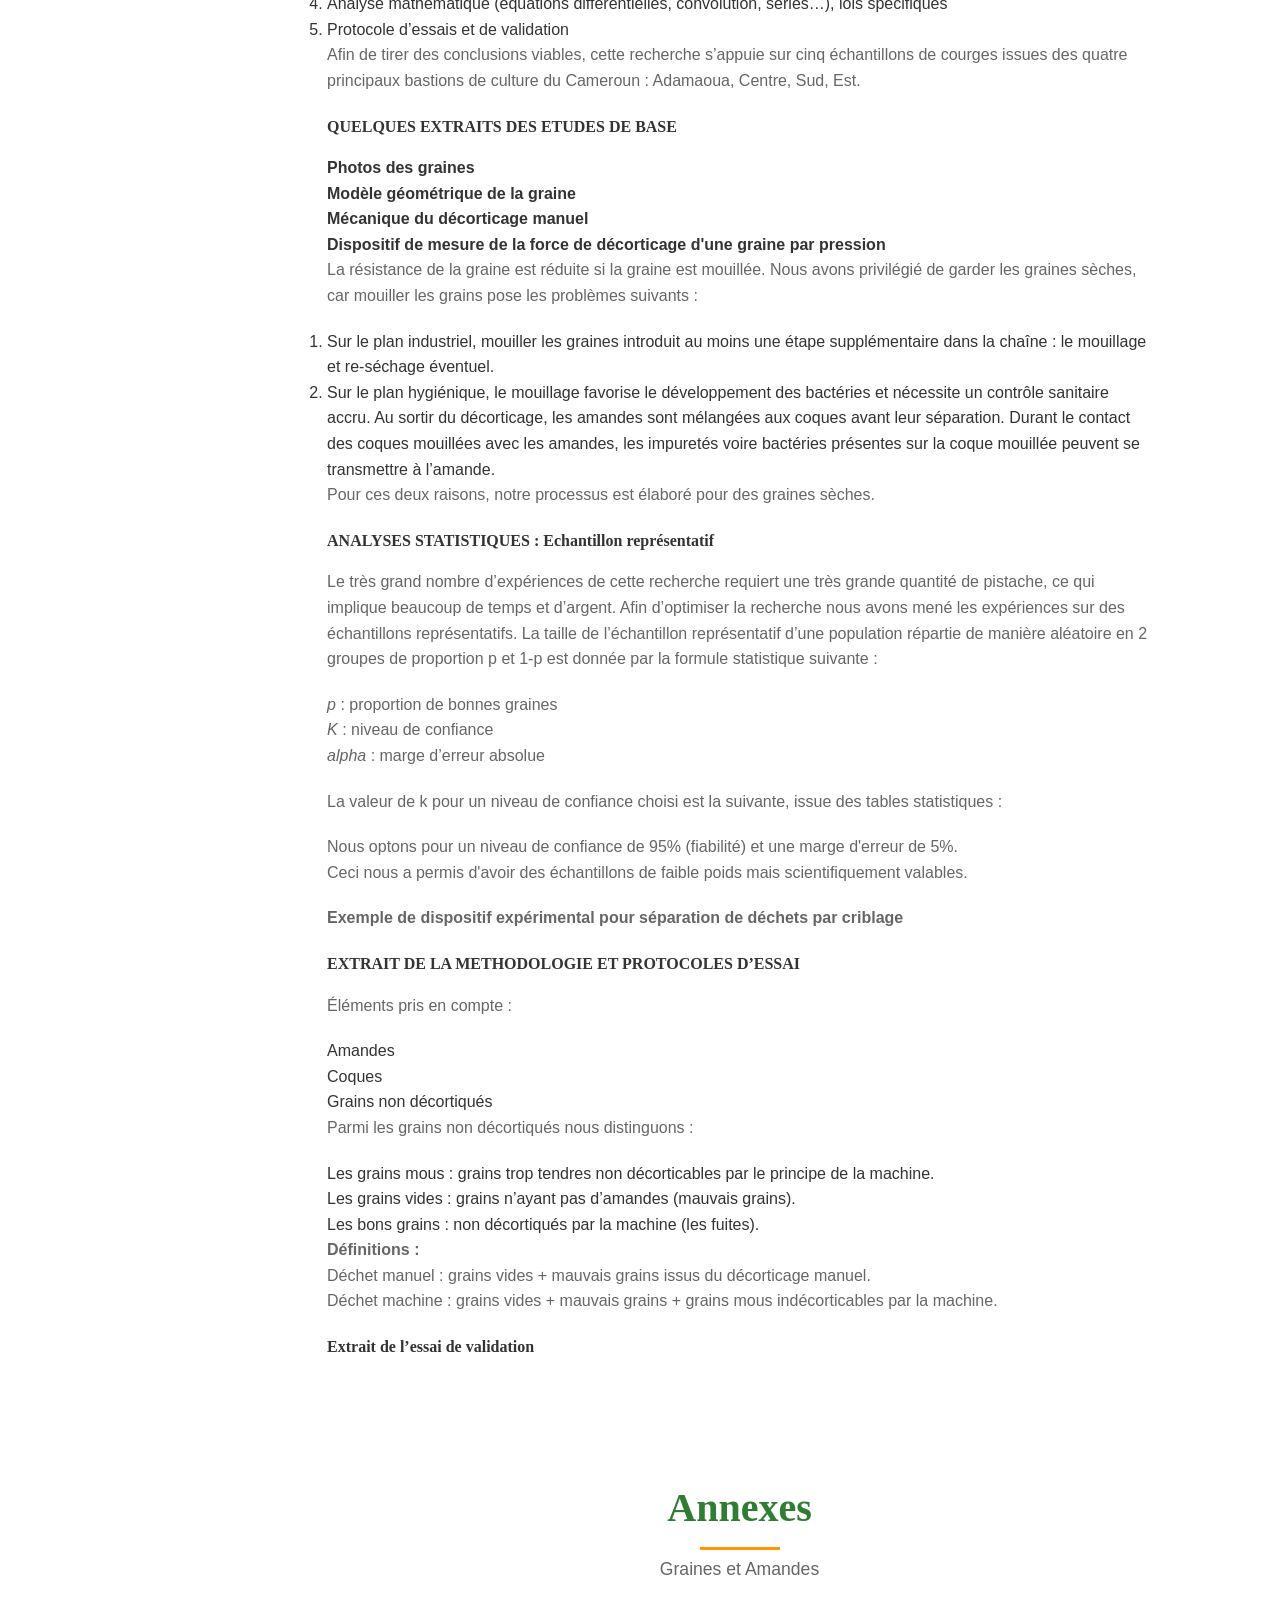
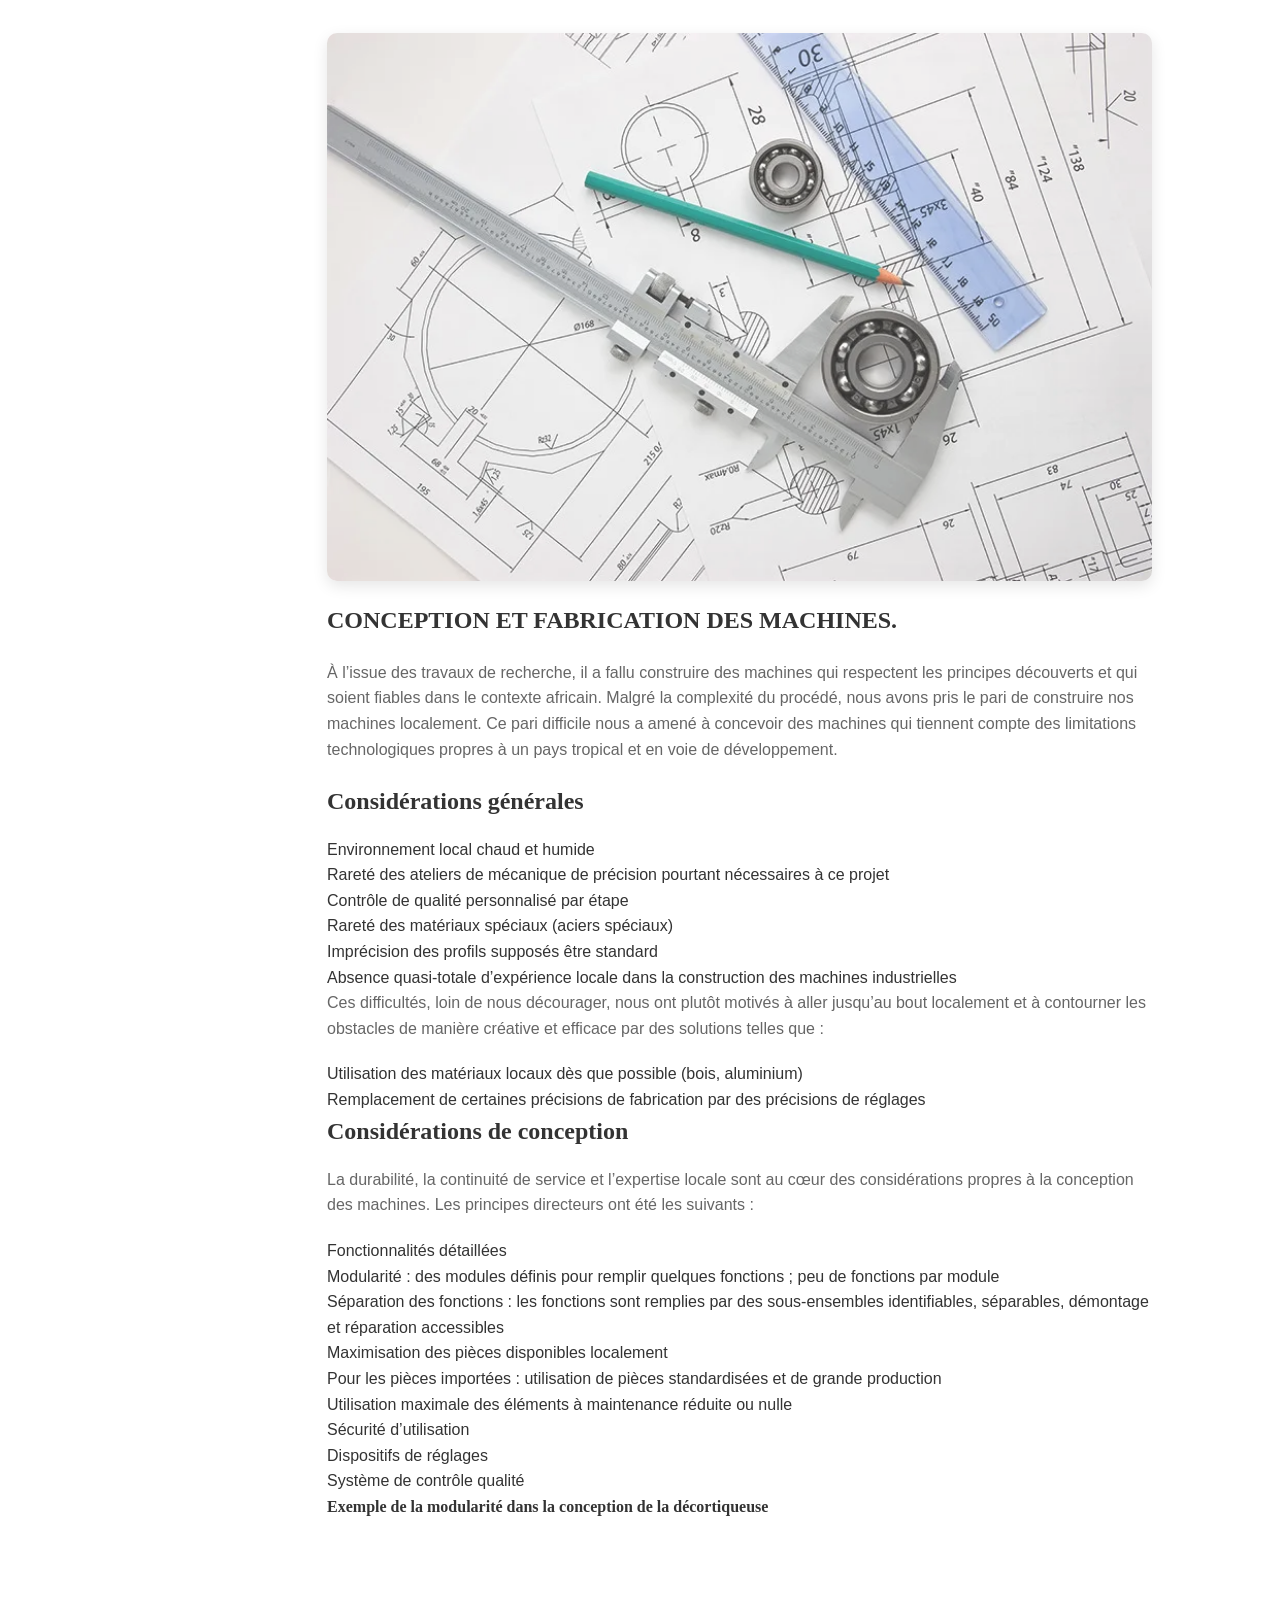
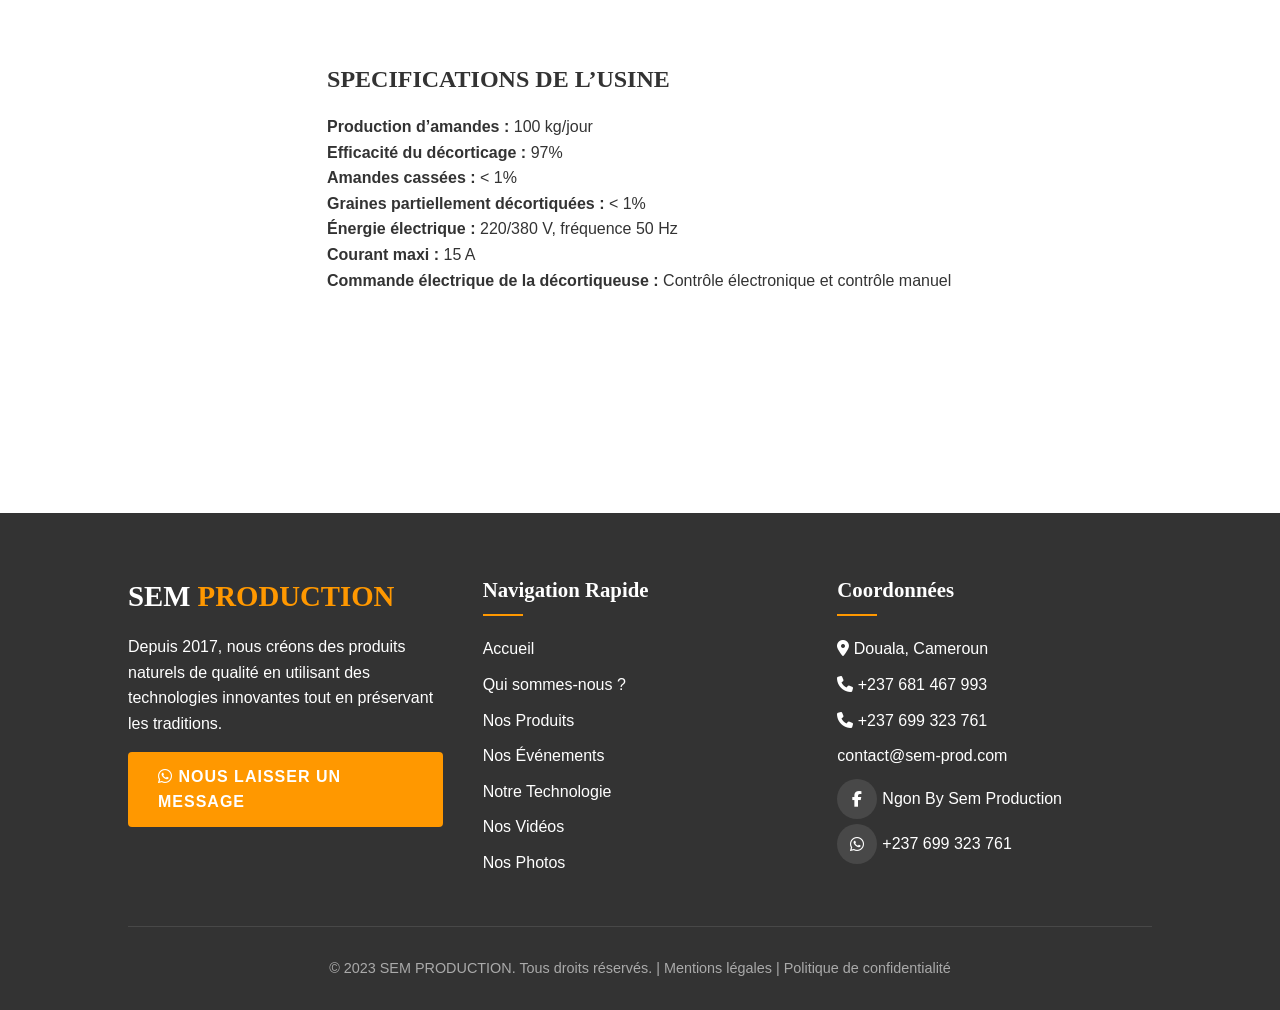
<file: technologie.html>
<!DOCTYPE html>
<html lang="fr">

<head>
    <meta charset="UTF-8">
    <link rel="stylesheet" href="css/style.css">
    <link rel="stylesheet" href="https://cdnjs.cloudflare.com/ajax/libs/font-awesome/6.4.0/css/all.min.css">
    <link rel="icon" type="image/webp" href="assets/images/icon-logo.webp">

    <!-- Scripts i18n -->
    <script src="js/i18n-data.js"></script>
    <script src="js/i18n.js"></script>

    <style>
        /* Variables CSS */
        :root {
            --primary-color: #2e7d32;
            --secondary-color: #ff9800;
            --accent-color: #4caf50;
            --light-color: #f5f5f5;
            --dark-color: #333;
            --font-main: 'Segoe UI', Tahoma, Geneva, Verdana, sans-serif;
            --font-heading: 'Georgia', serif;
            --transition: all 0.3s ease;
            --shadow: 0 5px 15px rgba(0, 0, 0, 0.1);
        }

        /* Reset et styles de base */
        * {
            margin: 0;
            padding: 0;
            box-sizing: border-box;
        }

        body {
            font-family: var(--font-main);
            color: var(--dark-color);
            line-height: 1.6;
            background-color: #fff;
        }

        .about-page .container {
            width: 90%;
            margin: 0 auto;
            display: flex;
        }

        .container .content {
            width: 90%;
            max-width: 1200px;
            margin: 0 auto;
        }

        section {
            padding: 20px 0;
        }

        #entreprise {
            padding: 0;
        }

        .btn {
            display: inline-block;
            padding: 12px 30px;
            background-color: var(--secondary-color);
            color: white;
            border: none;
            border-radius: 4px;
            cursor: pointer;
            font-weight: 600;
            text-transform: uppercase;
            letter-spacing: 1px;
            transition: var(--transition);
        }

        .btn:hover {
            background-color: var(--primary-color);
            transform: translateY(-3px);
        }

        /* Navigation de page */
        .page-nav {
            height: 50vh;
            position: sticky;
            top: 50px;
            width: 220px;
            background-color: white;
            box-shadow: var(--shadow);
            z-index: 100;
            margin-bottom: 40px;
            padding: 10px;
        }

        .page-nav-container {
            display: flex;
            flex-direction: column;
            justify-content: center;
            flex-wrap: wrap;
            gap: 10px;
            padding: 15px 0;
        }

        .page-nav-link {
            padding: 10px 20px;
            background-color: #f5f5f5;
            border-radius: 4px;
            font-weight: 500;
            transition: var(--transition);
        }

        .page-nav-link:hover,
        .page-nav-link.active {
            background-color: var(--primary-color);
            color: white;
        }

        /* Sections de contenu */
        .about-section {
            scroll-margin-top: 120px;
            margin-bottom: 80px;
        }

        .section-header {
            text-align: center;
            margin-bottom: 50px;
        }

        .section-header h2 {
            font-size: 2.5rem;
            margin-bottom: 15px;
            position: relative;
            display: inline-block;
            font-family: var(--font-heading);
            color: var(--primary-color);
        }

        .section-header h2::after {
            content: '';
            position: absolute;
            bottom: -10px;
            left: 50%;
            transform: translateX(-50%);
            width: 80px;
            height: 3px;
            background-color: var(--secondary-color);
        }

        .section-header p {
            color: #666;
            max-width: 700px;
            margin: 0 auto;
            font-size: 1.1rem;
        }

        /* Layouts de contenu */
        .content-grid {
            display: grid;
            grid-template-columns: 1fr 1fr;
            gap: 50px;
            align-items: center;
        }

        .content-text h3 {
            font-size: 1.8rem;
            margin-bottom: 20px;
            color: var(--primary-color);
            font-family: var(--font-heading);
        }

        .content-text p {
            margin-bottom: 20px;
            color: #666;
        }

        .content-image {
            border-radius: 10px;
            overflow: hidden;
            box-shadow: var(--shadow);
        }

        .content-image img {
            width: 100%;
            height: auto;
            display: block;
            transition: var(--transition);
            opacity: 0.8;
        }

        .content-image:hover img {
            transform: scale(1.05);
        }

        /* Chaîne de valeur */
        .value-chain {
            background-color: var(--light-color);
            padding: 60px;
            border-radius: 10px;
            margin-top: 40px;
        }

        .value-chain-grid {
            display: grid;
            grid-template-columns: repeat(auto-fit, minmax(250px, 1fr));
            gap: 30px;
        }

        .value-step {
            text-align: center;
            padding: 30px 20px;
            background-color: white;
            border-radius: 8px;
            box-shadow: var(--shadow);
            transition: var(--transition);
        }

        .value-step:hover {
            transform: translateY(-10px);
        }

        .step-icon {
            width: 80px;
            height: 80px;
            background-color: var(--primary-color);
            color: white;
            border-radius: 50%;
            display: flex;
            align-items: center;
            justify-content: center;
            font-size: 2rem;
            margin: 0 auto 20px;
        }

        .value-step h1 {
            font-size: 1.3rem;
            margin-bottom: 15px;
            color: var(--primary-color);
        }

        .value-step p {
            color: #666;
        }

        /* Promoteur */
        .founder-section {
            display: grid;
            grid-template-columns: 1fr 2fr;
            gap: 40px;
            align-items: center;
            background-color: var(--light-color);
            padding: 60px;
            border-radius: 10px;
        }

        .founder-image {
            border-radius: 10px;
            overflow: hidden;
            box-shadow: var(--shadow);
        }

        .founder-image img {
            width: 100%;
            height: auto;
            display: block;
        }

        .founder-quote {
            font-style: italic;
            font-size: 1.2rem;
            color: #555;
            border-left: 4px solid var(--secondary-color);
            padding-left: 20px;
            margin: 20px 0;
        }

        .founder-signature {
            font-weight: 600;
            color: var(--primary-color);
            margin-top: 20px;
        }

        /* Responsive Design */
        @media (max-width: 480px) {
            .page-nav {
                display: none;
            }

            .content-grid,
            .founder-section {
                grid-template-columns: 1fr;
            }

            .value-chain-grid {
                grid-template-columns: repeat(auto-fit, minmax(200px, 1fr));
            }

            .section-header h2 {
                font-size: 2rem;
            }

        }

        @media (max-width: 768px) {
            .page-nav {
                display: none;
            }

            .value-chain,
            .founder-section {
                padding: 40px 20px;
            }

            section {
                padding: 60px 0;
            }

        }
    </style>
</head>

<body>
    <!-- Header -->
    <header id="header-id">
        <div class="container header-container">
            <a href="index.html" class="logo"><img src="assets/images/logo.webp" alt=""></a>
            <nav>
                <ul>
                    <li><a href="index.html" data-i18n="nav.home">Accueil</a></li>
                    <li class="dropdown">
                        <a href="qui-sommes-nous.html"><span data-i18n="nav.about">Qui Sommes-Nous ?</span> <i
                                class="fas fa-chevron-down"></i></a>
                        <ul class="dropdown-menu">
                            <li><a href="qui-sommes-nous.html#entreprise" data-i18n="nav.about.company">Notre
                                    Entreprise</a></li>
                            <li><a href="qui-sommes-nous.html#histoire" data-i18n="nav.about.history">Notre Histoire</a>
                            </li>
                            <li><a href="qui-sommes-nous.html#chaine-valeur" data-i18n="nav.about.value_chain">Notre
                                    Chaine de Valeur</a></li>
                            <li><a href="qui-sommes-nous.html#promoteur" data-i18n="nav.about.promoter">Le Promoteur</a>
                            </li>
                        </ul>
                    </li>
                    <li class="dropdown">
                        <a href="index.html#products-section"><span data-i18n="nav.products">Produits</span> <i
                                class="fas fa-chevron-down"></i></a>
                        <script src="js/product-data.js"></script>
                        <script>
                            // Fonction pour afficher les détails du produit
                            function displayProductMenu() {
                                const product = productsData;
                                const lang = localStorage.getItem('siteLang') || 'fr';
                                const container_dropdown_menu = document.getElementById('dropdown-menu');
                                if (product) {
                                    container_dropdown_menu.innerHTML = product.map(product => `
                                            <li><a href="detailproduit.html?id=${product.id}">${product.names[lang] || product.names.fr}</a></li>
                                        `).join('');
                                    return;
                                }
                            }
                            document.addEventListener('DOMContentLoaded', displayProductMenu);
                            window.addEventListener('languageChanged', displayProductMenu);
                        </script>
                        <ul class="dropdown-menu" id="dropdown-menu">

                        </ul>
                    </li>
                    <li><a href="evenements.html" data-i18n="nav.events">Evenements</a></li>
                    <li class="dropdown">
                        <a href="technologie.html"><span data-i18n="nav.tech">Notre Technologie</span> <i
                                class="fas fa-chevron-down"></i></a>
                        <ul class="dropdown-menu">
                            <li><a href="technologie.html#la-recherche" data-i18n="nav.tech.research">La recherche</a>
                            </li>
                            <li><a href="technologie.html#la-Conception-Fabrication"
                                    data-i18n="nav.tech.design">Conception et Fabrication</a></li>
                            <li><a href="technologie.html#la-Machine-specialisation"
                                    data-i18n="nav.tech.machine">Machine et specialisation</a></li>
                        </ul>
                    </li>
                    <li class="dropdown">
                        <a href="espritngon.html"><span data-i18n="nav.spirit">Esprit Ngon</span> <i
                                class="fas fa-chevron-down"></i></a>
                        <ul class="dropdown-menu">
                            <li><a href="espritngon.html#histoire-et-biens-faits"
                                    data-i18n="nav.spirit.history">Histoire et Bienfaits</a></li>
                            <li><a href="espritngon.html#recette" data-i18n="nav.spirit.recipe">Recette</a></li>
                            <li><a href="espritngon.html#patisseries" data-i18n="nav.spirit.pastries">Patisseries</a>
                            </li>
                        </ul>
                    </li>
                    <li><a href="photos.html" data-i18n="nav.photos">Nos Photos</a></li>
                    <li><a href="videos.html" data-i18n="nav.videos">Nos Vidéos</a></li>
                    <li><a href="contact.html" data-i18n="nav.contact">Nous contacter</a></li>
                </ul>
            </nav>
            <div class="icon-action">
                <div class="lang-switch dropdown">
                    <a href="#" class="current-lang-display">
                        <span id="current-lang-icon">🇬🇧</span> 
                        <span id="current-lang-text">EN</span>
                        <i class="fas fa-chevron-down" style="font-size: 0.8em;"></i>
                    </a>
                    <ul class="dropdown-menu">
                        <li><a href="#" class="lang-selector" data-lang="en"><span>🇬🇧</span> English</a></li>
                        <li><a href="#" class="lang-selector" data-lang="fr"><span>🇫🇷</span> Français</a></li>
                    </ul>
                </div>
                
                <div class="cart-icon" onclick="onlyopenCart()">
                    <i class="fas fa-shopping-cart"></i>
                    <span class="cart-count" id="cart-count">0</span>
                </div>
                <div class="mobile-menu">
                    <i class="fas fa-bars"></i>
                </div>
            </div>
        </div>
    </header>
    <!-- Page "Qui Sommes-Nous ?" -->
    <section class="about-page">
        <div class="container">
            <!-- Navigation de page -->
            <nav class="page-nav">
                <div class="page-nav-container">
                    <a href="#la-recherche" class="page-nav-link active" data-i18n="nav.tech.research">La Recherche</a>
                    <a href="#la-Conception-Fabrication" class="page-nav-link" data-i18n="nav.tech.design">Conception et
                        Fabrication</a>
                    <a href="#la-Machine-specialisation" class="page-nav-link" data-i18n="nav.tech.machine">Machine et
                        specialisation</a>
                </div>
            </nav>
            <div class="content">

                <!-- Section 1: Notre Entreprise -->
                <section id="la-recherche" class="about-section">
                    <div class="section-header">
                        <h2 data-i18n="tech.title">Notre Technologie</h2>
                        <p data-i18n="tech.subtitle">De la passion est née la recherche , de la recherche est née
                            l'invention,de l'invention est née l'industrialisation.</p>
                    </div>
                    <!-- Section 2: Notre Histoire -->
                    <section id="la-recherche" class="about-section">
                        <div class="content-flex">
                            <h2 data-i18n="tech.s1.title">1-LA NECESSITE D’UN PROGRAMME DE RECHERCHE.</h2>
                            <div class="content-text" data-i18n="tech.s1.content">
                            </div>
                        </div>
                    </section>
                    <!-- Section 3: Notre Chaîne de Valeur -->
                    <section id="" class="about-section">
                        <div class="content-flex">
                            <h2 data-i18n="tech.s2.title">2-RESUME DES EFFORTS CONSENTIS</h2>
                            <div class="content-text" data-i18n="tech.s2.content">
                            </div>
                        </div>
                    </section>
                    <!-- Section 3: Notre Chaîne de Valeur -->
                    <section id="" class="about-section">
                        <div class="content-flex">
                            <h2 data-i18n="tech.s3.title">3-PHASES DU PROJET</h2>
                            <div class="content-text" data-i18n="tech.s3.content">
                            </div>
                        </div>
                    </section>
                    <!-- Section 3: Notre Chaîne de Valeur -->
                    <section id="" class="about-section">
                        <div class="content-flex">
                            <h2 data-i18n="tech.s4.title">4-LES ETUDES CLES</h2>
                            <div class="content-text" data-i18n="tech.s4.content">
                            </div>
                        </div>
                    </section>
                    <div class="section-header">
                        <h2 data-i18n="tech.annexes.title">Annexes</h2>
                        <p data-i18n="tech.annexes.subtitle">Graines et Amandes</p>
                    </div>
                    <div class="content-image">
                        <img src="assets/images/miff-conception-800x532.webp" alt="Installations SEM Production">
                    </div>
                    <!-- Section 3: Notre Chaîne de Valeur -->
                    <section id="la-Conception-Fabrication" class="about-section">
                        <div class="content-flex">
                            <h2 data-i18n="tech.s5.title">CONCEPTION ET FABRICATION DES MACHINES.</h2>
                            <div class="content-text" data-i18n="tech.s5.content">
                                </p>
                                <div class="content-image">
                                    <img src="assets/images/machine.webp" alt="Installations SEM Production">
                                </div>
                                <div class="content-text" data-i18n="tech.s6.content">
                                </div>
                                <div class="content-image">
                                    <img src="assets/images/CF1.webp" alt="Installations SEM Production">
                                </div>
                                <p id="la-Machine-specialisation">
                                <h2 data-i18n="tech.s7.title">
                                    Machines et Spécifications
                                </h2>
                                <div class="content-text" data-i18n="tech.s7.content">
                                </div>
                                <div class="content-image">
                                    <span data-i18n="tech.img.caption">Vue Partielle de la chainne de decorticage</span>
                                    <img src="assets/images/SafoEgusiMachine.webp" alt="Installations SEM Production">
                                </div>
                            </div>
                        </div>
                    </section>
                    <!-- Section 3: Notre Chaîne de Valeur -->
                    <section id="" class="about-section">
                        <div class="content-flex">
                            <h2 data-i18n="tech.s8.title">SPECIFICATIONS DE L’USINE</h2>
                            <div class="content-text" data-i18n="tech.s8.content">
                            </div>
                        </div>
                    </section>
            </div>

    </section>
    <!-- Panier -->
    <div class="cart-overlay"></div>
    <div class="cart-sidebar">
        <div class="cart-header">
            <h3>Votre Panier</h3>
            <div class="cart-close">
                <i class="fas fa-times"></i>
            </div>
        </div>
        <div class="cart-items">
            <!-- Les articles du panier seront ajoutés ici dynamiquement -->
        </div>
        <div class="cart-total">
            Total: <span id="cart-total">0</span> FCFA
        </div>
        <button class="cart-checkout btn-checkout-platform" id="checkout-whatsapp">
            Commander maintenant
        </button>
    </div>
    <!-- Shopping Cart Modal (hidden by default) -->
    <div id="platform-modal" class="modal">
        <div class="modal-content">
            <span class="close-btn close-btn-plateform">&times;</span>
            <h2>Vous serez mis en relation avec notre service Commercial</h2>
            <span>Par Whatsapp.</span>
            <div id="platform-oprtion" class="platform-option">
                <div class="section-choice">
                    <div id="whatsapp-send" class="btn" href="" title="Commander par WhatsApp" target="_blank">
                        <i class="fab fa-whatsapp"></i> Continuer
                    </div>
                    <!--<div class="choise">
                            <div id="email-send" title="Commander par Email" style="background-color: rgb(0, 123, 255); border-radius: 15px;" >
                                <i class="fas fa-envelope choise-icon" style="font-size:70px;padding: 20px; color:white;"></i>
                            </div>
                            <p style="color: rgb(0, 123, 255);">Par Email</p>                        
                        </div> -->
                </div>
                <!--<div class="section-choice">
                        <p><strong>Par un appel direct: </strong><br> <i class="fas fa-phone"></i> +237 681 467 993  </p>
                    </div>-->
            </div>
        </div>
    </div>

    <!-- Formulaire de commande par mail Modal (hidden by default) -->
    <div id="form-commande-modal" class="modal">
        <div class="modal-content">
            <span class="close-btn close-btn-mail">&times;</span>
            <h2>Passer votre Commande</h2>
            <form id="commande-form">
                <!--<label for="command-email">E-mail:</label>
                <input type="text" id="command-email" name="email" required>-->
                <label for="command-name">Nom:</label>
                <input type="text" id="command-name" name="name" required>
                <label for="command-phone">Téléphone:</label>
                <input type="tel" id="command-phone" name="phone">
                <label for="command-guests">Votre commande:</label>
                <textarea id="commande-details" name="message" readonly></textarea>

                <button type="submit" class="btn btn-primary" id="submit-email-order">
                    <i class="fas fa-paper-plane"></i>
                    Commander
                </button>
            </form>
            <div id="commande-commandponse" style="margin-top:10px;"></div>
        </div>
    </div>
</body>

<!-- Footer -->
<footer>
    <div class="container">
        <div class="footer-content">
            <div class="footer-column">
                <div class="footer-logo">SEM <span>PRODUCTION</span></div>
                <p>Depuis 2017, nous créons des produits naturels de qualité en utilisant des technologies innovantes
                    tout en préservant les traditions.</p>
                <a href="https://wa.me/237699323761" class="btn" style="margin-top: 15px;">
                    <i class="fab fa-whatsapp"> </i> Nous laisser un message
                </a>
            </div>
            <div class="footer-column">
                <h3>Navigation Rapide</h3>
                <ul>
                    <li><a href="index.html">Accueil</a></li>
                    <li><a href="qui-sommes-nous.html">Qui sommes-nous ?</a></li>
                    <li><a href="index.html#products-section">Nos Produits</a></li>
                    <li><a href="evenements.html">Nos Événements</a></li>
                    <li><a href="technologie.html">Notre Technologie</a></li>
                    <li><a href="videos.html">Nos Vidéos</a></li>
                    <li><a href="photos.html">Nos Photos</a></li>
                </ul>
            </div>
            <div class="footer-column">
                <h3>Coordonnées</h3>
                <ul>
                    <li><i class="fas fa-map-marker-alt"></i> Douala, Cameroun</li>
                    <li><i class="fas fa-phone"></i> +237 681 467 993</li>
                    <li><i class="fas fa-phone"></i> +237 699 323 761</li>
                    <li><a href="mailto:contact@sem-prod.com" class="contact-link">contact@sem-prod.com</a></li>
                </ul>
                <div class="container-social-icons">
                    <div class="container-icon">
                        <a href="https://www.facebook.com/NgonbySemProduction" class="social-icon"><i
                                class="fab fa-facebook-f"></i></a>
                        <a href="https://www.facebook.com/NgonbySemProduction">Ngon By Sem Production</a>
                    </div>
                    <div class="container-icon">
                        <a href="https://wa.me/237699323761" class="social-icon"><i class="fab fa-whatsapp"></i></a>
                        <a href="https://wa.me/237699323761">+237 699 323 761</a>
                    </div>

                    <!--<a href="#" class="social-icon"><i class="fab fa-linkedin-in"></i></a>-->
                    <!--<a href="#" class="social-icon"><i class="fab fa-instagram"></i></a>-->
                    <!-- <a href="#" class="social-icon"><i class="fab fa-youtube"></i></a>-->
                </div>
            </div>
        </div>
        <div class="footer-bottom">
            <p>&copy; 2023 SEM PRODUCTION. Tous droits réservés. | <a href="#">Mentions légales</a> | <a
                    href="#">Politique de confidentialité</a></p>
        </div>
    </div>
</footer>
<script src="js/script.js"></script>

<script>
    // Navigation entre les sections
    document.addEventListener('DOMContentLoaded', function () {
        const navLinks = document.querySelectorAll('.page-nav-link');
        const sections = document.querySelectorAll('.about-section');

        // Fonction pour mettre à jour la navigation active
        function updateActiveNav() {
            let currentSection = '';

            sections.forEach(section => {
                const sectionTop = section.offsetTop - 150;
                const sectionHeight = section.clientHeight;

                if (window.scrollY >= sectionTop && window.scrollY < sectionTop + sectionHeight) {
                    currentSection = section.getAttribute('id');
                }
            });

            navLinks.forEach(link => {
                link.classList.remove('active');
                if (link.getAttribute('href').substring(1) === currentSection) {
                    link.classList.add('active');
                }
            });
        }

        // Écouter le défilement
        window.addEventListener('scroll', updateActiveNav);

        // Navigation par clic
        navLinks.forEach(link => {
            link.addEventListener('click', function (e) {
                e.preventDefault();

                const targetId = this.getAttribute('href');
                const targetSection = document.querySelector(targetId);

                // Retirer la classe active de tous les liens
                navLinks.forEach(link => link.classList.remove('active'));

                // Ajouter la classe active au lien cliqué
                this.classList.add('active');

                // Faire défiler jusqu'à la section cible
                window.scrollTo({
                    top: targetSection.offsetTop - 100,
                    behavior: 'smooth'
                });
            });
        });

        // Initialiser la navigation active
        updateActiveNav();
    });
</script>



</html>
</file>
<file: css/style.css>
/* Variables CSS */
        :root {
            --primary-color: #2e7d32;
            --secondary-color: #ffd900;
            --accent-color: #4caf50;
            --light-color: #f5f5f5;
            --dark-color: #333;
            --font-main: 'Segoe UI', Tahoma, Geneva, Verdana, sans-serif;
            --font-heading: 'Georgia', serif;
            --transition: all 0.3s ease;
            --shadow: 0 5px 15px rgba(0, 0, 0, 0.1);
        }


        /* Reset et styles de base */
        * {
            margin: 0;
            padding: 0;
            box-sizing: border-box;
        }

        body {
            font-family: var(--font-main);
            color: var(--dark-color);
            line-height: 1.6;
            background-color: var(--light-color);
        }

        h1,
        h2,
        h3,
        h4 {
            font-family: var(--font-heading);
            font-weight: 700;
            margin-bottom: 1rem;
        }

        a {
            text-decoration: none;
            color: inherit;
            transition: var(--transition);
        }

        ul {
            list-style: none;
        }

        .container {
            width: 90%;
            max-width: 80%;
            margin: 0 auto;
        }

        section {
            padding: 80px 0;
        }

        .btn {
            display: inline-block;
            padding: 12px 30px;
            background-color: var(--primary-color);
            color: white;
            border: none;
            border-radius: 4px;
            cursor: pointer;
            font-weight: 600;
            text-transform: uppercase;
            letter-spacing: 1px;
            transition: var(--transition);
        }


        .btn:hover {
            background-color: var(--secondary-color);
            transform: translateY(-3px);
        }

        .section-title {
            text-align: center;
            margin-bottom: 50px;
        }

        .section-title h2 {
            font-size: 2.5rem;
            margin-bottom: 15px;
            position: relative;
            display: inline-block;
        }

        .section-title h2::after {
            content: '';
            position: absolute;
            bottom: -10px;
            left: 50%;
            transform: translateX(-50%);
            width: 80px;
            height: 3px;
            background-color: var(--secondary-color);
        }

        .section-title p {
            color: #666;
            max-width: 600px;
            margin: 0 auto;
        }

        /* Header */
        header {
            position: sticky;
            width: 100%;
            top: 0;
            z-index: 900;
            background-color: rgba(255, 255, 255, 0.95);
            box-shadow: var(--shadow);
            transition: var(--transition);
            padding: 10px 0;
        }

        .header-container {
            display: flex;
            justify-content: space-between;
            align-items: center;
            /*padding: 15px 0;*/
        }

        .logo {
            font-family: var(--font-heading);
            font-size: 1.8rem;
            font-weight: 700;
            color: var(--primary-color);
            display: flex;
            align-items: center;
            /*z-index: 1001;*/
            padding: 10px 0;
        }

        .logo img {
            height: 50px;
            width: auto;
            transition: var(--transition);
        }

        .logo span {
            color: var(--secondary-color);
        }

        .logoeurogon img {
            height: 200px;
            width: auto;
            transition: var(--transition);
        }

        nav ul {
            display: flex;
        }

        nav ul li {
            position: relative;
            margin-left: 20px;
        }

        nav ul li a {
            font-weight: 500;
            /*padding: 10px 5px;*/
        }

        nav ul li a:hover {
            color: var(--secondary-color);
        }

        .dropdown-menu {
            position: absolute;
            top: 100%;
            left: 0;
            background-color: white;
            min-width: 200px;
            box-shadow: var(--shadow);
            opacity: 0;
            visibility: hidden;
            transform: translateY(-20px);
            transition: var(--transition);
            z-index: 100;
            display: flex;
            flex-direction: column;
        }

        .dropdown:hover .dropdown-menu,
        .dropdown.active .dropdown-menu {
            opacity: 1;
            visibility: visible;
            transform: translateY(0);
        }


        .dropdown-menu li {
            margin: 0;
            border-bottom: 1px solid #eee;
        }

        .dropdown-menu li:last-child {
            border-bottom: none;
        }

        .dropdown-menu li a {
            display: block;
            padding: 12px 15px;
        }

        .dropdown-menu li a:hover {
            background-color: #f9f9f9;
        }

        .nav-actions {
            display: flex;
            align-items: center;
            gap: 20px;
        }

        .icon-action {
            display: flex;
            align-items: center;
            gap: 20px;
            color: var(--primary-color);
        }

        /* Language Switcher Styles */
        .lang-switch {
            display: flex;
            align-items: center;
            cursor: pointer;
            position: relative;
        }

        .current-lang-display {
            display: flex;
            align-items: center;
            gap: 5px;
            color: var(--primary-color);
            /* Ensure visibility on white headers */
            text-decoration: none;
            font-weight: 500;
            padding: 5px;
            border-radius: 4px;
            transition: var(--transition);
        }

        .current-lang-display:hover {
            background-color: rgba(0, 0, 0, 0.05);
        }

        .lang-switch .dropdown-menu {
            min-width: 150px;
            transform: translateX(-30%) translateY(-20px);
            top: 100%;
            margin-top: 10px;
            border-radius: 8px;
            box-shadow: 0 10px 25px rgba(0, 0, 0, 0.15);
            overflow: hidden;
            border: 1px solid #eee;
        }

        .lang-switch:hover .dropdown-menu {
            transform: translateX(-30%) translateY(0);
        }

        .lang-switch .lang-selector {
            display: flex;
            align-items: center;
            gap: 12px;
            padding: 12px 15px;
            color: var(--dark-color);
            text-decoration: none;
            transition: background 0.3s;
        }

        .lang-switch .lang-selector:hover {
            background-color: #f5f5f5;
            color: var(--primary-color);
        }

        .lang-switch .lang-selector span {
            font-size: 1.2em;
        }

        .cart-count {
            background-color: var(--primary-color);
            color: var(--light-color);
            border-radius: 50%;
            padding: 3px 6px;
            font-size: 0.7rem;
            vertical-align: top;
            margin-left: -5px;
        }

        .search-icon,
        .cart-icon {
            margin-left: 0;
            font-size: 1.2rem;
            cursor: pointer;
        }

        .mobile-menu {
            display: none;
            font-size: 1.5rem;
            cursor: pointer;
        }

        /* Hero Section */
        .content-image-etoiles {
            background-color: #f9f9f9;
            width: 100%;
            display: flex;
            justify-content: space-around;
            align-items: center;

        }

        .content-image-etoiles img {
            width: auto;
        }

        .logoeurogon {
            max-width: 120px;
        }

        /* Hero Section */
        .hero {
            height: autotry;
            display: flex;
            flex-direction: column;
            align-items: center;
            margin-top: 0;
            background-color: #f9f9f9;
            padding: 40px 0;
            gap: 20px;
        }

        .hero-container {
            display: grid;
            grid-template-columns: 1fr 1fr;
            gap: 50px;
            align-items: center;
        }

        .hero-content {
            padding-right: 20px;
        }

        .hero-content .subtitle {
            font-size: 1.2rem;
            margin-bottom: 10px;
            color: #0600ff;
            letter-spacing: 2px;
        }

        .hero-content h1 {
            font-size: 3.5rem;
            margin-bottom: 20px;
            line-height: 1.2;
            font-family: var(--font-heading);
            color: var(--primary-color);
        }

        .hero-content p {
            margin-bottom: 30px;
            font-size: 1.2rem;
            color: #666;
        }

        .hero-image {
            border-radius: 10px;
            overflow: hidden;
            box-shadow: var(--shadow);
            height: 500px;
        }

        .hero-image img {
            width: 100%;
            height: 100%;
            object-fit: cover;
            display: block;
            transition: var(--transition);
        }

        .hero-image:hover img {
            transform: scale(1.05);
        }

        .rubrique-section {
            background-color: var(--light-color);
            width: 90%;
            display: flex;
            flex-direction: column;
            align-items: center;
            justify-content: center;
            margin: 0 auto;

        }

        .rubrique-content {
            width: 90%;
            display: grid;
            grid-template-columns: 1fr 1fr 1fr 1fr;
            align-items: center;
            gap: 40px;
            padding-top: 0;
            justify-content: space-between;
        }

        .rubrique-item {
            /*border: 2px solid var(--primary-color);*/
            box-shadow: 0px 0px 3px 0.5px var(--primary-color);
            border-radius: 10px;
            padding: 3px;
            transition: var(--transition);
            width: 300px;


        }

        .rubrique-item:hover {
            /*border: 2px solid var(--primary-color);
            border-radius: 10px;
            background-color: var(--primary-color);*/
            color: var(--primary-color);
            transform: scale(1.05);
            z-index: 800;
        }

        .rubrique-item img {
            border-radius: 5px;
            width: 100%;
        }

        .go-corner {
            display: flex;
            align-items: center;
            justify-content: center;
            position: absolute;
            width: 2em;
            height: 2em;
            overflow: hidden;
            bottom: 0;
            right: 0;
            background: linear-gradient(135deg, var(--primary-color), var(--primary-color));
            border-radius: 32px 0 4px 0;
        }

        .go-arrow {
            margin-top: -4px;
            margin-right: -4px;
            color: white;
            font-family: courier, sans;
        }

        .try-today {
            padding: 60px 0;
            display: flex;
            justify-content: center;
            align-items: center;
            gap: 40px;
        }

        .promo-item {
            min-width: 400px;
            min-height: 400px;
            border-radius: 8px;
            overflow: hidden;
            position: relative;
            background-size: cover;
            background-position: center;
            color: var(--light-color);
            padding: 30px;
            display: flex;
            flex-direction: column;
            justify-content: center;
        }

        .promo-item::before {
            /* Overlay for text readability */
            content: '';
            position: absolute;
            top: 0;
            left: 0;
            width: 100%;
            height: 100%;
            background: linear-gradient(rgba(0, 0, 0, 0.1), rgba(0, 0, 0, 0.7));
        }

        .promo-text {
            border-radius: 5px;
            position: relative;
            /* Above overlay */
            z-index: 1;
            width: 100%;
            text-align: center;
            display: flex;
            flex-direction: column;
            justify-content: space-between;
            background-color: black;
            color: white;
            font-family: 'Helvetica', sans-serif;
        }

        .promo-text .btn {
            margin-top: 10px;
        }

        .promo-item h2 {
            font-size: 2rem;
            color: var(--light-color);
        }

        .promo-item h3 {
            font-size: 1.5rem;
            color: var(--light-color);
        }

        .promo-item span {
            display: block;
            margin-bottom: 10px;
            font-weight: 600;
        }


        /* Promo item specific background colors */
        .promo-item {
            background-size: cover;
            background-position: center;
        }



        /* Modals (Cart & Commande) */
        .modal {
            display: none;
            position: fixed;
            z-index: 1001;
            left: 0;
            top: 0;
            width: 100%;
            height: 100%;
            overflow: auto;
            background-color: rgba(0, 0, 0, 0.6);
        }

        /*#form-commande-modal{
            display: none; 
            position: fixed;
            z-index: 1001;
            left: 0;
            top: 0;
            width: 100%;
            height: 100%;
            overflow: auto;
            background-color: rgba(0,0,0,0.6);
        }*/

        .modal.active {
            display: block;
        }

        /*#form-commande-modal.active { 
            display: block;
        }*/
        .modal-content {
            background-color: #fefefe;
            margin: 10% auto;
            padding: 30px;
            border: 1px solid #888;
            width: 80%;
            max-width: 500px;
            border-radius: 8px;
            position: relative;
            box-shadow: 0 5px 15px rgba(0, 0, 0, 0.3);
        }

        .modal-content h2 {
            margin-top: 0;
        }

        .close-btn {
            color: #aaa;
            float: right;
            font-size: 28px;
            font-weight: bold;
            position: absolute;
            top: 10px;
            right: 20px;
        }

        .close-btn:hover,
        .close-btn:focus {
            color: black;
            text-decoration: none;
            cursor: pointer;
        }

        #cart-items .cart-item {
            display: flex;
            justify-content: space-between;
            padding: 10px 0;
            border-bottom: 1px solid #eee;
        }

        #cart-items .cart-item:last-child {
            border-bottom: none;
        }

        .cart-items {

            gap: 40px;
            min-height: 300px;

        }

        .platform-option {
            display: flex;
            flex-direction: column;
            align-items: center;
            justify-content: center;
            gap: 30px;
            padding: 20px;
            border: 2px solid transparent;
            border-radius: 8px;
            cursor: pointer;
            transition: all 0.3s ease;
        }

        /*.section-choice{
            display: flex;
            gap: 15px;
        }*/

        /*.choise div{
            width: 100px;
            height: 100px;
            display: flex;
            align-items: center;
            justify-content: center;
        }*/
        /*.choise p{
            font-size: 10px;
            padding-left: 15px;
        }*/

        #commande-form label {
            display: block;
            margin-top: 10px;
            font-weight: 600;
        }

        #commande-form input {
            width: 100%;
            padding: 10px;
            margin-top: 5px;
            border: 1px solid #ccc;
            border-radius: 4px;
        }

        #commande-form textarea {
            width: 100%;
            padding: 10px;
            margin-top: 5px;
            border: 1px solid #ccc;
            border-radius: 4px;
            display: block;
            height: 120px;
            resize: vertical;
        }

        #commande-form button {
            margin-top: 20px;
        }

        #commande-response {
            font-weight: bold;
        }


        /* Modals */
        /*.modal {
            display: block;
            position: fixed;
            top: 0;
            left: 0;
            width: 100%;
            height: 100%;
            background-color: rgba(0, 0, 0, 0.5);
            z-index: 1000;
            align-items: center;
            justify-content: center;
        }
        
        .modal.active {
            display: flex;
        }
        
        .modal-content {
            background-color: white;
            border-radius: 8px;
            padding: 30px;
            width: 90%;
            max-width: 500px;
            box-shadow: 0 5px 15px rgba(0,0,0,0.2);
            position: relative;
        }
        
        .close-btn {
            position: absolute;
            top: 15px;
            right: 15px;
            font-size: 1.5rem;
            cursor: pointer;
            color: #666;
        }
        
        .platform-options {
            display: flex;
            justify-content: space-around;
            margin: 30px 0;
        }
        
        .platform-option {
            display: flex;
            flex-direction: column;
            align-items: center;
            gap: 10px;
            padding: 20px;
            border: 2px solid transparent;
            border-radius: 8px;
            cursor: pointer;
            transition: all 0.3s ease;
        }
        
        .platform-option:hover {
            border-color: var(--primary-color);
        }
        
        .platform-icon {
            font-size: 3rem;
            margin-bottom: 10px;
        }
        
        .platform-email .platform-icon {
            color: #007bff;
        }
        
        .platform-whatsapp .platform-icon {
            color: #25D366;
        }
        
        .platform-text {
            font-weight: bold;
        }
        
        Formulaire de commande 
        .form-group {
            margin-bottom: 20px;
        }
        
        .form-group label {
            display: block;
            margin-bottom: 5px;
            font-weight: bold;
        }
        
        .form-group input, .form-group textarea {
            width: 100%;
            padding: 10px;
            border: 1px solid var(--border-color);
            border-radius: 4px;
            font-size: 1rem;
        }
        
        .form-group textarea {
            height: 120px;
            resize: vertical;
        }
        
        .order-summary {
            background-color: #f9f9f9;
            padding: 15px;
            border-radius: 4px;
            margin-bottom: 20px;
        }
        
        .order-item {
            display: flex;
            justify-content: space-between;
            margin-bottom: 5px;
        }
        
        .order-total {
            font-weight: bold;
            border-top: 1px solid #ddd;
            padding-top: 10px;
            margin-top: 10px;
        }
        
        .notification {
            position: fixed;
            top: 20px;
            right: 20px;
            padding: 15px 20px;
            background-color: var(--secondary-color);
            color: white;
            border-radius: 4px;
            box-shadow: 0 3px 10px rgba(0,0,0,0.2);
            z-index: 1100;
            display: none;
        }
        
        .notification.active {
            display: block;
            animation: fadeInOut 3s ease;
        }
        
        @keyframes fadeInOut {
            0% { opacity: 0; transform: translateY(-20px); }
            20% { opacity: 1; transform: translateY(0); }
            80% { opacity: 1; transform: translateY(0); }
            100% { opacity: 0; transform: translateY(-20px); }
        }*/
        /* Products Section */
        .products-section {
            padding: 80px 0;
            background-color: var(--light-color);
        }

        .products-section .container {
            width: 60%;
            max-width: 80%;
            margin: 0 auto;
        }

        .products-filter {
            display: flex;
            justify-content: center;
            margin-bottom: 50px;
            flex-wrap: wrap;
            gap: 15px;
        }

        .filter-btn {
            padding: 10px 25px;
            background-color: white;
            border: 2px solid var(--primary-color);
            border-radius: 30px;
            cursor: pointer;
            font-weight: 600;
            transition: var(--transition);
        }

        .filter-btn:hover,
        .filter-btn.active {
            background-color: var(--primary-color);
            color: white;
        }

        .products-grid {
            display: grid;
            grid-template-columns: repeat(4, 1fr);
            gap: 40px;
        }

        /* Product Card */
        .product-card {
            /*background-color: white;*/
            border-radius: 5px;
            overflow: hidden;
            /*box-shadow: var(--shadow);*/
            transition: var(--transition);
            width: 256px;
        }

        .product-card:hover {
            transform: translateY(-5px);
            /*box-shadow: 0 10px 25px rgba(0, 0, 0, 0.12);*/
        }

        .product-img {
            height: 260px;
            background-color: #f5f5f5;
            background-size: cover;
            background-position: center;
            position: relative;
        }

        .product-badge {
            position: absolute;
            top: 15px;
            left: 15px;
            background-color: var(--primary-color);
            color: white;
            padding: 5px 10px;
            border-radius: 4px;
            font-size: 0.8rem;
            font-weight: 600;
        }

        .product-content {
            padding: 25px;
        }

        .product-name {
            font-size: 1rem;
            margin-bottom: 12px;
            font-family: var(--font-heading);
            color: var(--dark-color);
            line-height: 1.3;
        }

        .product-description {
            color: #666;
            line-height: 1.6;
            font-size: 0.8rem;
        }

        .product-rating {
            display: flex;
            align-items: center;
        }

        .stars {
            color: #ffc107;
            margin-right: 10px;
        }

        .rating-count {
            color: #888;
            font-size: 0.9rem;
        }

        .product-price {
            font-size: 1.6rem;
            font-weight: 700;
            color: var(--primary-color);
            margin-bottom: 15px;
            display: flex;
            align-items: center;
        }

        .price-currency {
            font-size: 1rem;
            margin-left: 5px;
            font-weight: 500;
        }

        .product-actions {
            display: flex;
            gap: 12px;
        }

        .product-actions .btn {
            flex: 1;
            padding: 12px;
            border: none;
            border-radius: 6px;
            cursor: pointer;
            font-weight: 600;
            transition: var(--transition);
            display: flex;
            align-items: center;
            justify-content: center;
            gap: 8px;
            font-size: 0.7em;
            /*font-size: 0.95rem;*/
        }

        .product-actions-detaille {
            flex: 1;
            padding: 12px;
            border: none;
            border-radius: 6px;
            cursor: pointer;
            font-weight: 600;
            transition: var(--transition);
            display: flex;
            align-items: center;
            justify-content: center;
            gap: 8px;
            font-size: 0.7em;
            /*font-size: 0.95rem;*/
        }

        .product-actions .btn-primary {
            background-color: var(--primary-color);
            color: white;
        }

        .product-actions .btn-primary:hover {
            background-color: #1b5e20;
            transform: translateY(-2px);
        }

        .product-actions .btn-secondary {
            background-color: transparent;
            color: var(--primary-color);
            border: 2px solid var(--primary-color);
        }

        .product .btn-secondary:hover {
            background-color: rgba(46, 125, 50, 0.05);
            transform: translateY(-2px);
        }

        /* Responsive */
        @media (max-width: 1700px) {
            .product-actions {
                flex-direction: column;
            }

            .product-content {
                padding: 20px;
            }

            .product-name {
                font-size: 1.3rem;
            }
        }

        /* Panier */
        .cart-sidebar {
            position: fixed;
            top: 0;
            right: -400px;
            width: 350px;
            height: 100%;
            background-color: white;
            box-shadow: -5px 0 15px rgba(0, 0, 0, 0.1);
            transition: var(--transition);
            z-index: 1000;
            padding: 20px;
            overflow-y: auto;
        }

        .cart-sidebar.active {
            right: 0;
        }

        .cart-header {
            display: flex;
            justify-content: space-between;
            align-items: center;
            margin-bottom: 20px;
            padding-bottom: 15px;
            border-bottom: 1px solid #eee;
        }

        .cart-close {
            font-size: 1.5rem;
            cursor: pointer;
            color: #666;
        }

        .cart-items {
            margin-bottom: 20px;
        }

        .cart-item {
            display: flex;
            margin-bottom: 15px;
            padding-bottom: 15px;
            border-bottom: 1px solid #eee;
        }

        .cart-item-img {
            width: 60px;
            height: 60px;
            background-size: cover;
            background-position: center;
            border-radius: 5px;
            margin-right: 15px;
        }

        .cart-item-details {
            flex-grow: 1;
        }

        .cart-item-name {
            font-weight: 600;
            margin-bottom: 5px;
        }

        .cart-item-price {
            color: var(--secondary-color);
            font-weight: 600;
        }

        .cart-item-quantity {
            display: flex;
            align-items: center;
            margin-top: 5px;
        }

        .quantity-btn {
            width: 25px;
            height: 25px;
            background-color: #f0f0f0;
            border: none;
            border-radius: 3px;
            cursor: pointer;
            display: flex;
            align-items: center;
            justify-content: center;
        }

        .quantity-input {
            width: 40px;
            text-align: center;
            margin: 0 5px;
            border: 1px solid #ddd;
            border-radius: 3px;
            padding: 3px;
        }

        .cart-total {
            font-size: 1.2rem;
            font-weight: 700;
            margin-bottom: 20px;
            text-align: right;
        }

        .cart-checkout {
            width: 100%;
            padding: 12px;
            background-color: var(--primary-color);
            color: white;
            border: none;
            border-radius: 4px;
            font-weight: 600;
            cursor: pointer;
            transition: var(--transition);
        }

        .cart-checkout:hover {
            background-color: #1b5e20;
        }

        .cart-overlay {
            position: fixed;
            top: 0;
            left: 0;
            width: 100%;
            height: 100%;
            background-color: rgba(0, 0, 0, 0.5);
            z-index: 500;
            opacity: 0;
            visibility: hidden;
            transition: var(--transition);
        }

        .cart-overlay.active {
            opacity: 1;
            visibility: visible;
        }



        /* About Page */
        .about-nav {
            display: flex;
            justify-content: center;
            margin-bottom: 40px;
            flex-wrap: wrap;
            gap: 10px;
        }

        .about-nav a {
            padding: 10px 20px;
            background-color: #f5f5f5;
            border-radius: 4px;
            font-weight: 500;
        }

        .about-nav a.active {
            background-color: var(--primary-color);
            color: white;
        }

        .about-content {
            display: grid;
            grid-template-columns: 1fr 1fr;
            gap: 50px;
            align-items: center;
        }

        .about-text h2 {
            font-size: 2.2rem;
            margin-bottom: 20px;
        }

        .about-text p {
            margin-bottom: 20px;
            color: #666;
        }

        .about-image {
            border-radius: 5px;
            overflow: hidden;
            box-shadow: var(--shadow);
        }

        .about-image img {
            width: 100%;
            height: auto;
            display: block;
        }

        .value-chain {
            margin-top: 40px;
        }

        .value-chain img {
            width: 100%;
            height: auto;
            border-radius: 5px;
            box-shadow: var(--shadow);
        }

        .founder {
            display: grid;
            grid-template-columns: 1fr 2fr;
            gap: 30px;
            align-items: center;
            margin-top: 40px;
        }

        .founder-img {
            border-radius: 5px;
            overflow: hidden;
            box-shadow: var(--shadow);
        }

        .founder-img img {
            width: 100%;
            height: auto;
            display: block;
        }

        /* Contact Page */
        .contact-section {
            background-color: var(--light-color);
        }

        .contact-container {
            display: grid;
            grid-template-columns: 1fr 1fr;
            gap: 50px;
        }

        .contact-form {
            background-color: white;
            padding: 40px;
            border-radius: 5px;
            box-shadow: var(--shadow);
        }

        .form-group {
            margin-bottom: 20px;
        }

        .form-group label {
            display: block;
            margin-bottom: 8px;
            font-weight: 500;
        }

        .form-control {
            width: 100%;
            padding: 12px 15px;
            border: 1px solid #ddd;
            border-radius: 4px;
            font-family: inherit;
        }

        textarea.form-control {
            min-height: 150px;
            resize: vertical;
        }

        .contact-methods {
            display: grid;
            grid-template-columns: 1fr;
            gap: 20px;
        }

        .contact-method {
            display: flex;
            align-items: center;
            gap: 15px;
            padding: 20px;
            background-color: white;
            border-radius: 5px;
            box-shadow: var(--shadow);
        }

        .contact-icon {
            width: 50px;
            height: 50px;
            background-color: var(--primary-color);
            color: white;
            border-radius: 50%;
            display: flex;
            align-items: center;
            justify-content: center;
            font-size: 1.2rem;
        }

        .contact-details h3 {
            margin-bottom: 5px;
            font-size: 1.2rem;
        }

        .contact-details p {
            color: #666;
        }

        .map-container {
            margin-top: 40px;
            border-radius: 5px;
            overflow: hidden;
            box-shadow: var(--shadow);
        }

        .map-container iframe {
            width: 100%;
            height: 300px;
            border: none;
        }

        /* Footer */
        footer {
            background-color: var(--dark-color);
            color: white;
            padding: 60px 0 30px;
        }

        .footer-content {
            display: grid;
            grid-template-columns: repeat(auto-fit, minmax(200px, 1fr));
            gap: 40px;
            margin-bottom: 40px;
        }

        .footer-column h3 {
            font-size: 1.3rem;
            margin-bottom: 20px;
            position: relative;
            padding-bottom: 10px;
        }

        .footer-column h3::after {
            content: '';
            position: absolute;
            bottom: 0;
            left: 0;
            width: 40px;
            height: 2px;
            background-color: var(--secondary-color);
        }

        .footer-column ul li {
            margin-bottom: 10px;
        }

        .footer-column ul li a:hover {
            color: var(--secondary-color);
            padding-left: 5px;
        }

        .footer-logo {
            font-family: var(--font-heading);
            font-size: 1.8rem;
            font-weight: 700;
            margin-bottom: 15px;
        }

        .footer-logo span {
            color: var(--secondary-color);
        }

        .footer-bottom {
            text-align: center;
            padding-top: 30px;
            border-top: 1px solid rgba(255, 255, 255, 0.1);
            font-size: 0.9rem;
            color: #aaa;
        }

        .container-social-icons {
            display: flex;
            flex-direction: column;
            justify-content: center;
            gap: 5px;
        }

        .container-icon {
            display: flex;
            align-items: center;
            gap: 5px;
            transition: var(--transition);
        }

        .container-icon:hover {
            color: var(--secondary-color);
        }

        .social-icons {
            display: flex;
            gap: 15px;
            margin-top: 20px;
        }

        .social-icon {
            width: 40px;
            height: 40px;
            background-color: rgba(255, 255, 255, 0.1);
            border-radius: 50%;
            display: flex;
            align-items: center;
            justify-content: center;
            transition: var(--transition);
        }

        .social-icon:hover {
            background-color: var(--secondary-color);
            transform: translateY(-3px);
        }


        /* Responsive Design */

        @media (max-width: 1800px) {

            nav ul li a {
                font-size: 0.9em;
            }

            nav ul li {
                margin-left: 10px;
            }

            .products-section .container {
                width: 80%;
            }

        }

        @media (max-width: 1700px) {

            /*.page-nav{
                display: none;
            }*/
            nav ul li a {
                font-size: 0.8em;
            }

            /*.mobile-menu {
                display: block;
            }

            nav {
                position: fixed;
                top: 0;
                left: -100%;
                width: 80%;
                height: 100%;
                background-color: white;
                flex-direction: column;
                transition: var(--transition);
                box-shadow: 5px 0 15px rgba(0, 0, 0, 0.1);
                z-index: 999;
                padding: 30px;
                overflow-y: auto;
            }

            nav.active {
                left: 0;
            }

            nav ul {
                flex-direction: column;
            }

            nav ul li {
                margin: 0 0 20px 0;
            }

            .dropdown-menu {
                position: static;
                opacity: 1;
                visibility: visible;
                transform: none;
                box-shadow: none;
                margin-top: 10px;
                margin-left: 15px;
            }
            .dropdown:hover .dropdown-menu, .dropdown.active .dropdown-menu {
                opacity: 1;
                visibility: visible;
                transform: translateY(0);
            }

            .dropdown-menu li {
                margin: 0;
                border-bottom: 1px solid #eee;
            }

            .dropdown-menu li:last-child {
                border-bottom: none;
            }

            .dropdown-menu li a {
                display: block;
                padding: 12px 15px;
            }

            .dropdown-menu li a:hover {
                background-color: #f9f9f9;
            }
            .about-content, .contact-container {
                grid-template-columns: 1fr;
            }
            .mobile-menu {
                display: block;
            }*/

            /*.content-image {
                border-radius: 10px;
                width: 100%;
                overflow: hidden;
                box-shadow: var(--shadow);
            }
            .content-image-etoiles{
                flex-direction: column;
            }

            .content-image-etoiles img{
              width: 100%;
            }
            .logoeurogon img{
                max-width: 120px;
                height: 120px;
            }
            .content-image img,.content-image video {
                width: 100%;
                display: block;
                transition: var(--transition);
            }

            .content-image:hover img,.content-image:hover video {
                transform: scale(1.05);
            }*/

            /*nav.active {
                left: 0;
            }

            nav ul {
                flex-direction: column;
            }

            nav ul li {
                margin: 0 0 20px 0;
            }

            .dropdown-menu {
                position: static;
                opacity: 1;
                visibility: visible;
                transform: none;
                box-shadow: none;
                margin-top: 10px;
                margin-left: 15px;
            }*/
            /*.hero-content h1 {
                font-size: 2.8rem;
            }

            .founder {
                grid-template-columns: 1fr;
            }
            .hero-image {
                height: auto;
            }*/

            /*.hero-content h1 {
                font-size: 2.5rem;
            }*/
            .rubrique-section {
                width: 90%;
            }

            .rubrique-content {
                gap: 20px;
            }

            .rubrique-item {
                width: 100%;
                padding: 0;
                text-align: center;
            }

            /*.rubrique-item .product-img{
                padding: 0;
                border-radius: 10px;
            }*/
            .rubrique-item h2 {
                /*font-size: 0.7em;*/
                padding-top: 1px;
            }

            .promo-text {
                width: auto;
            }

            section {
                padding: 60px 0;
            }

            /*.hero-content h1 {
                font-size: 2.2rem;
            }*/

            /*.hero-image {
                height: 400px;
            }*/
            .hero-container {
                /*grid-template-columns: 1fr;*/
                gap: 30px;
            }

            .cart-sidebar {
                width: 300px;
            }

            .section-title h2 {
                .hero-image {
                    height: auto;
                }

                .hero-content h1 {
                    font-size: 2rem;
                }

                font-size: 2rem;
            }

            .feature-card,
            .product-card {
                padding: 0;
                width: 235px;
            }

            .products-filter {
                flex-direction: column;
            }

            .filter-select {
                min-width: 100%;
            }

            .try-today {
                display: flex;
                justify-content: center;
                align-items: center;
                flex-direction: column;
            }

        }

        @media (max-width: 1200px) {
            .products-grid {
                grid-template-columns: repeat(3, 1fr);
            }

            .hero-container {
                grid-template-columns: 1fr;
                gap: 30px;
            }

            .rubrique-section {
                width: 90%;
            }

            .rubrique-content {
                gap: 20px;
                display: grid;
                /*grid-template-columns: repeat(2, 1fr);*/
            }

            .rubrique-item {
                width: 100%;
                padding: 0;
                text-align: center;
            }

            /*.rubrique-item .product-img{
                padding: 0;
                border-radius: 10px;
            }*/
            .rubrique-item h2 {
                /*font-size: 0.7em;*/
                padding-top: 1px;
            }

            .promo-text {
                width: auto;
            }
        }

        @media (max-width: 990px) {

            nav ul li a {
                font-size: 0.9em;
            }

            .mobile-menu {
                display: block;
            }

            .mobile-menu {
                display: block;
            }

            nav {
                position: fixed;
                top: 0;
                left: -100%;
                width: 80%;
                height: 100%;
                background-color: white;
                flex-direction: column;
                transition: var(--transition);
                box-shadow: 5px 0 15px rgba(0, 0, 0, 0.1);
                z-index: 900;
                padding: 30px;
                overflow-y: auto;
            }

            nav.active {
                left: 0;
            }

            nav ul {
                flex-direction: column;
            }

            nav ul li {
                margin: 0 0 20px 0;
            }

            .dropdown-menu {
                display: none;
                position: static;
                opacity: 0;
                visibility: hidden;
                transform: translateY(-20px);
                box-shadow: none;
                margin-top: 10px;
                margin-left: 15px;
                transition: var(--transition);
            }

            .dropdown.active > .dropdown-menu,
            .lang-switch.active > .dropdown-menu {
                display: block;
                opacity: 1;
                visibility: visible;
                transform: translateY(0);
            }

            /* Le menu langue reste en position absolue, ancré à droite de l'écran */
            .lang-switch .dropdown-menu {
                position: absolute;
                right: 0;
                left: auto;
                transform: translateY(-20px);
                min-width: 150px;
            }

            .lang-switch.active > .dropdown-menu {
                transform: translateY(0);
            }

            .dropdown-menu li {
                margin: 0;
                border-bottom: 1px solid #eee;
            }

            .dropdown-menu li:last-child {
                border-bottom: none;
            }

            .dropdown-menu li a {
                display: block;
                padding: 12px 15px;
            }

            .dropdown-menu li a:hover {
                background-color: #f9f9f9;
            }

            .about-content,
            .contact-container {
                grid-template-columns: 1fr;
            }

            .mobile-menu {
                display: block;
            }

            /*nav.active {
                left: 0;
            }

            nav ul {
                flex-direction: column;
            }

            nav ul li {
                margin: 0 0 20px 0;
            }*/
            header {
                position: sticky;
                padding: 0;
            }

            /*.dropdown-menu {
                position: static;
                opacity: 1;
                visibility: visible;
                transform: none;
                box-shadow: none;
                margin-top: 10px;
                margin-left: 15px;
            }*/
            .about-content,
            .contact-container {
                grid-template-columns: 1fr;
            }

            .mobile-menu {
                display: block;
            }

            .content-image {
                border-radius: 10px;
                width: 100%;
                overflow: hidden;
                box-shadow: var(--shadow);
            }

            .content-image-etoiles {
                flex-direction: column;
            }

            .content-image-etoiles img {
                width: 100%;
            }

            .logoeurogon img {
                max-width: 120px;
                height: 120px;
            }

            .content-image img,
            .content-image video {
                width: 100%;
                display: block;
                transition: var(--transition);
            }

            .content-image:hover img,
            .content-image:hover video {
                transform: scale(1.05);
            }

            /*nav.active {
                left: 0;
            }

            nav ul {
                flex-direction: column;
            }

            nav ul li {
                margin: 0 0 20px 0;
            }

            .dropdown-menu {
                position: static;
                opacity: 1;
                visibility: visible;
                transform: none;
                box-shadow: none;
                margin-top: 10px;
                margin-left: 15px;
            }*/
            .hero-content h1 {
                font-size: 2.5rem;
            }

            .founder {
                grid-template-columns: 1fr;
            }

            .hero-image {
                height: auto;
            }

            /*.hero-content h1 {
                font-size: 2.5rem;
            }*/

            section {
                padding: 60px 0;
            }

            /*.hero-content h1 {
                font-size: 2.2rem;
            }*/

            /*.hero-image {
                height: 400px;
            }*/
            .hero-container {
                grid-template-columns: 1fr;
                gap: 30px;
            }

            .hero-content {
                padding-right: 0;
                text-align: center;
            }

            #rubrique-section-title h2 {
                font-size: 1.7rem;
            }

            .hero-content .subtitle {
                font-size: 1rem;
            }

            .rubrique-content {
                gap: 20px;
                display: grid;
                grid-template-columns: repeat(2, 1fr);
            }

            .rubrique-item {
                width: 100%;
                padding: 0;
                text-align: center;
            }

            /*.rubrique-item .product-img{
                padding: 0;
                border-radius: 10px;
            }*/
            .rubrique-item h2 {
                font-size: 0.9em;
                padding-top: 1px;
            }

            .promo-text {
                width: auto;
            }


            .products-grid {
                grid-template-columns: 1fr 1fr;
            }

            .product-actions {
                flex-direction: column;
            }

            .cart-sidebar {
                width: 300px;
            }

            .section-title h2 {
                height: auto;
            }

            .hero-content h1 {
                font-size: 2rem;
            }

            .feature-card,
            .product-card {
                padding: 30px 0;
                width: 235px;
            }

            .products-filter {
                flex-direction: column;
            }

            .filter-select {
                min-width: 100%;
            }

            .try-today {
                display: flex;
                justify-content: center;
                align-items: center;
                flex-direction: column;
            }

        }

        @media (max-width: 600px) {
            .logo img {
                height: 40px;
                width: 150px;
            }

            nav ul li a {
                font-size: 0.9em;
            }

            .mobile-menu {
                display: block;
            }

            .page-nav {
                display: none;
            }

            nav.active {
                left: 0;
            }

            nav ul {
                flex-direction: column;
            }

            nav ul li {
                margin: 0 0 20px 0;
            }

            header {
                position: sticky;
                padding: 0;
            }

            .dropdown-menu {
                display: none;
                opacity: 0;
                transform: translateY(-20px);
                transition: var(--transition);
            }

            .lang-switch.active .dropdown-menu,
            .dropdown.active .dropdown-menu {
                display: block !important;
                opacity: 1;
                transform: translateY(0);
            }

            .about-content,
            .contact-container {
                grid-template-columns: 1fr;
            }

            .mobile-menu {
                display: block;
            }

            .content-image {
                border-radius: 10px;
                width: 100%;
                overflow: hidden;
                box-shadow: var(--shadow);
            }

            .content-image-etoiles {
                flex-direction: column;
            }

            #cinq-etoiles {
                width: 80%;
            }

            .logoeurogon img {
                max-width: 100px;
                height: 100px;
            }

            .content-image img,
            .content-image video {
                width: 100%;
                display: block;
                transition: var(--transition);
            }

            .content-image:hover img,
            .content-image:hover video {
                transform: scale(1.05);
            }

            /*nav.active {
                left: 0;
            }

            nav ul {
                flex-direction: column;
            }

            nav ul li {
                margin: 0 0 20px 0;
            }

            .dropdown-menu {
                position: static;
                opacity: 1;
                visibility: visible;
                transform: none;
                box-shadow: none;
                margin-top: 10px;
                margin-left: 15px;
            }*/
            .hero {
                padding: 0;
            }

            .hero-content h1 {
                font-size: 2.5rem;
            }

            .founder {
                grid-template-columns: 1fr;
            }

            .hero-image {
                height: auto;
            }

            /*.hero-content h1 {
                font-size: 2.5rem;
            }*/

            section {
                padding: 60px 0;
            }

            /*.hero-content h1 {
                font-size: 2.2rem;
            }*/

            /*.hero-image {
                height: 400px;
            }*/
            .hero-container {
                grid-template-columns: 1fr;
                gap: 30px;
            }

            .hero-content {
                padding-right: 0;

            }

            .hero-content .subtitle {
                font-size: 0.8rem;
            }

            .rubrique-section {
                width: 100%;
            }

            .rubrique-content {
                gap: 20px;
                display: grid;
                grid-template-columns: repeat(2, 1fr);
            }

            .rubrique-item {
                width: 100%;
                padding: 0;
                text-align: center;
            }

            .rubrique-item .product-img {
                padding: 0;
            }

            .rubrique-item h2 {
                font-size: 0.9em;
                padding-top: 1px;
            }

            .promo-text {
                width: auto;
            }

            .products-grid {
                grid-template-columns: 1fr 1fr;
                gap: 20px;
            }

            .product-card {
                padding: 0;
            }

            .product-img {
                height: 150px;
            }

            .product-content {
                padding: 10px;
            }

            .product-name {
                font-size: 0.7em;
            }

            .product-description {
                font-size: 0.6em;

            }

            .product-price {
                font-size: 1em;
            }

            .product-badge {
                font-size: 0.4em;
            }

            .product-actions {
                flex-direction: column;
            }

            .product-actions .btn {
                font-size: 0.4em;
                padding: 7px 5px;
            }

            .cart-sidebar {
                width: 300px;
            }

            .section-title h2 {
                height: auto;
            }

            .hero-content h1 {
                font-size: 1.8rem;
            }

            .hero-content #description-hero {
                font-size: 0.7em;
                margin-bottom: 20px;
                text-align: justify;
            }

            .feature-card,
            .product-card {
                width: 150px;
            }

            .hero-content a.btn {
                padding: 5px 10px;
                font-size: 0.8em;
            }

            .products-filter {
                flex-direction: column;
            }

            .filter-select {
                min-width: 100%;
            }

            .try-today {
                display: flex;
                justify-content: center;
                align-items: center;
                flex-direction: column;
            }

        }
</file>
